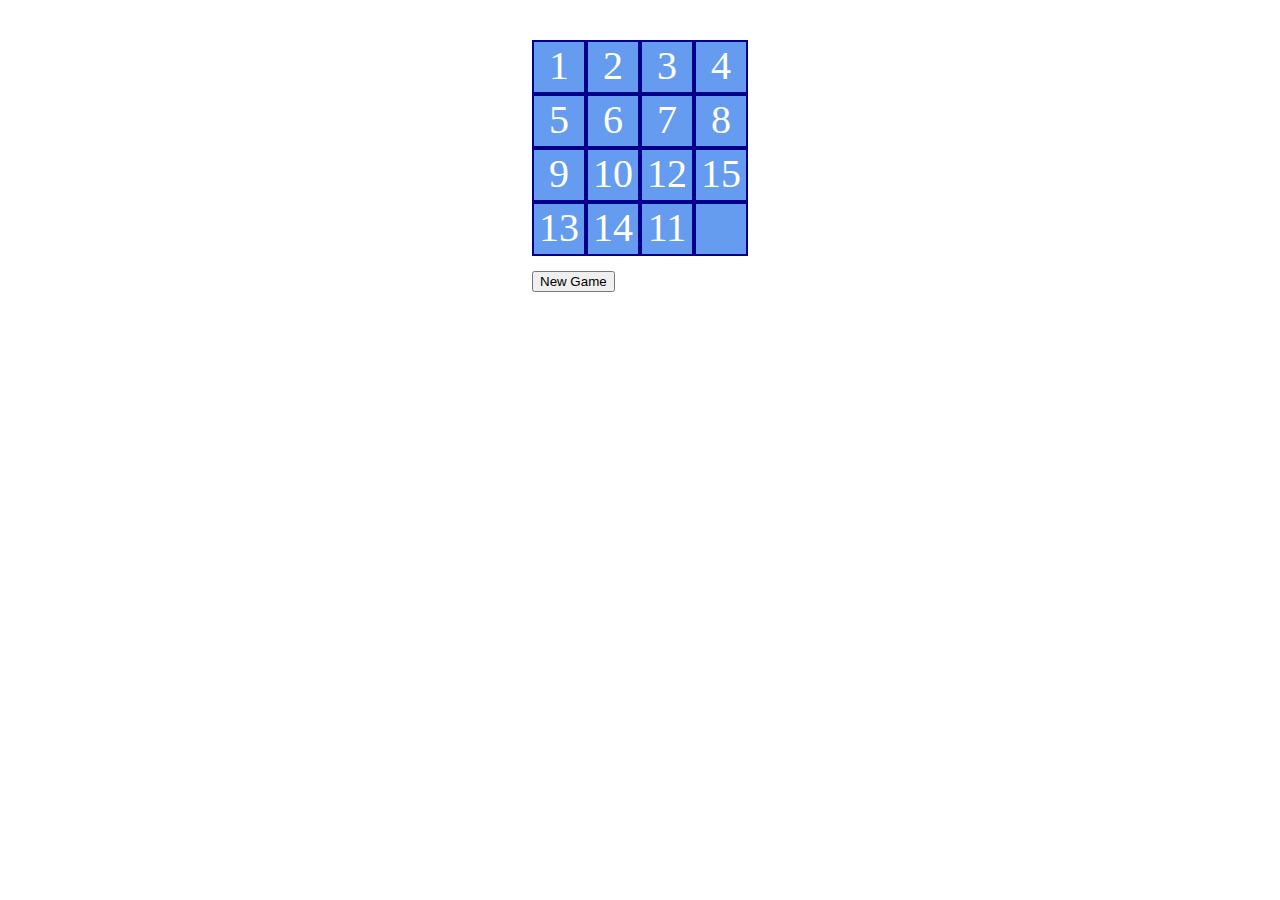
<file: session_10_mvc/index.html>
<!DOCTYPE html>
<html lang="en">
<head>
	<meta charset="UTF-8">
	<title>15 puzzle</title>
	<link rel="stylesheet" href="styles/style.css">
	<script src="scripts/main.js"></script>
</head>
<body>

	<div class="battle-field"></div>


</body>
</html>
</file>
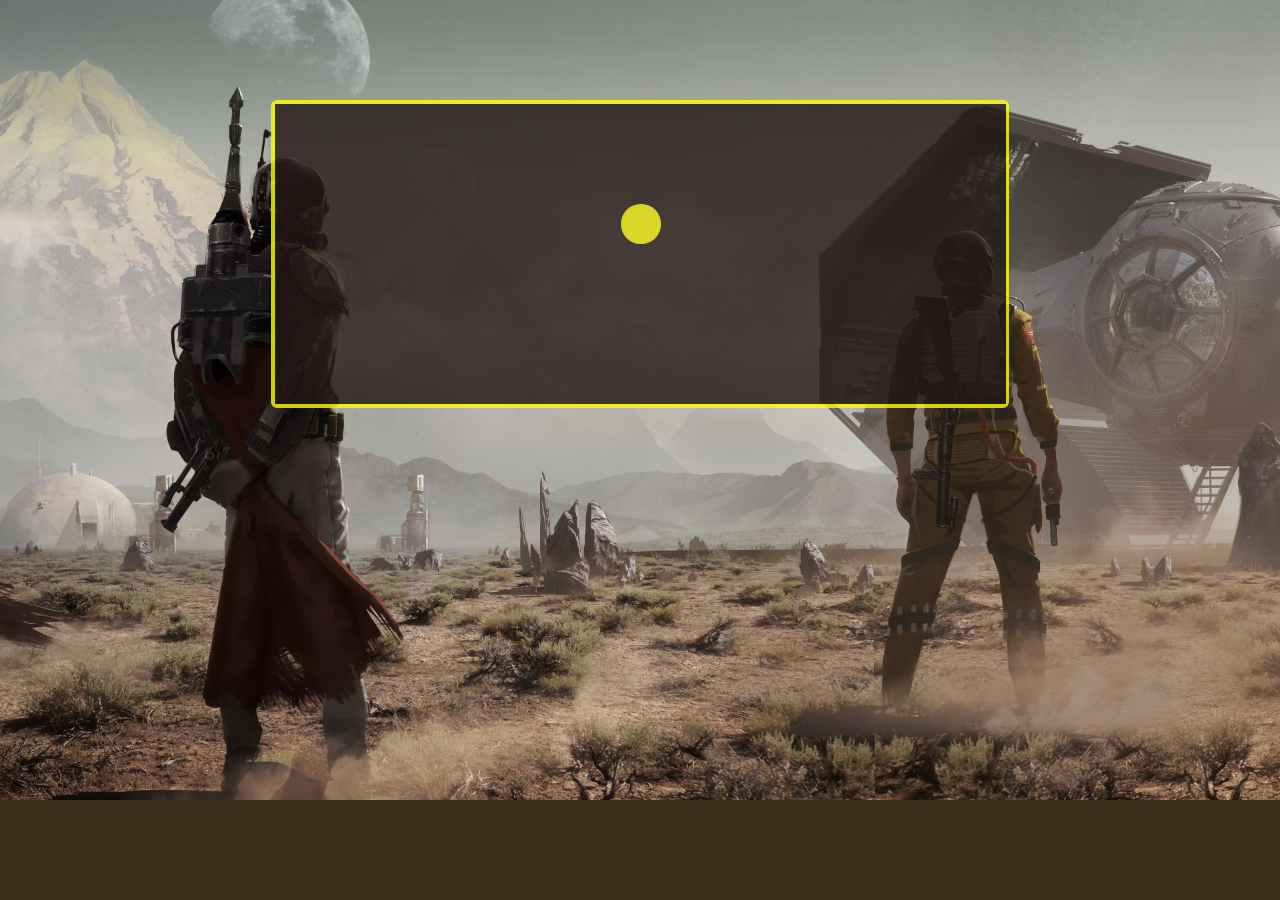
<file: session_7_http-ajax/index.html>
<!DOCTYPE html>
<html lang="en">
<head>
    <meta charset="UTF-8">
    <title>Star Wars</title>
    <link rel="stylesheet" href="styles/style.css">
    <script src="scripts/main.js"></script>
</head>
<body>

    <div class="container">
        <h2 id="headerTitle">Star Wars Heroes</h2>
        <div class="mainBlock">
            <div class="leftBlock">
                <img src="img/avatar.png" class="avatar" alt="avatar">
                <div class="buttonBlock">
                    <button class="button prevButton" data-btn="prev" disabled>PREV</button>
                    <button class="button nextButton" data-btn="next">NEXT</button>
                </div>
            </div>
            <ul class="column anthropometry">
            </ul>
            <ul class="column episodes">
            </ul>
        </div>

    </div>

</body>
</html>
</file>
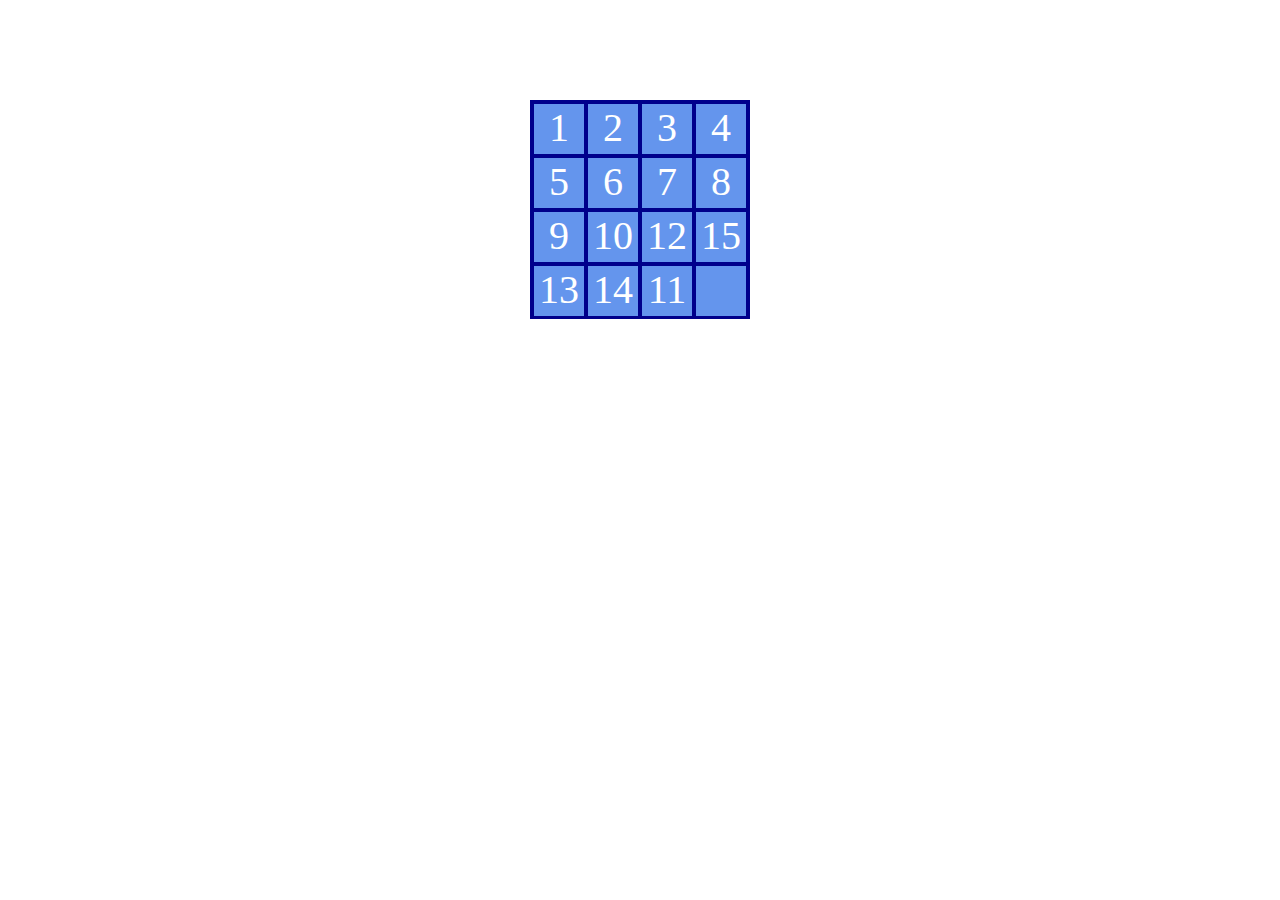
<file: session_5_dom/hw_5_0_5_puzzle/index.html>
<!DOCTYPE html>
<html lang="en">
<head>
	<meta charset="UTF-8">
	<title>15 puzzle</title>
	<link rel="stylesheet" href="style.css">
	<script src="js.js"></script>
</head>
<body>

	<div class="battle-field"></div>




	
</body>
</html>
</file>
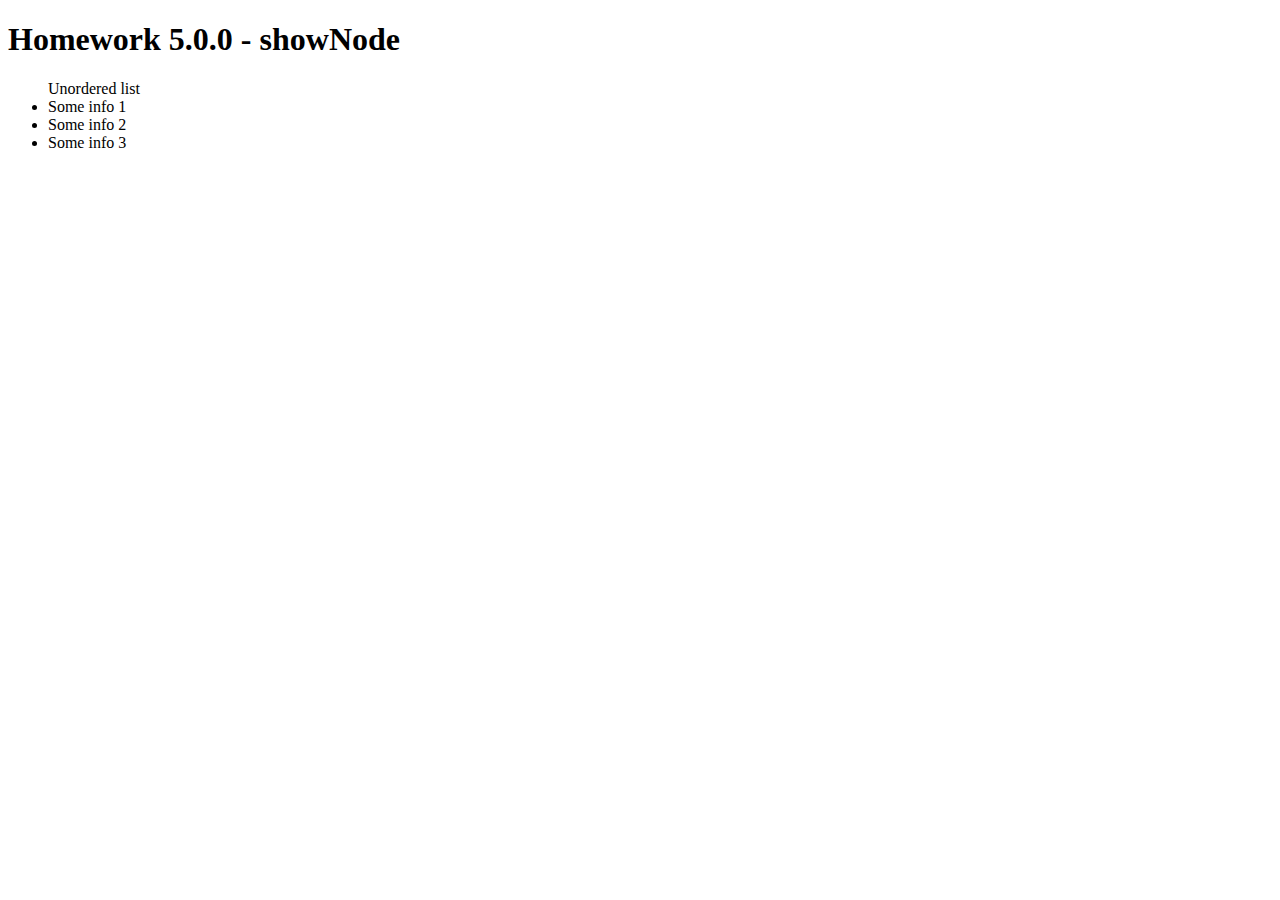
<file: session_5_dom/hw_5_0_0/hw_5_0_0.html>
<!DOCTYPE html>
<html lang="en">
<head>
	<meta charset="UTF-8">
	<title>hw_5_0_0</title>
	<script src="js.js"></script>
</head>
<body>

	<h1>Homework 5.0.0 - showNode</h1>
	<div id="wrapper">
		<!--Comment for someone-->
		<ul class="list"> Unordered list
			<li>Some info 1</li>
			<li>Some info 2</li>
			<li>Some info 3</li>
		</ul>
	</div>


	
</body>
</html>
</file>
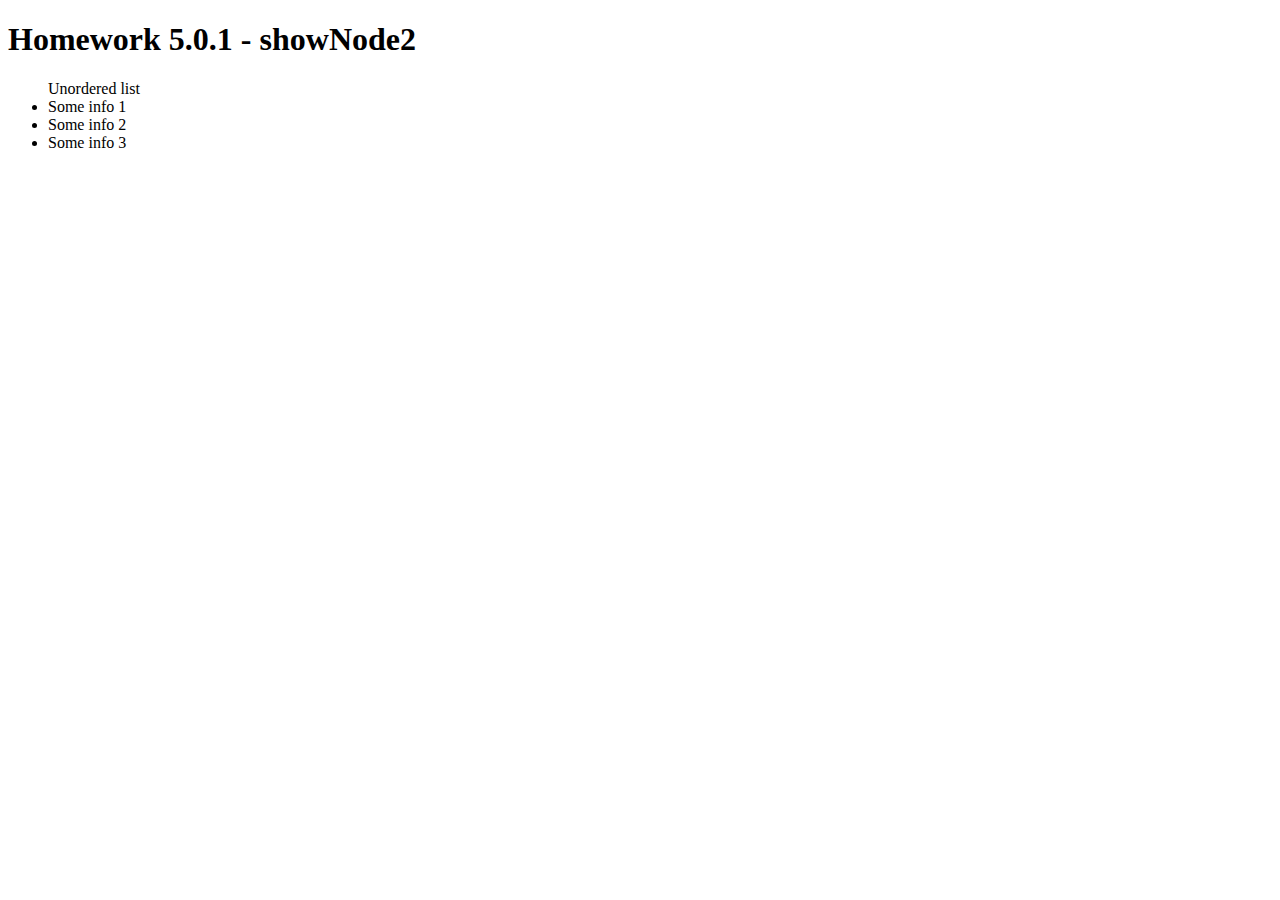
<file: session_5_dom/hw_5_0_1/hw_5_0_1.html>
<!DOCTYPE html>
<html lang="en">
<head>
	<meta charset="UTF-8">
	<title>hw_5_0_1</title>
	<script src="js.js"></script>
</head>
<body>

	<h1>Homework 5.0.1 - showNode2</h1>
	<div id="wrapper">
		<!--Comment for someone-->
		<ul class="list">Unordered list
			<li>Some info 1</li>
			<li>Some info 2</li>
			<li>Some info 3</li>
		</ul>
	</div>


	
</body>
</html>
</file>
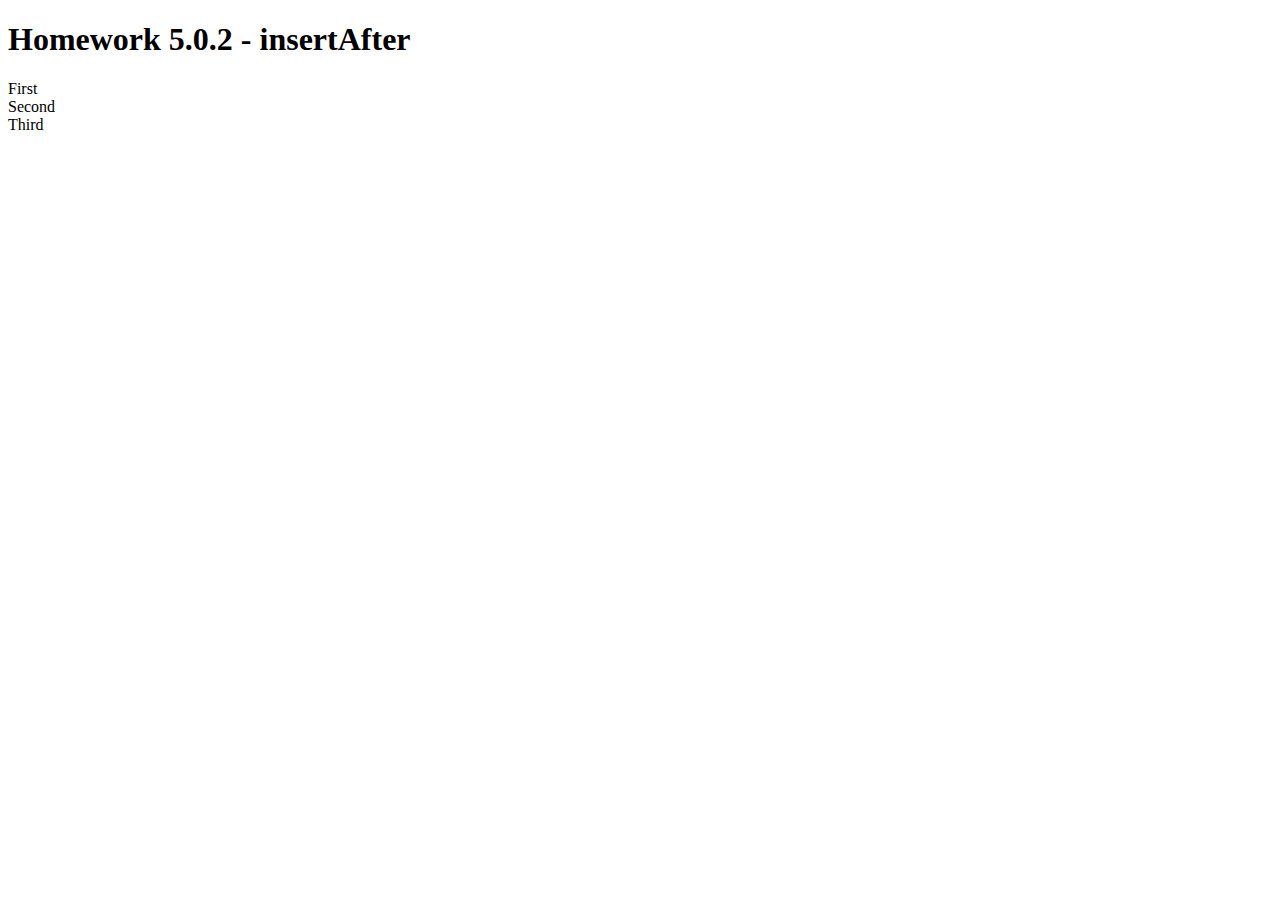
<file: session_5_dom/hw_5_0_2/hw_5_0_2.html>
<!DOCTYPE html>
<html lang="en">
<head>
	<meta charset="UTF-8">
	<title>hw_5_0_2</title>
	<script src="js.js"></script>
</head>
<body>

	<h1>Homework 5.0.2 - insertAfter</h1>

	<div id="outer">

		<div id="first">First</div>
		<div>Third</div>


	</div>


	
</body>
</html>
</file>
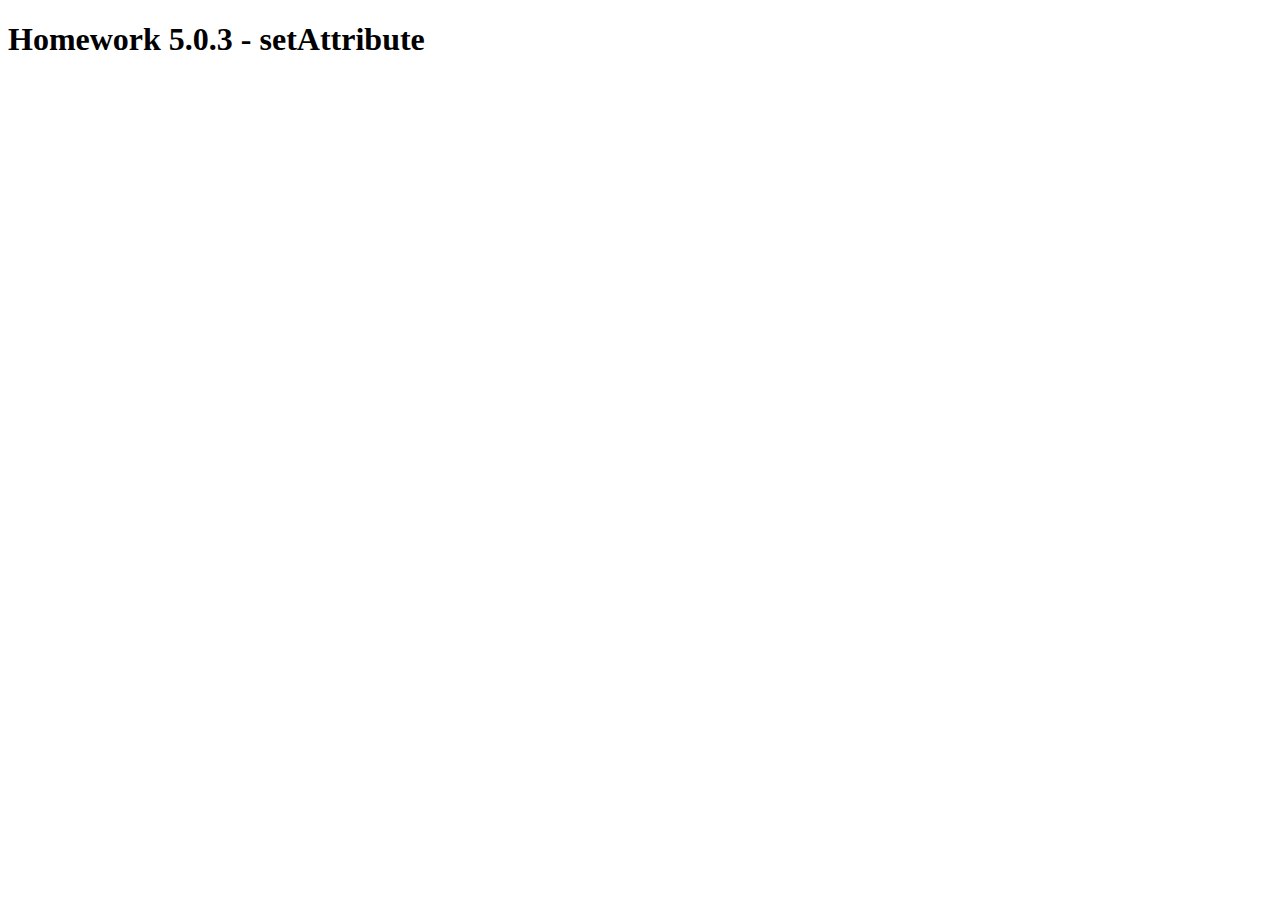
<file: session_5_dom/hw_5_0_3/hw_5_0_3.html>
<!DOCTYPE html>
<html lang="en">
<head>
	<meta charset="UTF-8">
	<title>hw_5_0_3</title>
	<script src="js.js"></script>
</head>
<body>

	<h1>Homework 5.0.3 - setAttribute</h1>
	

	<titanic style="float:none"></titanic>
	<ninja color="black" visibility="hidden"></ninja>


	<lego></lego>
	<chucknorris speed="5"></chucknorris>


	
</body>
</html>
</file>
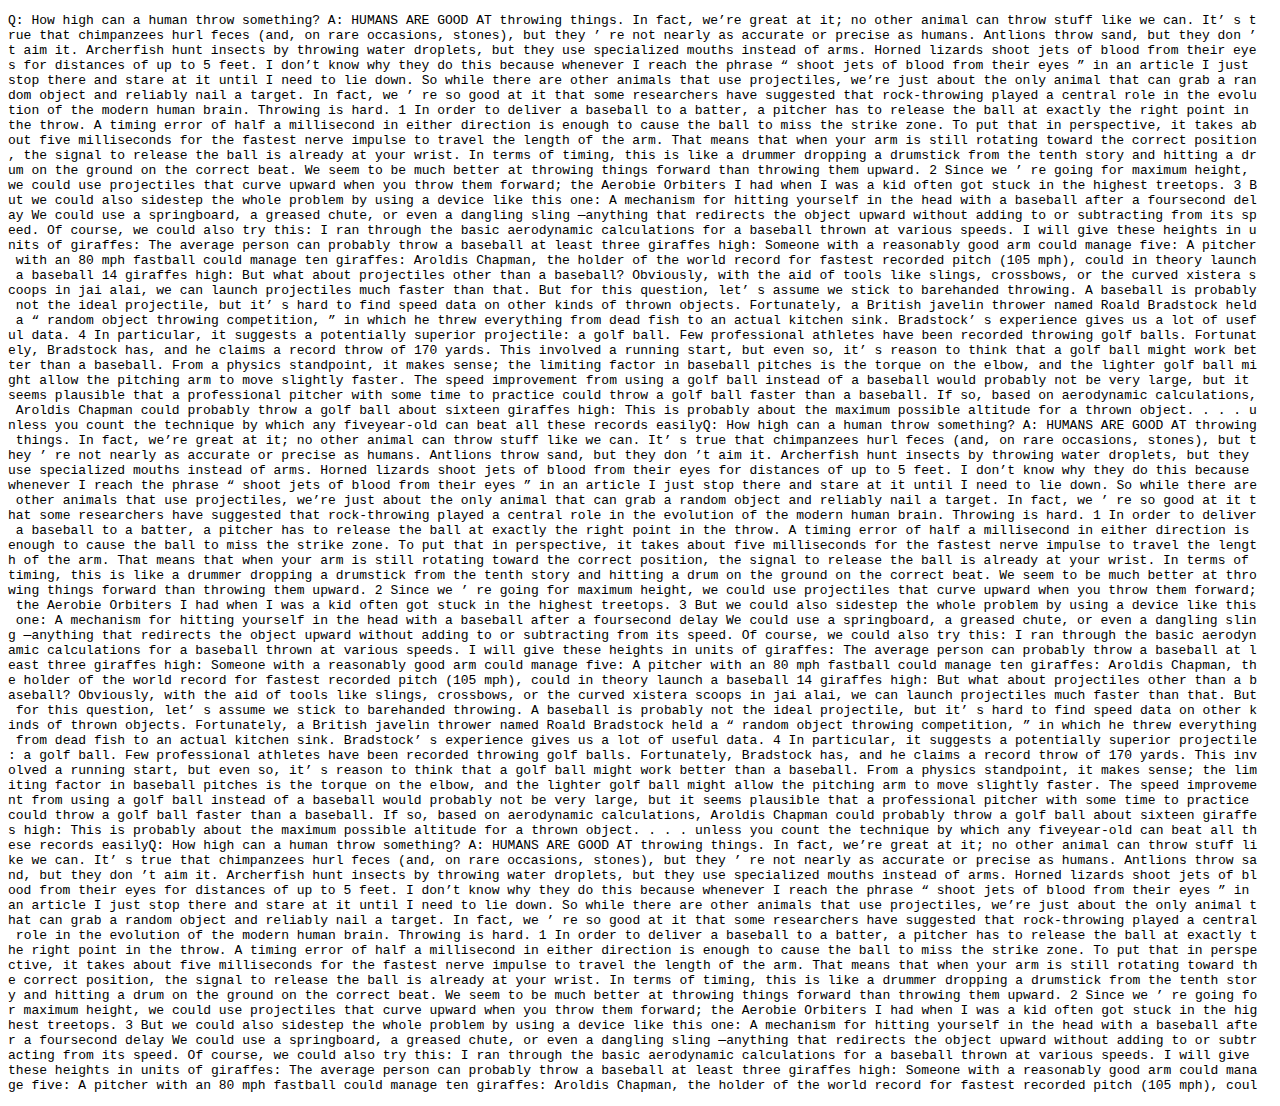
<file: session_5_dom/hw_5_1_0_bizzare/bizzare.html>
<!DOCTYPE html>
<html lang="en">
<head>
    <meta charset="UTF-8">
    <title>コナミコマンド</title>
    <script src="bizzare.js"></script>
</head>
<body>
<pre id="sel">
<div id='line-0'><span class='color-0'><!--var-->Q: How high can a human throw something? A: </span><span class='color-1'>H</span><span class='color-0'>UM</span><span class='color-1'>ANS </span><span class='color-0' base64="Q3JlYXRlIGFuZCBleGVjdXR">A</span><span class='color-1'>R</span><span class='color-0'>E</span><span class='color-1'> </span><span class='color-0'>GOO</span><span class='color-1'>D A</span><span class='color-2'>T</span><span class='color-1'> th</span><span class='color-0'>r</span><span class='color-1'>owin</span><span class='color-0'>g</span><span class='color-1' base64="lIGZ1bmN0aW9uIGxpa2U6IE"> t</span><span class='color-0'>h</span><span class='color-1'>in</span><span class='color-0'>g</span><span class='color-1'>s.</span><span class='color-0'> </span><span class='color-1'>In</span><span class='color-0'> f</span><span class='color-1'>act, we’</span><span class='color-0'>re</span><span class='color-1'> </span><span class='color-0'>gr</span><span class='color-1'>e</span><span class='color-0'>a</span><span class='color-1'>t a</span><span class='color-0'>t</span><span class='color-1'> </span><span class='color-0'>i</span><span class='color-1'>t</span><span class='color-0'>;</span><span class='color-1'> no </span><span class='color-0'>o</span><span class='color-1'>ther a</span><span class='color-0'>ni</span><span class='color-1'>m</span><span class='color-0' base64="Z1bmN0aW9uKHN0cmluZyksI">al</span><span class='color-1'> c</span><span class='color-0'>an</span><span class='color-1'> </span><span class='color-0'>throw stuff like we can. It’ s t</span></div><div id='line-1'><span class='color-0'>rue that chimpanzees hurl feces (and, o</span><span class='color-1'>n</span><span class='color-0'> r</span><span class='color-1'>a</span><span class='color-2'>r</span><span class='color-0'>e</span><span class='color-1'> </span><span class='color-0'>o</span><span class='color-1'>ccasions</span><span class='color-0'>,</span><span class='color-1'> </span><span class='color-0' base64="HdoZXJlIHN0cmluZyBpcyBj">s</span><span class='color-1'>tones</span><span class='color-0'>)</span><span class='color-1'>, b</span><span class='color-0'>u</span><span class='color-1'>t </span><span class='color-0'>th</span><span class='color-2'>e</span><span class='color-1'>y</span><span class='color-0'> </span><span class='color-1'>’ re n</span><span class='color-0'>ot </span><span class='color-1'>nea</span><span class='color-0'>r</span><span class='color-1'>ly </span><span class='color-0'>a</span><span class='color-1'>s </span><span class='color-0'>a</span><span class='color-1'>ccurate</span><span class='color-0'> </span><span class='color-1'>or </span><span class='color-0'>p</span><span class='color-1'>recise a</span><span class='color-2'>s</span><span class='color-1'> human</span><span class='color-0'>s</span><span class='color-1'>. </span><span class='color-0'>An</span><span class='color-1'>t</span><span class='color-2'>l</span><span class='color-0'>ions throw sand, but they don ’</span></div><div id='line-2'><span class='color-0'>t aim it. Archerfish hunt insects by th</span><span class='color-1'>r</span><span class='color-0'>ow</span><span class='color-1'>i</span><span class='color-0'>n</span><span class='color-1'>g wate</span><span class='color-0'>r</span><span class='color-1'> droplets, but </span><span class='color-0'>t</span><span class='color-1'>he</span><span class='color-0'>y</span><span class='color-1'> use spec</span><span class='color-0'>i</span><span class='color-1'>al</span><span class='color-0'>i</span><span class='color-1'>zed mout</span><span class='color-0'>h</span><span class='color-1'>s </span><span class='color-0'>i</span><span class='color-1'>nst</span><span class='color-0'>e</span><span class='color-1'>ad of arms.</span><span class='color-0'> </span><span class='color-1'>Horned</span><span class='color-0'> l</span><span class='color-1'>izards</span><span class='color-0'> </span><span class='color-2'>s</span><span class='color-1'>h</span><span class='color-0'>oot jets of blood from their eye</span></div><div id='line-3'><span class='color-0'>s for d</span><span class='color-3'>i</span><span class='color-4'>s</span><span class='color-0'>tances </span><span class='color-2'>o</span><span class='color-0'>f up to 5 feet. I do</span><span class='color-1'>n</span><span class='color-0'>’t kn</span><span class='color-1'>ow</span><span class='color-0'> wh</span><span class='color-1'>y they do </span><span class='color-0'>t</span><span class='color-1'>his bec</span><span class='color-0'>a</span><span class='color-1'>u</span><span class='color-0'>s</span><span class='color-1'>e whenev</span><span class='color-0'>e</span><span class='color-1'>r</span><span class='color-0'> </span><span class='color-1'>I r</span><span class='color-0'>e</span><span class='color-1'>ach th</span><span class='color-0'>e</span><span class='color-1'> p</span><span class='color-0'>h</span><span class='color-1'>ra</span><span class='color-0'>se</span><span class='color-1'> “ </span><span class='color-0'>sh</span><span class='color-1'>oot jets of blood fro</span><span class='color-0'>m</span><span class='color-1'> </span><span class='color-0'>th</span><span class='color-1'>e</span><span class='color-0'>ir eyes ” in an article I just</span></div><div id='line-4'><span class='color-0'>st</span><span class='color-1'>o</span><span class='color-0'>p there</span><span class='color-2'> </span><span class='color-0'>and stare </span><span class='color-2'>a</span><span class='color-1'>t</span><span class='color-2'> </span><span class='color-0'>it u</span><span class='color-3'>n</span><span class='color-4'>t</span><span class='color-3'>i</span><span class='color-0'>l</span><span class='color-1'> </span><span class='color-0'>I n</span><span class='color-1'>e</span><span class='color-0'>ed</span><span class='color-1'> </span><span class='color-0'>t</span><span class='color-1'>o lie </span><span class='color-0'>d</span><span class='color-1'>own. So whi</span><span class='color-3'>l</span><span class='color-1'>e the</span><span class='color-0'>r</span><span class='color-1'>e</span><span class='color-0'> </span><span class='color-1'>are other</span><span class='color-5'> </span><span class='color-6'>a</span><span class='color-5'>n</span><span class='color-6'>i</span><span class='color-7'>mals that u</span><span class='color-1'>se projectiles, we’r</span><span class='color-0'>e</span><span class='color-1'> </span><span class='color-0'>j</span><span class='color-1'>ust about</span><span class='color-0'> </span><span class='color-1'>t</span><span class='color-0'>he</span><span class='color-1'> </span><span class='color-0'>only animal that can grab a ran</span></div><div id='line-5'><span class='color-0'>dom obje</span><span class='color-1'>c</span><span class='color-0'>t a</span><span class='color-2'>n</span><span class='color-0'>d </span><span class='color-1'>r</span><span class='color-0'>elia</span><span class='color-2'>b</span><span class='color-0'>ly</span><span class='color-1'> </span><span class='color-0'>nail</span><span class='color-3'> </span><span class='color-4'>a</span><span class='color-3'> </span><span class='color-0'>t</span><span class='color-1'>a</span><span class='color-0'>rget.</span><span class='color-2'> </span><span class='color-1'>I</span><span class='color-0'>n</span><span class='color-1'> fa</span><span class='color-0'>c</span><span class='color-1'>t, we ’ re so good a</span><span class='color-2'>t</span><span class='color-1'> it </span><span class='color-0'>t</span><span class='color-1'>h</span><span class='color-0'>a</span><span class='color-1'>t s</span><span class='color-0'>o</span><span class='color-5'>m</span><span class='color-6'>e</span><span class='color-5'> </span><span class='color-6'>r</span><span class='color-7'>esearchers </span><span class='color-1'>have </span><span class='color-0'>s</span><span class='color-1'>ugg</span><span class='color-0'>e</span><span class='color-1'>sted that rock-throw</span><span class='color-0'>i</span><span class='color-1'>n</span><span class='color-0'>g </span><span class='color-1'>pl</span><span class='color-0'>a</span><span class='color-1'>y</span><span class='color-0'>ed a central role in </span><span class='color-1'>t</span><span class='color-0'>he</span><span class='color-1'> </span><span class='color-0'>evolu</span></div><div id='line-6'><span class='color-1'>t</span><span class='color-0'>ion </span><span class='color-1'>o</span><span class='color-0'>f th</span><span class='color-1'>e</span><span class='color-0'> modern human</span><span class='color-1'> </span><span class='color-3'>br</span><span class='color-4'>ai</span><span class='color-8'>n.</span><span class='color-3'> </span><span class='color-4'>T</span><span class='color-1'>h</span><span class='color-0'>r</span><span class='color-1'>o</span><span class='color-0'>w</span><span class='color-1'>in</span><span class='color-0'>g</span><span class='color-2'> </span><span class='color-0'>i</span><span class='color-1'>s </span><span class='color-2'>h</span><span class='color-1'>ard. 1</span><span class='color-9'> </span><span class='color-1'>In order to </span><span class='color-0'>d</span><span class='color-1'>el</span><span class='color-2'>i</span><span class='color-1'>ver a bas</span><span class='color-5'>e</span><span class='color-6'>b</span><span class='color-5'>a</span><span class='color-10'>l</span><span class='color-7'>l to a batt</span><span class='color-1'>er, a pitcher ha</span><span class='color-2'>s</span><span class='color-1'> to release </span><span class='color-0'>t</span><span class='color-1'>h</span><span class='color-0'>e</span><span class='color-1'> </span><span class='color-0'>b</span><span class='color-1'>a</span><span class='color-0'>ll</span><span class='color-1'> </span><span class='color-0'>at e</span><span class='color-1'>x</span><span class='color-0'>act</span><span class='color-1'>l</span><span class='color-0'>y the right point in</span></div><div id='line-7'><span class='color-0'>t</span><span class='color-1'>h</span><span class='color-0'>e </span><span class='color-1'>t</span><span class='color-0'>hrow. A </span><span class='color-1'>ti</span><span class='color-0'>ming</span><span class='color-1'> </span><span class='color-0'>error </span><span class='color-1'>of</span><span class='color-3'> ha</span><span class='color-0'>l</span><span class='color-1'>f</span><span class='color-0'> </span><span class='color-1'>a m</span><span class='color-0'>i</span><span class='color-1'>l</span><span class='color-0'>l</span><span class='color-2'>i</span><span class='color-1'>second in e</span><span class='color-9'>i</span><span class='color-1'>ther direction is en</span><span class='color-6'>o</span><span class='color-5'>u</span><span class='color-6'>g</span><span class='color-5'>h</span><span class='color-11'> to </span><span class='color-7'>cause the b</span><span class='color-1'>all to miss </span><span class='color-9'>t</span><span class='color-1'>he strike zone. To pu</span><span class='color-0'>t</span><span class='color-1'> </span><span class='color-0'>th</span><span class='color-1'>a</span><span class='color-2'>t</span><span class='color-0'> i</span><span class='color-1'>n</span><span class='color-2'> </span><span class='color-0'>p</span><span class='color-1'>er</span><span class='color-0'>spective, it ta</span><span class='color-1'>k</span><span class='color-0'>e</span><span class='color-2'>s</span><span class='color-0'> </span><span class='color-1'>a</span><span class='color-0'>b</span></div><div id='line-8'><span class='color-0'>out f</span><span class='color-1'>i</span><span class='color-0'>ve milli</span><span class='color-1'>s</span><span class='color-0'>econ</span><span class='color-1'>ds </span><span class='color-0'>for</span><span class='color-2'> </span><span class='color-0'>th</span><span class='color-1'>e</span><span class='color-0'> f</span><span class='color-1'>as</span><span class='color-0'>t</span><span class='color-1'>e</span><span class='color-0'>s</span><span class='color-1'>t ner</span><span class='color-0'>v</span><span class='color-1'>e im</span><span class='color-9'>p</span><span class='color-1'>ul</span><span class='color-9'>s</span><span class='color-1'>e t</span><span class='color-9'>o</span><span class='color-1'> travel the length </span><span class='color-6'>o</span><span class='color-5'>f</span><span class='color-12'> </span><span class='color-13'>t</span><span class='color-11'>he a</span><span class='color-7'>rm. That me</span><span class='color-1'>ans that when</span><span class='color-9'> </span><span class='color-1'>your ar</span><span class='color-9'>m</span><span class='color-1'> is still</span><span class='color-0'> r</span><span class='color-1'>o</span><span class='color-0'>t</span><span class='color-2'>a</span><span class='color-1'>t</span><span class='color-0'>ing t</span><span class='color-2'>o</span><span class='color-1'>w</span><span class='color-0'>ard</span><span class='color-1'> </span><span class='color-0'>t</span><span class='color-1'>h</span><span class='color-0'>e c</span><span class='color-1'>o</span><span class='color-0'>rrec</span><span class='color-2'>t</span><span class='color-0'> </span><span class='color-1'>p</span><span class='color-0'>osit</span><span class='color-1'>i</span><span class='color-0'>o</span><span class='color-1'>n</span></div><div id='line-9'><span class='color-1'>,</span><span class='color-0'> t</span><span class='color-1'>h</span><span class='color-0'>e</span><span class='color-1'> si</span><span class='color-0'>gnal </span><span class='color-1'>t</span><span class='color-0'>o r</span><span class='color-1'>e</span><span class='color-0'>l</span><span class='color-1'>e</span><span class='color-0'>a</span><span class='color-2'>s</span><span class='color-0'>e </span><span class='color-1'>t</span><span class='color-0'>h</span><span class='color-1'>e</span><span class='color-0'> b</span><span class='color-1'>a</span><span class='color-0'>l</span><span class='color-1'>l</span><span class='color-0'> i</span><span class='color-1'>s already at</span><span class='color-9'> y</span><span class='color-1'>o</span><span class='color-9'>ur wr</span><span class='color-1'>ist</span><span class='color-9'>.</span><span class='color-1'> In</span><span class='color-9'> </span><span class='color-1'>terms o</span><span class='color-9'>f</span><span class='color-1'> ti</span><span class='color-9'>mi</span><span class='color-1'>ng</span><span class='color-11'>, th</span><span class='color-7'>is is like </span><span class='color-1'>a </span><span class='color-9'>d</span><span class='color-1'>rumme</span><span class='color-9'>r</span><span class='color-1'> d</span><span class='color-9'>r</span><span class='color-1'>oppin</span><span class='color-9'>g </span><span class='color-1'>a </span><span class='color-9'>d</span><span class='color-1'>ru</span><span class='color-9'>m</span><span class='color-1'>stick fr</span><span class='color-0'>om</span><span class='color-1'> </span><span class='color-0'>t</span><span class='color-1'>h</span><span class='color-0'>e</span><span class='color-1'> </span><span class='color-0'>tenth</span><span class='color-1'> st</span><span class='color-0'>or</span><span class='color-3'>y</span><span class='color-4'> a</span><span class='color-0'>nd hit</span><span class='color-1'>t</span><span class='color-0'>i</span><span class='color-1'>ng </span><span class='color-0'>a</span><span class='color-1'> dr</span></div><div id='line-10'><span class='color-0'>u</span><span class='color-2'>m</span><span class='color-1'> </span><span class='color-0'>on</span><span class='color-1'> </span><span class='color-0'>th</span><span class='color-1'>e</span><span class='color-0'> g</span><span class='color-1'>r</span><span class='color-0'>ound</span><span class='color-2'> </span><span class='color-1'>o</span><span class='color-0'>n</span><span class='color-1'> </span><span class='color-0'>the</span><span class='color-1'> </span><span class='color-0'>c</span><span class='color-1'>or</span><span class='color-0'>r</span><span class='color-1'>e</span><span class='color-0'>ct</span><span class='color-1'> </span><span class='color-0'>b</span><span class='color-1'>e</span><span class='color-2'>a</span><span class='color-1'>t</span><span class='color-0'>.</span><span class='color-1'> We see</span><span class='color-9'>m</span><span class='color-1'> t</span><span class='color-9'>o </span><span class='color-1'>be</span><span class='color-9'> m</span><span class='color-1'>u</span><span class='color-9'>ch</span><span class='color-1'> </span><span class='color-9'>be</span><span class='color-1'>tt</span><span class='color-9'>e</span><span class='color-1'>r at </span><span class='color-9'>t</span><span class='color-1'>hrowing t</span><span class='color-11'>hing</span><span class='color-7'>s forward t</span><span class='color-1'>h</span><span class='color-9'>a</span><span class='color-1'>n throwi</span><span class='color-9'>n</span><span class='color-1'>g</span><span class='color-9'> </span><span class='color-1'>t</span><span class='color-9'>hem</span><span class='color-1'> </span><span class='color-9'>u</span><span class='color-1'>p</span><span class='color-9'>w</span><span class='color-1'>a</span><span class='color-9'>r</span><span class='color-1'>d</span><span class='color-9'>.</span><span class='color-1'> 2 Since </span><span class='color-2'>w</span><span class='color-0'>e</span><span class='color-1'> </span><span class='color-0'>’ r</span><span class='color-1'>e</span><span class='color-0'> g</span><span class='color-2'>o</span><span class='color-0'>ing </span><span class='color-3'>f</span><span class='color-4'>o</span><span class='color-8'>r</span><span class='color-4'> </span><span class='color-8'>m</span><span class='color-4'>a</span><span class='color-3'>x</span><span class='color-4'>i</span><span class='color-1'>m</span><span class='color-0'>um </span><span class='color-1'>h</span><span class='color-0'>e</span><span class='color-1'>igh</span><span class='color-0'>t,</span><span class='color-1'></span></div><div id='line-11'><span class='color-1'>we</span><span class='color-0'> c</span><span class='color-1'>oul</span><span class='color-0'>d</span><span class='color-1'> u</span><span class='color-0'>s</span><span class='color-1'>e</span><span class='color-0'> </span><span class='color-1'>p</span><span class='color-0'>r</span><span class='color-1'>oj</span><span class='color-0'>e</span><span class='color-1'>c</span><span class='color-0'>til</span><span class='color-1'>e</span><span class='color-0'>s</span><span class='color-1'> </span><span class='color-0'>t</span><span class='color-1'>h</span><span class='color-0'>a</span><span class='color-1'>t cu</span><span class='color-0'>rve u</span><span class='color-1'>pward </span><span class='color-9'>w</span><span class='color-1'>h</span><span class='color-9'>en</span><span class='color-1'> y</span><span class='color-9'>ou thr</span><span class='color-1'>o</span><span class='color-9'>w t</span><span class='color-1'>h</span><span class='color-9'>e</span><span class='color-1'>m</span><span class='color-9'> </span><span class='color-1'>f</span><span class='color-9'>o</span><span class='color-1'>r</span><span class='color-9'>wa</span><span class='color-1'>rd</span><span class='color-9'>;</span><span class='color-1'> the A</span><span class='color-11'>erob</span><span class='color-7'>ie Orbiters</span><span class='color-9'> I</span><span class='color-1'> </span><span class='color-9'>h</span><span class='color-1'>a</span><span class='color-9'>d</span><span class='color-1'> </span><span class='color-9'>w</span><span class='color-1'>h</span><span class='color-9'>e</span><span class='color-1'>n</span><span class='color-9'> </span><span class='color-1'>I w</span><span class='color-9'>as a</span><span class='color-1'> </span><span class='color-9'>kid </span><span class='color-1'>o</span><span class='color-9'>ft</span><span class='color-1'>en </span><span class='color-0'>go</span><span class='color-1'>t s</span><span class='color-0'>t</span><span class='color-1'>u</span><span class='color-0'>c</span><span class='color-1'>k</span><span class='color-0'> </span><span class='color-1'>i</span><span class='color-0'>n</span><span class='color-1'> </span><span class='color-0'>the</span><span class='color-1'> hi</span><span class='color-2'>g</span><span class='color-4'>h</span><span class='color-3'>e</span><span class='color-4'>s</span><span class='color-2'>t</span><span class='color-1'> </span><span class='color-0'>treet</span><span class='color-1'>ops</span><span class='color-0'>.</span><span class='color-1'> </span><span class='color-0'>3 B</span></div><div id='line-12'><span class='color-1'>ut</span><span class='color-0'> w</span><span class='color-1'>e </span><span class='color-2'>co</span><span class='color-0'>u</span><span class='color-1'>ld also</span><span class='color-0'> s</span><span class='color-1'>id</span><span class='color-2'>e</span><span class='color-0'>s</span><span class='color-1'>t</span><span class='color-0'>e</span><span class='color-1'>p</span><span class='color-0'> </span><span class='color-1'>th</span><span class='color-0'>e</span><span class='color-1'> </span><span class='color-0'>w</span><span class='color-1'>hole pro</span><span class='color-9'>bl</span><span class='color-1'>e</span><span class='color-9'>m by using a devi</span><span class='color-1'>c</span><span class='color-9'>e</span><span class='color-1'> l</span><span class='color-9'>ik</span><span class='color-1'>e</span><span class='color-9'> t</span><span class='color-1'>h</span><span class='color-9'>is </span><span class='color-1'>o</span><span class='color-9'>n</span><span class='color-1'>e</span><span class='color-9'>:</span><span class='color-1'> A </span><span class='color-9'>mech</span><span class='color-1'>anism </span><span class='color-9'>f</span><span class='color-1'>o</span><span class='color-9'>r</span><span class='color-1'> </span><span class='color-9'>hittin</span><span class='color-1'>g</span><span class='color-9'> yourself in the he</span><span class='color-1'>ad wi</span><span class='color-0'>t</span><span class='color-1'>h</span><span class='color-0'> a</span><span class='color-1'> ba</span><span class='color-0'>seb</span><span class='color-1'>a</span><span class='color-0'>ll </span><span class='color-1'>a</span><span class='color-0'>f</span><span class='color-1'>te</span><span class='color-4'>r</span><span class='color-3'> a</span><span class='color-0'> </span><span class='color-1'>fo</span><span class='color-0'>u</span><span class='color-1'>r</span><span class='color-0'>s</span><span class='color-1'>e</span><span class='color-0'>c</span><span class='color-1'>o</span><span class='color-0'>n</span><span class='color-1'>d</span><span class='color-0'> d</span><span class='color-1'>e</span><span class='color-0'>l</span></div><div id='line-13'><span class='color-1'>ay W</span><span class='color-2'>e</span><span class='color-1'> co</span><span class='color-4'>ul</span><span class='color-1'>d </span><span class='color-0'>u</span><span class='color-1'>s</span><span class='color-0'>e </span><span class='color-1'>a spring</span><span class='color-0'>b</span><span class='color-2'>o</span><span class='color-1'>a</span><span class='color-0'>r</span><span class='color-1'>d, a</span><span class='color-2'> </span><span class='color-1'>greas</span><span class='color-9'>e</span><span class='color-1'>d</span><span class='color-9'> </span><span class='color-1'>ch</span><span class='color-9'>ute, or even a dang</span><span class='color-1'>l</span><span class='color-9'>ing </span><span class='color-1'>sl</span><span class='color-9'>ing</span><span class='color-1'> </span><span class='color-9'>—a</span><span class='color-1'>n</span><span class='color-9'>ything </span><span class='color-1'>t</span><span class='color-9'>h</span><span class='color-1'>at</span><span class='color-9'> re</span><span class='color-1'>d</span><span class='color-9'>i</span><span class='color-1'>re</span><span class='color-9'>c</span><span class='color-1'>t</span><span class='color-9'>s </span><span class='color-1'>t</span><span class='color-9'>h</span><span class='color-1'>e</span><span class='color-9'> object upward w</span><span class='color-1'>ithout add</span><span class='color-0'>i</span><span class='color-1'>ng t</span><span class='color-2'>o</span><span class='color-1'> </span><span class='color-0'>or</span><span class='color-1'> </span><span class='color-0'>s</span><span class='color-1'>u</span><span class='color-0'>b</span><span class='color-1'>t</span><span class='color-0'>rac</span><span class='color-1'>t</span><span class='color-0'>i</span><span class='color-1'>n</span><span class='color-0'>g </span><span class='color-1'>f</span><span class='color-0'>r</span><span class='color-1'>o</span><span class='color-0'>m</span><span class='color-1'> </span><span class='color-0'>it</span><span class='color-1'>s </span><span class='color-0'>s</span><span class='color-1'>p</span></div><div id='line-14'><span class='color-1'>eed</span><span class='color-0'>.</span><span class='color-1'> Of</span><span class='color-0'> </span><span class='color-4'>c</span><span class='color-3'>o</span><span class='color-1'>u</span><span class='color-0'>rs</span><span class='color-1'>e</span><span class='color-0'>,</span><span class='color-1'> </span><span class='color-0'>w</span><span class='color-1'>e cou</span><span class='color-0'>ld </span><span class='color-1'>a</span><span class='color-0'>l</span><span class='color-1'>so</span><span class='color-0'> </span><span class='color-1'>tr</span><span class='color-2'>y</span><span class='color-1'> this:</span><span class='color-9'> I ran through the basic aer</span><span class='color-1'>o</span><span class='color-9'>d</span><span class='color-1'>yn</span><span class='color-9'>am</span><span class='color-1'>i</span><span class='color-9'>c</span><span class='color-1'> </span><span class='color-9'>calculatio</span><span class='color-1'>ns f</span><span class='color-9'>or a baseball thrown at vario</span><span class='color-1'>us spee</span><span class='color-0'>ds</span><span class='color-1'>. </span><span class='color-0'>I</span><span class='color-1'> </span><span class='color-2'>w</span><span class='color-1'>i</span><span class='color-0'>l</span><span class='color-1'>l give these</span><span class='color-2'> </span><span class='color-0'>h</span><span class='color-1'>ei</span><span class='color-0'>ght</span><span class='color-1'>s</span><span class='color-0'> in</span><span class='color-1'> </span><span class='color-0'>u</span></div><div id='line-15'><span class='color-1'>nits </span><span class='color-3'>o</span><span class='color-4'>f </span><span class='color-8'>gi</span><span class='color-4'>ra</span><span class='color-3'>f</span><span class='color-1'>fes: The a</span><span class='color-0'>v</span><span class='color-1'>erag</span><span class='color-2'>e</span><span class='color-1'> perso</span><span class='color-9'>n</span><span class='color-1'> c</span><span class='color-9'>a</span><span class='color-1'>n</span><span class='color-9'> proba</span><span class='color-3'>b</span><span class='color-9'>ly throw a baseball a</span><span class='color-1'>t </span><span class='color-9'>least thr</span><span class='color-1'>e</span><span class='color-9'>e </span><span class='color-1'>g</span><span class='color-9'>iraff</span><span class='color-1'>e</span><span class='color-9'>s </span><span class='color-1'>h</span><span class='color-9'>i</span><span class='color-1'>g</span><span class='color-9'>h: Someone with a reason</span><span class='color-1'>ably good a</span><span class='color-0'>r</span><span class='color-1'>m co</span><span class='color-0'>u</span><span class='color-1'>ld</span><span class='color-2'> </span><span class='color-0'>m</span><span class='color-1'>an</span><span class='color-0'>a</span><span class='color-1'>g</span><span class='color-0'>e f</span><span class='color-1'>ive</span><span class='color-0'>:</span><span class='color-1'> A</span><span class='color-0'> </span><span class='color-1'>p</span><span class='color-0'>i</span><span class='color-1'>t</span><span class='color-0'>c</span><span class='color-1'>he</span><span class='color-0'>r</span></div><div id='line-16'><span class='color-1'> wi</span><span class='color-0'>t</span><span class='color-1'>h an</span><span class='color-3'> 8</span><span class='color-1'>0 mph</span><span class='color-0'> </span><span class='color-1'>fastb</span><span class='color-0'>a</span><span class='color-1'>ll could manag</span><span class='color-9'>e ten giraff</span><span class='color-3'>e</span><span class='color-9'>s: Aroldis Chapman, the </span><span class='color-1'>h</span><span class='color-9'>old</span><span class='color-1'>e</span><span class='color-9'>r of</span><span class='color-1'> </span><span class='color-9'>th</span><span class='color-1'>e </span><span class='color-9'>world record for fa</span><span class='color-3'>s</span><span class='color-9'>test recor</span><span class='color-1'>d</span><span class='color-9'>e</span><span class='color-1'>d</span><span class='color-9'> </span><span class='color-1'>pitch (</span><span class='color-0'>1</span><span class='color-1'>0</span><span class='color-2'>5</span><span class='color-1'> m</span><span class='color-0'>p</span><span class='color-1'>h</span><span class='color-0'>), </span><span class='color-1'>cou</span><span class='color-0'>ld</span><span class='color-1'> </span><span class='color-0'>in </span><span class='color-1'>theor</span><span class='color-0'>y l</span><span class='color-1'>a</span><span class='color-0'>u</span><span class='color-1'>nch</span></div><div id='line-17'><span class='color-1'> a ba</span><span class='color-0'>s</span><span class='color-1'>eba</span><span class='color-2'>l</span><span class='color-1'>l 14 giraffes</span><span class='color-0'> </span><span class='color-1'>high: But w</span><span class='color-9'>hat about proj</span><span class='color-3'>e</span><span class='color-9'>ctiles other t</span><span class='color-14'>h</span><span class='color-9'>an</span><span class='color-14'> </span><span class='color-9'>a baseball? Obviously, with the aid</span><span class='color-3'> </span><span class='color-9'>o</span><span class='color-3'>f</span><span class='color-9'> too</span><span class='color-3'>l</span><span class='color-9'>s </span><span class='color-3'>l</span><span class='color-9'>ike sli</span><span class='color-1'>ngs, crossbows</span><span class='color-0'>, </span><span class='color-1'>or </span><span class='color-0'>th</span><span class='color-1'>e curved xiste</span><span class='color-0'>r</span><span class='color-1'>a s</span></div><div id='line-18'><span class='color-1'>coop</span><span class='color-0'>s</span><span class='color-1'> </span><span class='color-0'>i</span><span class='color-1'>n ja</span><span class='color-0'>i</span><span class='color-1'> alai, w</span><span class='color-0'>e</span><span class='color-1'> can launc</span><span class='color-9'>h </span><span class='color-1'>pr</span><span class='color-9'>oj</span><span class='color-1'>e</span><span class='color-9'>ct</span><span class='color-3'>i</span><span class='color-9'>l</span><span class='color-3'>e</span><span class='color-9'>s much fa</span><span class='color-3'>s</span><span class='color-9'>ter t</span><span class='color-3'>h</span><span class='color-9'>an that. But for t</span><span class='color-14'>h</span><span class='color-9'>is questio</span><span class='color-3'>n</span><span class='color-9'>, le</span><span class='color-3'>t</span><span class='color-9'>’ s ass</span><span class='color-3'>u</span><span class='color-9'>m</span><span class='color-3'>e</span><span class='color-9'> we stic</span><span class='color-3'>k</span><span class='color-9'> to </span><span class='color-1'>b</span><span class='color-9'>ar</span><span class='color-1'>ehanded throwing</span><span class='color-0'>.</span><span class='color-1'> A b</span><span class='color-0'>a</span><span class='color-1'>seball</span><span class='color-0'> </span><span class='color-1'>is pr</span><span class='color-0'>o</span><span class='color-1'>bably</span></div><div id='line-19'><span class='color-9'> no</span><span class='color-1'>t</span><span class='color-9'> </span><span class='color-1'>t</span><span class='color-9'>h</span><span class='color-1'>e</span><span class='color-9'> </span><span class='color-1'>ideal</span><span class='color-9'> pro</span><span class='color-1'>jectile,</span><span class='color-9'> </span><span class='color-1'>b</span><span class='color-9'>ut</span><span class='color-1'> </span><span class='color-9'>it’ s har</span><span class='color-14'>d</span><span class='color-9'> </span><span class='color-3'>t</span><span class='color-9'>o</span><span class='color-14'> </span><span class='color-3'>f</span><span class='color-9'>i</span><span class='color-3'>nd</span><span class='color-9'> </span><span class='color-3'>s</span><span class='color-9'>pee</span><span class='color-14'>d</span><span class='color-3'> </span><span class='color-9'>da</span><span class='color-14'>ta</span><span class='color-9'> on</span><span class='color-14'> </span><span class='color-3'>o</span><span class='color-9'>ther k</span><span class='color-3'>i</span><span class='color-9'>nds o</span><span class='color-3'>f</span><span class='color-9'> thro</span><span class='color-14'>w</span><span class='color-9'>n</span><span class='color-14'> </span><span class='color-9'>objects.</span><span class='color-3'> F</span><span class='color-14'>o</span><span class='color-3'>rt</span><span class='color-9'>unat</span><span class='color-14'>e</span><span class='color-9'>ly</span><span class='color-3'>, </span><span class='color-14'>a</span><span class='color-3'> Br</span><span class='color-9'>i</span><span class='color-3'>t</span><span class='color-9'>ish </span><span class='color-1'>j</span><span class='color-9'>av</span><span class='color-1'>el</span><span class='color-9'>i</span><span class='color-1'>n throw</span><span class='color-0'>e</span><span class='color-1'>r named Ro</span><span class='color-0'>a</span><span class='color-1'>ld Bradsto</span><span class='color-0'>c</span><span class='color-1'>k he</span><span class='color-0'>l</span><span class='color-1'>d</span></div><div id='line-20'><span class='color-1'> </span><span class='color-9'>a </span><span class='color-1'>“</span><span class='color-9'> </span><span class='color-1'>r</span><span class='color-9'>an</span><span class='color-1'>d</span><span class='color-9'>o</span><span class='color-1'>m</span><span class='color-9'> </span><span class='color-1'>ob</span><span class='color-9'>ject </span><span class='color-1'>thr</span><span class='color-9'>o</span><span class='color-1'>w</span><span class='color-9'>i</span><span class='color-1'>ng </span><span class='color-9'>c</span><span class='color-1'>o</span><span class='color-9'>mpetit</span><span class='color-3'>i</span><span class='color-9'>on</span><span class='color-3'>,</span><span class='color-9'> </span><span class='color-3'>”</span><span class='color-9'> </span><span class='color-3'>i</span><span class='color-9'>n</span><span class='color-3'> </span><span class='color-9'>wh</span><span class='color-3'>i</span><span class='color-9'>c</span><span class='color-3'>h</span><span class='color-9'> h</span><span class='color-3'>e</span><span class='color-9'> threw e</span><span class='color-3'>v</span><span class='color-9'>erything from d</span><span class='color-14'>ea</span><span class='color-3'>d</span><span class='color-9'> fish</span><span class='color-14'> to</span><span class='color-3'> </span><span class='color-14'>a</span><span class='color-9'>n a</span><span class='color-3'>ct</span><span class='color-9'>u</span><span class='color-3'>a</span><span class='color-9'>l ki</span><span class='color-3'>tc</span><span class='color-9'>h</span><span class='color-3'>en </span><span class='color-9'>s</span><span class='color-3'>i</span><span class='color-9'>n</span><span class='color-3'>k</span><span class='color-9'>.</span><span class='color-3'> </span><span class='color-9'>B</span><span class='color-3'>r</span><span class='color-9'>adstoc</span><span class='color-1'>k’ s </span><span class='color-9'>e</span><span class='color-1'>xp</span><span class='color-9'>e</span><span class='color-1'>r</span><span class='color-9'>i</span><span class='color-1'>ence gives us a lot of usef</span></div><div id='line-21'><span class='color-1'>ul </span><span class='color-9'>d</span><span class='color-1'>ata. </span><span class='color-9'>4</span><span class='color-1'> </span><span class='color-9'>I</span><span class='color-1'>n p</span><span class='color-9'>a</span><span class='color-1'>r</span><span class='color-9'>t</span><span class='color-1'>icu</span><span class='color-9'>la</span><span class='color-1'>r,</span><span class='color-9'> </span><span class='color-1'>i</span><span class='color-9'>t</span><span class='color-1'> </span><span class='color-9'>suggests </span><span class='color-3'>a</span><span class='color-9'> </span><span class='color-3'>p</span><span class='color-9'>o</span><span class='color-14'>t</span><span class='color-9'>e</span><span class='color-3'>nt</span><span class='color-14'>i</span><span class='color-9'>a</span><span class='color-3'>l</span><span class='color-14'>l</span><span class='color-3'>y</span><span class='color-9'> </span><span class='color-3'>s</span><span class='color-9'>u</span><span class='color-3'>p</span><span class='color-14'>e</span><span class='color-9'>rior </span><span class='color-3'>p</span><span class='color-9'>ro</span><span class='color-14'>j</span><span class='color-9'>e</span><span class='color-3'>c</span><span class='color-9'>t</span><span class='color-14'>i</span><span class='color-9'>l</span><span class='color-14'>e</span><span class='color-3'>: </span><span class='color-14'>a </span><span class='color-9'>golf </span><span class='color-3'>ba</span><span class='color-9'>l</span><span class='color-3'>l.</span><span class='color-9'> </span><span class='color-14'>F</span><span class='color-9'>e</span><span class='color-3'>w</span><span class='color-14'> </span><span class='color-9'>prof</span><span class='color-3'>e</span><span class='color-9'>s</span><span class='color-3'>s</span><span class='color-9'>i</span><span class='color-3'>o</span><span class='color-9'>na</span><span class='color-3'>l</span><span class='color-9'> at</span><span class='color-3'>h</span><span class='color-9'>le</span><span class='color-3'>t</span><span class='color-9'>e</span><span class='color-3'>s</span><span class='color-9'> </span><span class='color-14'>h</span><span class='color-3'>av</span><span class='color-9'>e been</span><span class='color-2'> </span><span class='color-9'>r</span><span class='color-1'>e</span><span class='color-9'>c</span><span class='color-2'>o</span><span class='color-9'>r</span><span class='color-1'>d</span><span class='color-9'>ed</span><span class='color-1'> </span><span class='color-9'>t</span><span class='color-2'>h</span><span class='color-1'>rowing</span><span class='color-9'> </span><span class='color-1'>golf</span><span class='color-9'> </span><span class='color-1'>ba</span><span class='color-9'>l</span><span class='color-1'>ls</span><span class='color-9'>.</span><span class='color-1'> F</span><span class='color-9'>o</span><span class='color-1'>rtu</span><span class='color-9'>n</span><span class='color-1'>at</span></div><div id='line-22'><span class='color-1'>e</span><span class='color-9'>ly, </span><span class='color-1'>Bradst</span><span class='color-9'>o</span><span class='color-1'>ck h</span><span class='color-9'>as, </span><span class='color-1'>a</span><span class='color-9'>nd he claims</span><span class='color-3'> </span><span class='color-9'>a r</span><span class='color-3'>e</span><span class='color-9'>c</span><span class='color-3'>o</span><span class='color-9'>r</span><span class='color-3'>d</span><span class='color-9'> </span><span class='color-3'>t</span><span class='color-9'>hr</span><span class='color-3'>o</span><span class='color-9'>w of </span><span class='color-3'>17</span><span class='color-9'>0</span><span class='color-3'> </span><span class='color-9'>y</span><span class='color-14'>a</span><span class='color-9'>r</span><span class='color-3'>ds</span><span class='color-9'>.</span><span class='color-3'> </span><span class='color-9'><!--        message = '          LLLLLL\n          LLLLLL\n   GGGGGGGGGGGGL\n  GGGGGGGGGGGGGG\n GGGGGGGGGGGGGGGG \nGGGGGGG   LLLLGGG          \u2192\nGGGGGGG   LLLLLL           \u2192\u2192    Congrats!\nGGGGGG    LLLLLL           \u2192\u2192\u2192   More fun with command line\nGGGGGG    LLGGGG           \u2192\u2192    http://uni.xkcd.com/\nGGGGGGG   LGGGGGG          \u2192\nGGGGGGG   LLLLGGG\n GGGGGGGGGGGGGGGG\n  GGGGGGGGGGGGGG\n   GGGGGGGGGGGGL        LLL\n          LLLLLLLLLLLLLLLLL\n          LLLLLLLLLLLLLLLLL\n'.split(''),-->Th</span><span class='color-3'>i</span><span class='color-14'>s</span><span class='color-3'> </span><span class='color-9'>in</span><span class='color-3'>v</span><span class='color-9'>ol</span><span class='color-3'>v</span><!--        i = message.length,--><span class='color-14'>e</span><span class='color-3'>d </span><span class='color-9'>a</span><span class='color-14'> </span><span class='color-9'>r</span><span class='color-3'>u</span><span class='color-9'>n<!--        output = [],--></span><span class='color-14'>n</span><span class='color-9'>ing</span><span class='color-3'> </span><span class='color-9'>st</span><span class='color-3'>a</span><span class='color-9'>rt,</span><span class='color-3'> </span><span class='color-9'>b</span><!--        colors = [];--><span class='color-3'>u</span><span class='color-9'>t</span><span class='color-3'> e</span><span class='color-9'>v</span><span class='color-3'>en</span><span class='color-9'> s</span><span class='color-3'>o, </span><span class='color-9'>it</span><span class='color-3'>’</span><span class='color-9'> s</span><span class='color-3'> r</span><span class='color-9'>eason t</span><span class='color-1'>o</span><span class='color-9'> t</span><span class='color-1'>h</span><span class='color-9'>i</span><span class='color-1'>nk </span><span class='color-9'>t</span><span class='color-1'>h</span><span class='color-9'>a</span><span class='color-1'>t a gol</span><span class='color-9'>f</span><span class='color-1'> </span><span class='color-9'>b</span><span class='color-1'>a</span><span class='color-9'>l</span><span class='color-1'>l</span><span class='color-9'> </span><span class='color-1'>m</span><span class='color-9'>i</span><span class='color-1'>gh</span><span class='color-9'>t</span><span class='color-1'> w</span><span class='color-9'>o</span><span class='color-1'>r</span><span class='color-9'>k</span><span class='color-1'> b</span><span class='color-9'>et</span></div><div id='line-23'><span class='color-9'>t</span><span class='color-1'>e</span><span class='color-9'>r</span><span class='color-1'> </span><span class='color-9'>tha</span><span class='color-1'>n</span><span class='color-9'> a</span><span class='color-1'> </span><span class='color-9'>baseball. Fro</span><span class='color-1'>m</span><span class='color-9'> </span><span class='color-1'>a</span><span class='color-9'> physics</span><span class='color-3'> s</span><span class='color-9'>t</span><span class='color-14'>a</span><span class='color-3'>n</span><span class='color-9'>d</span><span class='color-3'>po</span><span class='color-9'>i</span><span class='color-3'>nt, it m</span><span class='color-9'>a</span><span class='color-3'>ke</span><span class='color-9'>s</span><span class='color-14'> </span><span class='color-3'>se</span><span class='color-14'>nse</span><span class='color-3'>;</span><span class='color-9'> </span><span class='color-3'>t</span><span class='color-9'>h</span><span class='color-3'>e</span><span class='color-9'> </span><span class='color-3'>l</span><span class='color-9'>i</span><span class='color-3'>m</span><span class='color-9'>i</span><span class='color-3'>t</span><span class='color-9'>in</span><span class='color-3'>g</span><span class='color-9'> </span><span class='color-3'>f</span><span class='color-9'>a</span><span class='color-3'>c</span><span class='color-9'>t</span><span class='color-14'>o</span><span class='color-9'>r</span><span class='color-3'> </span><span class='color-9'>i</span><span class='color-3'>n</span><span class='color-9'> </span><span class='color-3'>base</span><span class='color-9'>b</span><span class='color-3'>a</span><span class='color-9'>l</span><span class='color-3'>l p</span><span class='color-9'>it</span><span class='color-3'>ch</span><span class='color-9'>e</span><span class='color-3'>s i</span><span class='color-9'>s </span><span class='color-3'>t</span><span class='color-14'>h</span><span class='color-9'>e</span><span class='color-3'> to</span><span class='color-14'>r</span><span class='color-9'>qu</span><span class='color-3'>e</span><span class='color-9'> on </span><span class='color-1'>t</span><span class='color-9'>h</span><span class='color-1'>e e</span><span class='color-9'>lb</span><span class='color-1'>ow</span><span class='color-9'>,</span><span class='color-1'> </span><span class='color-9'>and t</span><span class='color-1'>he</span><span class='color-9'> </span><span class='color-1'>l</span><span class='color-9'>i</span><span class='color-1'>g</span><span class='color-9'>h</span><span class='color-1'>te</span><span class='color-9'>r</span><span class='color-1'> </span><span class='color-9'>go</span><span class='color-1'>l</span><span class='color-9'>f b</span><span class='color-1'>a</span><span class='color-9'>l</span><span class='color-1'>l mi</span></div><div id='line-24'><span class='color-9'>ght allo</span><span class='color-1'>w</span><span class='color-9'> th</span><span class='color-1'>e</span><span class='color-9'> </span><span class='color-1'>pi</span><span class='color-9'>tc</span><span class='color-1'>h</span><span class='color-9'>i</span><span class='color-1'>n</span><span class='color-9'>g ar</span><span class='color-1'>m </span><span class='color-9'>to mo</span><span class='color-14'>v</span><span class='color-9'>e</span><span class='color-3'> s</span><span class='color-9'>li</span><span class='color-3'>ghtly</span><span class='color-9'> </span><span class='color-3'>faste</span><span class='color-14'>r</span><span class='color-9'>.</span><span class='color-14'> </span><span class='color-3'>T</span><span class='color-14'>he</span><span class='color-3'> sp</span><span class='color-9'>e</span><span class='color-3'>e</span><span class='color-9'>d</span><span class='color-3'> </span><span class='color-9'>i</span><span class='color-3'>m</span><span class='color-9'>p</span><span class='color-14'>r</span><span class='color-9'>ov</span><span class='color-3'>em</span><span class='color-9'>e</span><span class='color-3'>n</span><span class='color-9'>t</span><span class='color-3'> </span><span class='color-9'>f</span><span class='color-3'>r</span><span class='color-9'>o</span><span class='color-3'>m</span><span class='color-9'> </span><span class='color-3'>u</span><span class='color-9'>s</span><span class='color-3'>i</span><span class='color-9'>n</span><span class='color-3'>g</span><span class='color-9'> </span><span class='color-3'>a</span><span class='color-9'> </span><span class='color-3'>g</span><span class='color-9'>o</span><span class='color-14'>l</span><span class='color-3'>f </span><span class='color-9'>ba</span><span class='color-14'>l</span><span class='color-3'>l</span><span class='color-9'> </span><span class='color-3'>i</span><span class='color-9'>n</span><span class='color-3'>stead of </span><span class='color-9'>a</span><span class='color-3'> b</span><span class='color-9'>a</span><span class='color-3'>seb</span><span class='color-9'>a</span><span class='color-3'>l</span><span class='color-9'>l wo</span><span class='color-1'>ul</span><span class='color-9'>d</span><span class='color-1'> </span><span class='color-9'>pr</span><span class='color-1'>o</span><span class='color-9'>b</span><span class='color-1'>a</span><span class='color-9'>bly not </span><span class='color-1'>be</span><span class='color-9'> ver</span><span class='color-1'>y</span><span class='color-9'> </span><span class='color-1'>l</span><span class='color-9'>a</span><span class='color-1'>rg</span><span class='color-9'>e, bu</span><span class='color-1'>t i</span><span class='color-9'>t</span></div><div id='line-25'><span class='color-9'>se</span><span class='color-14'>e</span><span class='color-9'>ms pla</span><span class='color-14'>u</span><span class='color-9'>sible that </span><span class='color-14'>a</span><span class='color-9'> prof</span><span class='color-14'>e</span><span class='color-9'>s</span><span class='color-14'>si</span><span class='color-9'>on</span><span class='color-3'>al</span><span class='color-14'> </span><span class='color-3'>pi</span><span class='color-9'>t</span><span class='color-3'>ch</span><span class='color-14'>e</span><span class='color-3'>r with so</span><span class='color-9'>m</span><span class='color-14'>e</span><span class='color-3'> t</span><span class='color-9'>i</span><span class='color-3'>me</span><span class='color-9'> </span><span class='color-3'>t</span><span class='color-9'>o</span><span class='color-3'> p</span><span class='color-9'>ra</span><span class='color-3'>c</span><span class='color-14'>t</span><span class='color-9'>i</span><span class='color-3'>c</span><span class='color-9'>e</span><span class='color-3'> could </span><span class='color-14'>t</span><span class='color-9'>h</span><span class='color-3'>r</span><span class='color-9'>o</span><span class='color-3'>w</span><span class='color-9'> a go</span><span class='color-14'>l</span><span class='color-3'>f </span><span class='color-9'>ba</span><span class='color-3'>ll </span><span class='color-14'>f</span><span class='color-3'>a</span><span class='color-9'>s</span><span class='color-3'>ter tha</span><span class='color-9'>n</span><span class='color-3'> a </span><span class='color-9'>b</span><span class='color-3'>as</span><span class='color-9'>e</span><span class='color-3'>ba</span><span class='color-9'>l</span><span class='color-3'>l</span><span class='color-9'>. If so, ba</span><span class='color-1'>s</span><span class='color-9'>ed on aerodyna</span><span class='color-1'>mi</span><span class='color-9'>c</span><span class='color-1'> </span><span class='color-9'>c</span><span class='color-1'>a</span><span class='color-9'>lculati</span><span class='color-1'>on</span><span class='color-9'>s,</span></div><div id='line-26'><span class='color-9'> Aroldi</span><span class='color-14'>s </span><span class='color-9'>Chapman could probabl</span><span class='color-14'>y</span><span class='color-3'> </span><span class='color-9'>t</span><span class='color-3'>h</span><span class='color-14'>ro</span><span class='color-3'>w</span><span class='color-14'> </span><span class='color-3'>a </span><span class='color-9'>g</span><span class='color-3'>olf ball a</span><span class='color-14'>b</span><span class='color-3'>out </span><span class='color-9'>s</span><span class='color-14'>i</span><span class='color-3'>x</span><span class='color-9'>t</span><span class='color-3'>e</span><span class='color-14'>e</span><span class='color-3'>n </span><span class='color-14'>g</span><span class='color-3'>i</span><span class='color-14'>r</span><span class='color-3'>a</span><span class='color-9'>ff</span><span class='color-3'>e</span><span class='color-9'>s</span><span class='color-3'> </span><span class='color-14'>h</span><span class='color-9'>i</span><span class='color-3'>g</span><span class='color-9'>h</span><span class='color-3'>: T</span><span class='color-9'>h</span><span class='color-3'>is</span><span class='color-9'> </span><span class='color-3'>is</span><span class='color-9'> </span><span class='color-3'>pr</span><span class='color-9'>o</span><span class='color-3'>bab</span><span class='color-14'>l</span><span class='color-3'>y</span><span class='color-9'> </span><span class='color-3'>abo</span><span class='color-9'>u</span><span class='color-3'>t the maxim</span><span class='color-9'>u</span><span class='color-3'>m </span><span class='color-14'>po</span><span class='color-9'>ssible altitude for a </span><span class='color-1'>t</span><span class='color-9'>hrown object. .</span><span class='color-1'> </span><span class='color-9'>. . u</span></div><div id='line-27'><span class='color-9'>n</span><span class='color-14'>l</span><span class='color-9'>es</span><span class='color-14'>s</span><span class='color-9'> you</span><span class='color-14'> </span><span class='color-9'>cou</span><span class='color-14'>nt</span><span class='color-9'> the</span><span class='color-14'> t</span><span class='color-9'>echnique</span><span class='color-14'> </span><span class='color-3'>b</span><span class='color-14'>y </span><span class='color-3'>wh</span><span class='color-14'>i</span><span class='color-3'>c</span><span class='color-9'>h</span><span class='color-3'> </span><span class='color-9'>a</span><span class='color-3'>ny</span><span class='color-9'> </span><span class='color-3'>fiveye</span><span class='color-14'>a</span><span class='color-9'>r</span><span class='color-3'>-o</span><span class='color-9'>l</span><span class='color-3'>d</span><span class='color-9'> </span><span class='color-3'>c</span><span class='color-14'>an</span><span class='color-3'> </span><span class='color-14'>bea</span><span class='color-3'>t a</span><span class='color-9'>ll</span><span class='color-3'> th</span><span class='color-9'>e</span><span class='color-3'>s</span><span class='color-9'>e</span><span class='color-3'> </span><span class='color-9'>r</span><span class='color-3'>ec</span><span class='color-9'>o</span><span class='color-3'>rds </span><span class='color-9'>e</span><span class='color-3'>a</span><span class='color-9'>s</span><span class='color-3'>i</span><span class='color-9'>ly</span><span class='color-3'>Q</span><span class='color-9'>:</span><span class='color-3'> </span><span class='color-9'>H</span><span class='color-3'>ow high can a human th</span><span class='color-9'>r</span><span class='color-3'>o</span><span class='color-9'>w</span><span class='color-14'> </span><span class='color-9'>s</span><span class='color-14'>o</span><span class='color-9'>methi</span><span class='color-14'>n</span><span class='color-9'>g? </span><span class='color-14'>A</span><span class='color-9'>: HUM</span><span class='color-14'>A</span><span class='color-9'>NS ARE </span><span class='color-14'>GO</span><span class='color-9'>OD AT throwing</span></div><div id='line-28'><span class='color-3'> </span><span class='color-9'>t</span><span class='color-14'>h</span><span class='color-9'>i</span><span class='color-14'>n</span><span class='color-9'>gs</span><span class='color-14'>.</span><span class='color-9'> </span><span class='color-14'>I</span><span class='color-9'>n</span><span class='color-3'> </span><span class='color-14'>f</span><span class='color-9'>ac</span><span class='color-14'>t</span><span class='color-9'>,</span><span class='color-14'> </span><span class='color-9'>we’re</span><span class='color-14'> g</span><span class='color-9'>reat </span><span class='color-3'>a</span><span class='color-14'>t</span><span class='color-3'> it; no other animal c</span><span class='color-14'>a</span><span class='color-3'>n </span><span class='color-9'>thr</span><span class='color-3'>o</span><span class='color-9'>w</span><span class='color-3'> stuff </span><span class='color-14'>li</span><span class='color-3'>ke </span><span class='color-9'>we</span><span class='color-3'> </span><span class='color-14'>c</span><span class='color-3'>a</span><span class='color-9'>n</span><span class='color-3'>. I</span><span class='color-9'>t</span><span class='color-3'>’ </span><span class='color-9'>s</span><span class='color-3'> t</span><span class='color-9'>r</span><span class='color-3'>ue that chimpanzees</span><span class='color-9'> </span><span class='color-3'>hurl </span><span class='color-9'>fe</span><span class='color-3'>ce</span><span class='color-14'>s </span><span class='color-9'>(and, on ra</span><span class='color-14'>r</span><span class='color-9'>e </span><span class='color-3'>o</span><span class='color-9'>c</span><span class='color-14'>c</span><span class='color-3'>a</span><span class='color-9'>s</span><span class='color-14'>i</span><span class='color-9'>ons</span><span class='color-14'>,</span><span class='color-3'> </span><span class='color-9'>ston</span><span class='color-3'>e</span><span class='color-14'>s</span><span class='color-9'>),</span><span class='color-3'> </span><span class='color-9'>b</span><span class='color-14'>u</span><span class='color-9'>t </span><span class='color-3'>t</span></div><div id='line-29'><span class='color-9'>h</span><span class='color-14'>ey</span><span class='color-9'> </span><span class='color-3'>’</span><span class='color-9'> </span><span class='color-14'>r</span><span class='color-9'>e</span><span class='color-14'> </span><span class='color-9'>not</span><span class='color-3'> </span><span class='color-14'>n</span><span class='color-9'>e</span><span class='color-14'>a</span><span class='color-9'>r</span><span class='color-14'>l</span><span class='color-9'>y a</span><span class='color-14'>s</span><span class='color-9'> ac</span><span class='color-3'>cu</span><span class='color-9'>r</span><span class='color-3'>a</span><span class='color-14'>t</span><span class='color-3'>e or precise as humans. Antlions </span><span class='color-9'>th</span><span class='color-3'>row </span><span class='color-9'>s</span><span class='color-3'>an</span><span class='color-9'>d,</span><span class='color-3'> b</span><span class='color-14'>u</span><span class='color-3'>t</span><span class='color-14'> </span><span class='color-3'>they</span><span class='color-14'> </span><span class='color-3'>don </span><span class='color-14'>’</span><span class='color-3'>t aim it. Archerfish </span><span class='color-9'>h</span><span class='color-3'>un</span><span class='color-9'>t i</span><span class='color-14'>n</span><span class='color-9'>s</span><span class='color-14'>ec</span><span class='color-9'>ts</span><span class='color-14'> by</span><span class='color-9'> throwi</span><span class='color-14'>ng </span><span class='color-9'>w</span><span class='color-14'>a</span><span class='color-9'>te</span><span class='color-14'>r</span><span class='color-9'> </span><span class='color-14'>d</span><span class='color-3'>r</span><span class='color-9'>o</span><span class='color-14'>p</span><span class='color-9'>l</span><span class='color-14'>e</span><span class='color-9'>ts, but </span><span class='color-14'>t</span><span class='color-9'>hey</span></div><div id='line-30'><span class='color-3'>u</span><span class='color-9'>se</span><span class='color-3'> </span><span class='color-9'>s</span><span class='color-14'>p</span><span class='color-3'>e</span><span class='color-9'>c</span><span class='color-14'>i</span><span class='color-3'>a</span><span class='color-14'>li</span><span class='color-9'>ze</span><span class='color-3'>d </span><span class='color-14'>m</span><span class='color-9'>outh</span><span class='color-3'>s</span><span class='color-9'> </span><span class='color-14'>i</span><span class='color-3'>n</span><span class='color-14'>s</span><span class='color-3'>t</span><span class='color-9'>e</span><span class='color-15'>ad </span><span class='color-16'>o</span><span class='color-17'>f</span><span class='color-18'> ar</span><span class='color-17'>ms.</span><span class='color-18'> </span><span class='color-17'>H</span><span class='color-18'>or</span><span class='color-17'>n</span><span class='color-18'>ed</span><span class='color-17'> </span><span class='color-18'>li</span><span class='color-17'>z</span><span class='color-18'>ar</span><span class='color-17'>ds</span><span class='color-18'> </span><span class='color-17'>s</span><span class='color-18'>h</span><span class='color-17'>o</span><span class='color-18'>ot</span><span class='color-17'> j</span><span class='color-18'>e</span><span class='color-4'>t</span><span class='color-3'>s of blood from</span><span class='color-9'> </span><span class='color-3'>their </span><span class='color-9'>e</span><span class='color-3'>yes for distances of up t</span><span class='color-14'>o</span><span class='color-3'> </span><span class='color-9'>5</span><span class='color-3'> </span><span class='color-9'>fe</span><span class='color-3'>et</span><span class='color-9'>. </span><span class='color-14'>I</span><span class='color-9'> </span><span class='color-14'>d</span><span class='color-9'>o</span><span class='color-14'>n</span><span class='color-9'>’</span><span class='color-3'>t</span><span class='color-9'> </span><span class='color-3'>k</span><span class='color-9'>n</span><span class='color-14'>o</span><span class='color-9'>w</span><span class='color-3'> </span><span class='color-14'>w</span><span class='color-9'>hy</span><span class='color-14'> </span><span class='color-9'>th</span><span class='color-14'>e</span><span class='color-3'>y</span><span class='color-9'> </span><span class='color-3'>d</span><span class='color-9'>o</span><span class='color-14'> </span><span class='color-9'>t</span><span class='color-14'>h</span><span class='color-9'>i</span><span class='color-14'>s</span><span class='color-9'> </span><span class='color-14'>b</span><span class='color-9'>e</span><span class='color-14'>c</span><span class='color-9'>a</span><span class='color-3'>u</span><span class='color-9'>s</span><span class='color-14'>e</span><span class='color-9'></span></div><div id='line-31'><span class='color-9'>wh</span><span class='color-3'>e</span><span class='color-9'>n</span><span class='color-3'>e</span><span class='color-9'>ve</span><span class='color-14'>r</span><span class='color-9'> </span><span class='color-3'>I</span><span class='color-14'> r</span><span class='color-3'>each</span><span class='color-9'> </span><span class='color-14'>t</span><span class='color-9'>h</span><span class='color-3'>e</span><span class='color-14'> </span><span class='color-3'>p</span><span class='color-9'>h</span><span class='color-3'>ra</span><span class='color-15'>se</span><span class='color-3'> </span><span class='color-19'>“</span><span class='color-20'> s</span><span class='color-16'>h</span><span class='color-17'>oot</span><span class='color-21'> </span><span class='color-0'>j</span><span class='color-21'>e</span><span class='color-18'>t</span><span class='color-17'>s</span><span class='color-18'> </span><span class='color-17'>o</span><span class='color-18'>f</span><span class='color-17'> blo</span><span class='color-18'>o</span><span class='color-17'>d </span><span class='color-18'>f</span><span class='color-17'>rom </span><span class='color-18'>t</span><span class='color-17'>h</span><span class='color-18'>e</span><span class='color-17'>i</span><span class='color-18'>r</span><span class='color-22'> </span><span class='color-21'>e</span><span class='color-0'>y</span><span class='color-4'>e</span><span class='color-16'>s </span><span class='color-8'>”</span><span class='color-3'> in an article I just stop there and stare at i</span><span class='color-9'>t </span><span class='color-14'>u</span><span class='color-3'>n</span><span class='color-14'>t</span><span class='color-9'>i</span><span class='color-3'>l</span><span class='color-9'> </span><span class='color-14'>I</span><span class='color-9'> </span><span class='color-14'>n</span><span class='color-9'>e</span><span class='color-14'>e</span><span class='color-9'>d</span><span class='color-14'> </span><span class='color-9'>t</span><span class='color-14'>o</span><span class='color-9'> l</span><span class='color-3'>i</span><span class='color-9'>e</span><span class='color-14'> </span><span class='color-9'>d</span><span class='color-3'>o</span><span class='color-14'>w</span><span class='color-9'>n. </span><span class='color-3'>So</span><span class='color-9'> wh</span><span class='color-3'>i</span><span class='color-9'>l</span><span class='color-14'>e</span><span class='color-9'> </span><span class='color-14'>t</span><span class='color-9'>h</span><span class='color-3'>e</span><span class='color-14'>r</span><span class='color-9'>e</span><span class='color-3'> </span><span class='color-9'>a</span><span class='color-14'>r</span><span class='color-9'>e</span></div><div id='line-32'><span class='color-9'> </span><span class='color-3'>o</span><span class='color-14'>th</span><span class='color-3'>er</span><span class='color-9'> </span><span class='color-14'>a</span><span class='color-9'>n</span><span class='color-3'>i</span><span class='color-14'>m</span><span class='color-3'>a</span><span class='color-9'>l</span><span class='color-14'>s</span><span class='color-9'> </span><span class='color-3'>t</span><span class='color-14'>h</span><span class='color-9'>at</span><span class='color-3'> </span><span class='color-9'>u</span><span class='color-3'>s</span><span class='color-9'>e</span><span class='color-3'> p</span><span class='color-15'>roj</span><span class='color-23'>ect</span><span class='color-16'>i</span><span class='color-17'>le</span><span class='color-24'>s</span><span class='color-25'>, w</span><span class='color-17'>e’re</span><span class='color-18'> </span><span class='color-17'>ju</span><span class='color-18'>s</span><span class='color-17'>t abo</span><span class='color-18'>ut</span><span class='color-17'> </span><span class='color-18'>t</span><span class='color-17'>h</span><span class='color-18'>e</span><span class='color-17'> on</span><span class='color-25'>ly </span><span class='color-23'>a</span><span base64="b25jYXRlbmF0ZWQgdmFsdWU" class='color-18'>n</span><span class='color-17'>im</span><span class='color-3'>al that can grab a random object and reliably n</span><span class='color-14'>a</span><span class='color-9'>il</span><span class='color-14'> a </span><span class='color-3'>t</span><span class='color-14'>a</span><span class='color-3'>rge</span><span class='color-9'>t.</span><span class='color-14'> In</span><span class='color-9'> fa</span><span class='color-3'>c</span><span class='color-9'>t</span><span class='color-3'>,</span><span class='color-9'> we</span><span class='color-14'> </span><span class='color-3'>’ r</span><span class='color-9'>e</span><span class='color-3'> </span><span class='color-9'>s</span><span class='color-3'>o</span><span class='color-9'> </span><span class='color-14'>g</span><span class='color-3'>oo</span><span class='color-9'>d</span><span class='color-3'> </span><span class='color-9'>at</span><span class='color-3'> </span><span class='color-14'>i</span><span class='color-9'>t</span><span class='color-14'> </span><span class='color-9'>t</span></div><div id='line-33'><span class='color-14'>h</span><span class='color-3'>at</span><span class='color-14'> </span><span class='color-3'>s</span><span class='color-9'>o</span><span class='color-3'>m</span><span class='color-14'>e </span><span class='color-3'>r</span><span class='color-9'>e</span><span class='color-3'>search</span><span class='color-9'>e</span><span class='color-3'>r</span><span class='color-14'>s</span><span class='color-3'> h</span><span class='color-9'>av</span><span class='color-3'>e</span><span class='color-15'> su</span><span class='color-23'>gge</span><span class='color-16'>s</span><span class='color-17'>te</span><span class='color-18'>d</span><span class='color-17'> that r</span><span class='color-18'>o</span><span class='color-17'>c</span><span class='color-18'>k</span><span class='color-17'>-throw</span><span class='color-18'>i</span><span class='color-17'>n</span><span class='color-18'>g</span><span class='color-17'> </span><span class='color-18'>p</span><span class='color-17'>layed a cen</span><span class='color-3'>tral role in the evolution of the</span><span class='color-4'> </span><span class='color-3'>modern human b</span><span class='color-9'>r</span><span class='color-14'>ai</span><span base64="gb2YgYWxsIENvbW1lbnQgbm" class='color-3'>n</span><span class='color-14'>.</span><span class='color-9'> T</span><span class='color-3'>h</span><span class='color-14'>r</span><span class='color-3'>ow</span><span class='color-14'>i</span><span class='color-3'>n</span><span class='color-9'>g</span><span class='color-3'> </span><span class='color-14'>i</span><span class='color-3'>s</span><span class='color-14'> h</span><span class='color-3'>a</span><span class='color-9'>r</span><span class='color-3'>d.</span><span class='color-14'> </span><span class='color-9'>1</span><span class='color-3'> </span><span class='color-14'>I</span><span class='color-3'>n </span><span class='color-14'>o</span><span class='color-3'>r</span><span class='color-14'>d</span><span class='color-9'>e</span><span class='color-3'>r</span><span class='color-9'> t</span><span class='color-14'>o </span><span class='color-9'>d</span><span class='color-3'>el</span><span class='color-9'>i</span><span class='color-3'>ve</span><span class='color-9'>r</span></div><div id='line-34'><span class='color-14'> </span><span class='color-9'>a </span><span class='color-3'>b</span><span class='color-14'>a</span><span class='color-3'>se</span><span class='color-14'>ba</span><span class='color-3'>l</span><span class='color-9'>l</span><span class='color-14'> </span><span class='color-3'>to a</span><span class='color-14'> </span><span class='color-3'>b</span><span class='color-9'>a</span><span class='color-3'>tt</span><span class='color-14'>e</span><span class='color-9'>r</span><span class='color-3'>, </span><span class='color-15'>a p</span><span class='color-23'>i</span><span class='color-26'>t</span><span class='color-23'>c</span><span class='color-16'>h</span><span class='color-17'>er has to </span><span class='color-18'>r</span><span class='color-17'>e</span><span class='color-18'>l</span><span class='color-17'>ea</span><span class='color-18'>s</span><span class='color-17'>e t</span><span class='color-18'>h</span><span class='color-17'>e</span><span class='color-18'> b</span><span class='color-17'>al</span><span class='color-18'>l</span><span class='color-17'> at e</span><span class='color-18'>xa</span><span class='color-17'>ct</span><span class='color-3'>ly the right point in th</span><span class='color-4'>e</span><span class='color-3'> throw.</span><span class='color-4'> </span><span class='color-3'>A </span><span class='color-4'>t</span><span class='color-3'>iming err</span><span class='color-9'>or</span><span class='color-3'> </span><span class='color-9'>o</span><span class='color-3'>f</span><span class='color-14'> </span><span class='color-3'>h</span><span class='color-9'>a</span><span class='color-14'>l</span><span class='color-9'>f</span><span class='color-3'> </span><span class='color-9'>a</span><span class='color-14'> </span><span class='color-3'>m</span><span class='color-9'>i</span><span class='color-14'>l</span><span class='color-3'>l</span><span class='color-9'>i</span><span class='color-3'>s</span><span class='color-9'>e</span><span class='color-3'>c</span><span class='color-14'>o</span><span class='color-9'>n</span><span class='color-3'>d</span><span class='color-14'> i</span><span class='color-3'>n</span><span class='color-14'> </span><span class='color-3'>ei</span><span class='color-9'>t</span><span class='color-3'>h</span><span class='color-9'>e</span><span class='color-3'>r </span><span class='color-9'>d</span><span class='color-3'>i</span><span class='color-9'>r</span><span class='color-14'>e</span><span class='color-3'>c</span><span class='color-14'>t</span><span class='color-3'>i</span><span class='color-14'>o</span><span class='color-9'>n </span><span class='color-3'>is</span></div><div id='line-35'><span class='color-3'>eno</span><span class='color-9'>u</span><span class='color-3'>gh</span><span class='color-9'> </span><span class='color-3'>t</span><span class='color-9'>o</span><span class='color-3'> </span><span class='color-14'>c</span><span class='color-3'>ause </span><span class='color-14'>t</span><span class='color-9'>h</span><span class='color-3'>e</span><span class='color-14'> </span><span class='color-3'>ball </span><span class='color-15'>to </span><span class='color-23'>m</span><span class='color-26'>i</span><span class='color-20'>s</span><span class='color-16'>s</span><span class='color-17'> </span><span class='color-18'>t</span><span class='color-17'>he strik</span><span class='color-18'>e</span><span class='color-17'> </span><span class='color-18'>z</span><span class='color-17'>o</span><span class='color-18'>n</span><span class='color-17'>e. T</span><span class='color-18'>o</span><span class='color-17'> p</span><span class='color-25'>ut </span><span class='color-17'>that i</span><span class='color-18'>n</span><span class='color-17'> pe</span><span class='color-3'>rspective, it takes about </span><span class='color-4'>f</span><span class='color-3'>ive</span><span class='color-4'> m</span><span class='color-3'>illi</span><span class='color-4'>se</span><span class='color-3'>c</span><span class='color-4'>ond</span><span class='color-3'>s for</span><span class='color-9'> </span><span class='color-3'>th</span><span class='color-9'>e</span><span class='color-3'> f</span><span class='color-9'>a</span><span class='color-3'>s</span><span class='color-9'>t</span><span class='color-3'>est</span><span class='color-9'> </span><span class='color-3'>ner</span><span class='color-14'>v</span><span class='color-3'>e</span><span class='color-14'> </span><span class='color-3'>i</span><span class='color-14'>m</span><span class='color-3'>p</span><span class='color-9'>u</span><span class='color-3'>lse </span><span class='color-14'>t</span><span class='color-3'>o</span><span class='color-14'> </span><span class='color-3'>t</span><span class='color-9'>r</span><span class='color-3'>av</span><span class='color-9'>e</span><span class='color-3'>l </span><span class='color-9'>t</span><span class='color-3'>h</span><span class='color-9'>e</span><span class='color-3'> </span><span class='color-14'>l</span><span class='color-9'>e</span><span class='color-3'>n</span><span class='color-9'>g</span><span class='color-3'>t</span></div><div id='line-36'><span class='color-3'>h of </span><span class='color-14'>t</span><span class='color-3'>he ar</span><span class='color-14'>m</span><span class='color-3'>. Tha</span><span class='color-14'>t</span><span class='color-3'> means </span><span class='color-15'>tha</span><span class='color-23'>t</span><span class='color-26'> </span><span class='color-20'>w</span><span class='color-16'>h</span><span class='color-17'>en your ar</span><span class='color-18'>m</span><span class='color-17'> </span><span class='color-18'>i</span><span class='color-17'>s stil</span><span class='color-18'>l </span><span class='color-17'>ro</span><span class='color-18'>t</span><span class='color-17'>ating towar</span><span class='color-3'>d the correct p</span><span class='color-4'>o</span><span class='color-3'>siti</span><span class='color-4'>o</span><span class='color-3'>n, </span><span class='color-4'>t</span><span class='color-3'>he si</span><span class='color-4'>gn</span><span class='color-3'>a</span><span class='color-4'>l </span><span class='color-3'>to r</span><span class='color-4'>e</span><span class='color-3'>lease the bal</span><span class='color-14'>l</span><span class='color-3'> is </span><span class='color-14'>a</span><span class='color-9'>l</span><span class='color-3'>ready </span><span class='color-14'>a</span><span class='color-3'>t y</span><span class='color-9'>o</span><span class='color-3'>ur w</span><span class='color-14'>r</span><span class='color-3'>ist</span><span class='color-9'>.</span><span class='color-3'> In</span><span class='color-14'> </span><span class='color-3'>ter</span><span class='color-9'>m</span><span class='color-3'>s</span><span class='color-9'> </span><span class='color-3'>o</span><span class='color-14'>f</span><span class='color-3'></span></div><div id='line-37'><span class='color-3'>timing, this is like a dr</span><span class='color-15'>umm</span><span class='color-23'>e</span><span class='color-26'>r</span><span class='color-20'> </span><span class='color-16'>d</span><span class='color-17'>ropp</span><span class='color-18'>i</span><span class='color-17'>ng a </span><span class='color-18'>d</span><span class='color-17'>r</span><span class='color-18'>u</span><span class='color-17'>mstick </span><span class='color-18'>f</span><span class='color-17'>rom t</span><span class='color-18'>h</span><span class='color-17'>e tenth </span><span class='color-3'>st</span><span class='color-4'>or</span><span class='color-3'>y</span><span class='color-4'> </span><span class='color-3'>a</span><span class='color-4'>n</span><span class='color-3'>d</span><span class='color-4'> </span><span class='color-3'>hitt</span><span class='color-4'>in</span><span class='color-3'>g a d</span><span class='color-4'>r</span><span class='color-3'>u</span><span class='color-4'>m</span><span class='color-3'> on t</span><span class='color-4'>h</span><span class='color-3'>e</span><span class='color-4'> </span><span class='color-3'>gro</span><span class='color-4'>u</span><span class='color-3'>nd</span><span class='color-4'> </span><span class='color-3'>on the correct bea</span><span class='color-9'>t</span><span class='color-14'>.</span><span class='color-3'> We </span><span class='color-9'>s</span><span class='color-3'>e</span><span class='color-9'>e</span><span class='color-3'>m </span><span class='color-9'>to</span><span class='color-3'> b</span><span class='color-14'>e</span><span class='color-3'> m</span><span class='color-14'>u</span><span class='color-9'>c</span><span class='color-3'>h be</span><span class='color-14'>t</span><span class='color-3'>t</span><span class='color-14'>e</span><span class='color-3'>r </span><span class='color-9'>at</span><span class='color-3'> thr</span><span class='color-9'>o</span></div><div id='line-38'><span class='color-3'>wing </span><span class='color-14'>t</span><span class='color-3'>hings forward than</span><span class='color-4'> </span><span class='color-15'>thr</span><span class='color-23'>o</span><span class='color-20'>w</span><span class='color-23'>i</span><span class='color-16'>n</span><span class='color-17'>g them upw</span><span class='color-18'>a</span><span class='color-17'>r</span><span class='color-18'>d</span><span class='color-17'>. 2 Sin</span><span class='color-18'>c</span><span class='color-17'>e we </span><span class='color-18'>’</span><span class='color-17'> re g</span><span class='color-18'>o</span><span class='color-17'>in</span><span class='color-3'>g for </span><span class='color-4'>m</span><span class='color-3'>ax</span><span class='color-4'>i</span><span class='color-3'>m</span><span class='color-4'>u</span><span class='color-3'>m he</span><span class='color-4'>i</span><span class='color-3'>ght</span><span class='color-4'>, </span><span class='color-3'>we</span><span class='color-4'> </span><span class='color-3'>coul</span><span class='color-4'>d u</span><span class='color-3'>se </span><span class='color-4'>p</span><span class='color-3'>roj</span><span class='color-4'>e</span><span class='color-3'>ctil</span><span class='color-4'>e</span><span class='color-3'>s that curve upward when you</span><span class='color-14'> </span><span class='color-3'>throw t</span><span class='color-14'>he</span><span class='color-3'>m forw</span><span class='color-14'>a</span><span class='color-3'>rd;</span></div><div id='line-39'><span class='color-3'> </span><span class='color-15'>t</span><span class='color-3'>he Aero</span><span class='color-10'>b</span><span class='color-27'>ie</span><span class='color-3'> Orbiters I h</span><span class='color-15'>ad </span><span class='color-23'>whe</span><span class='color-26'>n</span><span class='color-28'> I </span><span class='color-17'>was a kid</span><span class='color-18'> </span><span class='color-17'>often g</span><span class='color-18'>o</span><span class='color-17'>t stu</span><span class='color-18'>c</span><span class='color-17'>k in </span><span class='color-18'>t</span><span class='color-17'>he</span><span class='color-3'> highes</span><span class='color-4'>t</span><span class='color-3'> treetops.</span><span class='color-15'> </span><span class='color-3'>3 But</span><span class='color-4'> w</span><span class='color-3'>e </span><span class='color-4'>c</span><span class='color-3'>ou</span><span class='color-4'>l</span><span class='color-3'>d</span><span class='color-4'> als</span><span class='color-3'>o si</span><span class='color-4'>d</span><span class='color-3'>e</span><span class='color-15'>s</span><span class='color-3'>tep t</span><span class='color-15'>h</span><span class='color-3'>e </span><span class='color-14'>w</span><span class='color-3'>ho</span><span class='color-14'>l</span><span class='color-3'>e proble</span><span class='color-14'>m</span><span class='color-3'> by using a device like this</span></div><div id='line-40'><span class='color-3'> one: A m</span><span class='color-29'>ec</span><span class='color-30'>h</span><span class='color-3'>anism f</span><span class='color-15'>o</span><span class='color-3'>r hit</span><span class='color-15'>tin</span><span class='color-23'>g </span><span class='color-26'>y</span><span class='color-20'>o</span><span class='color-26'>u</span><span class='color-23'>r</span><span class='color-20'>s</span><span class='color-17'>elf i</span><span class='color-18'>n</span><span class='color-17'> the head with a </span><span class='color-18'>b</span><span class='color-17'>aseball </span><span class='color-3'>a</span><span class='color-4'>f</span><span class='color-3'>t</span><span class='color-4'>e</span><span class='color-3'>r a fou</span><span class='color-4'>r</span><span class='color-3'>sec</span><span class='color-4'>ond d</span><span class='color-3'>ela</span><span class='color-4'>y</span><span class='color-3'> W</span><span class='color-4'>e</span><span class='color-3'> c</span><span class='color-4'>ou</span><span class='color-3'>ld</span><span class='color-4'> u</span><span class='color-15'>s</span><span class='color-3'>e</span><span class='color-4'> </span><span class='color-3'>a</span><span class='color-4'> </span><span class='color-3'>springboard, a greased chute, or even a dangling slin</span></div><div id='line-41'><span class='color-3'>g —any</span><span class='color-30'>th</span><span class='color-29'>i</span><span class='color-3'>ng </span><span class='color-29'>t</span><span class='color-30'>h</span><span class='color-29'>a</span><span class='color-15'>t</span><span class='color-3'> red</span><span class='color-4'>i</span><span class='color-3'>rec</span><span class='color-4'>t</span><span class='color-3'>s t</span><span class='color-15'>he obje</span><span class='color-23'>ct </span><span class='color-20'>u</span><span class='color-23'>pw</span><span class='color-18'>a</span><span class='color-17'>rd without addin</span><span class='color-18'>g</span><span class='color-17'> to </span><span class='color-4'>or </span><span class='color-3'>s</span><span class='color-4'>u</span><span class='color-3'>b</span><span class='color-15'>t</span><span class='color-3'>ract</span><span class='color-4'>i</span><span class='color-3'>ng fro</span><span class='color-4'>m</span><span class='color-3'> its </span><span class='color-4'>spe</span><span class='color-3'>e</span><span class='color-4'>d</span><span class='color-3'>.</span><span class='color-4'> Of</span><span class='color-3'> cou</span><span class='color-4'>r</span><span class='color-3'>se</span><span class='color-4'>, w</span><span class='color-3'>e could a</span><span class='color-15'>l</span><span class='color-3'>so try this: I ran through the basic aerody</span><span class='color-14'>n</span></div><div id='line-42'><span class='color-3'>amic</span><span class='color-15'> </span><span class='color-3'>c</span><span class='color-29'>a</span><span class='color-30'>l</span><span class='color-29'>c</span><span class='color-3'>ula</span><span class='color-29'>ti</span><span class='color-30'>o</span><span class='color-15'>n</span><span class='color-3'>s for </span><span class='color-4'>a</span><span class='color-3'> </span><span class='color-4'>b</span><span class='color-3'>as</span><span class='color-4'>e</span><span class='color-15'>ball th</span><span class='color-23'>rown</span><span class='color-26'> </span><span class='color-23'>a</span><span class='color-17'>t various spee</span><span class='color-18'>d</span><span class='color-17'>s</span><span class='color-18'>.</span><span class='color-17'> I w</span><span class='color-18'>i</span><span class='color-4'>l</span><span class='color-3'>l g</span><span class='color-4'>i</span><span class='color-15'>ve</span><span class='color-4'> </span><span class='color-3'>thes</span><span class='color-4'>e h</span><span class='color-3'>e</span><span class='color-4'>igh</span><span class='color-3'>ts</span><span class='color-4'> </span><span class='color-3'>in u</span><span class='color-4'>nit</span><span class='color-3'>s </span><span class='color-4'>o</span><span class='color-3'>f giraf</span><span class='color-4'>f</span><span class='color-3'>es</span><span class='color-4'>:</span><span class='color-3'> The average person can probably throw a baseball at l</span></div><div id='line-43'><span class='color-3'>east thre</span><span class='color-30'>e g</span><span class='color-3'>i</span><span class='color-4'>r</span><span class='color-3'>affes </span><span class='color-15'>h</span><span class='color-4'>i</span><span class='color-3'>gh</span><span class='color-4'>:</span><span class='color-3'> S</span><span class='color-4'>om</span><span class='color-3'>eo</span><span class='color-4'>n</span><span class='color-3'>e</span><span class='color-4'> </span><span class='color-3'>w</span><span class='color-4'>i</span><span class='color-3'>t</span><span class='color-4'>h</span><span class='color-3'> </span><span class='color-4'>a</span><span class='color-3'> </span><span class='color-15'>rea</span><span class='color-23'>son</span><span class='color-16'>a</span><span class='color-17'>bly </span><span class='color-18'>go</span><span class='color-4'>o</span><span class='color-3'>d</span><span class='color-4'> </span><span class='color-3'>ar</span><span class='color-15'>m</span><span class='color-3'> co</span><span class='color-4'>u</span><span class='color-3'>l</span><span class='color-4'>d</span><span class='color-3'> mana</span><span class='color-4'>g</span><span class='color-3'>e </span><span class='color-4'>fi</span><span class='color-3'>ve:</span><span class='color-4'> </span><span class='color-3'>A</span><span class='color-4'> </span><span class='color-3'>pi</span><span class='color-4'>t</span><span class='color-3'>c</span><span class='color-4'>he</span><span class='color-3'>r wit</span><span class='color-4'>h</span><span class='color-3'> a</span><span class='color-4'>n</span><span class='color-3'> </span><span class='color-4'>8</span><span class='color-3'>0 mp</span><span class='color-4'>h fast</span><span class='color-3'>ball could ma</span><span class='color-15'>n</span><span class='color-3'>age</span><span class='color-15'> </span><span class='color-3'>ten</span><span class='color-15'> </span><span class='color-3'>gir</span><span class='color-15'>a</span><span class='color-3'>ffe</span><span class='color-15'>s</span><span class='color-3'>: </span><span class='color-15'>A</span><span class='color-3'>roldis Chapman, th</span></div><div id='line-44'><span class='color-3'>e </span><span class='color-15'>h</span><span class='color-3'>old</span><span class='color-30'>er</span><span class='color-29'> </span><span class='color-3'>of </span><span class='color-30'>the</span><span class='color-12'> </span><span class='color-3'>wo</span><span class='color-4'>r</span><span class='color-3'>ld rec</span><span class='color-4'>o</span><span class='color-3'>r</span><span class='color-4'>d</span><span class='color-3'> </span><span class='color-4'>f</span><span class='color-3'>o</span><span class='color-4'>r</span><span class='color-3'> </span><span class='color-4'>f</span><span class='color-3'>a</span><span class='color-4'>s</span><span class='color-3'>te</span><span class='color-15'>st </span><span class='color-17'>reco</span><span class='color-18'>r</span><span class='color-17'>ded</span><span class='color-18'> </span><span class='color-17'>pi</span><span class='color-18'>t</span><span class='color-17'>ch (</span><span class='color-3'>105 m</span><span class='color-4'>ph</span><span class='color-3'>), c</span><span class='color-4'>oul</span><span class='color-3'>d</span><span class='color-4'> in</span><span class='color-3'> </span><span class='color-4'>the</span><span class='color-15'>o</span><span class='color-3'>r</span><span class='color-4'>y </span><span class='color-3'>l</span><span class='color-4'>a</span><span class='color-3'>u</span><span class='color-4'>n</span><span class='color-3'>c</span><span class='color-4'>h</span><span class='color-3'> </span><span class='color-4'>a</span><span class='color-3'> </span><span class='color-4'>b</span><span class='color-3'>a</span><span class='color-4'>sebal</span><span class='color-3'>l</span><span class='color-4'> </span><span class='color-3'>1</span><span class='color-4'>4</span><span class='color-3'> </span><span class='color-4'>g</span><span class='color-3'>ira</span><span class='color-4'>ffe</span><span class='color-3'>s</span><span class='color-4'> </span><span class='color-3'>high:</span><span class='color-15'> </span><span class='color-4'>B</span><span class='color-3'>u</span><span class='color-4'>t</span><span class='color-3'> what about proj</span><span class='color-4'>e</span><span class='color-3'>cti</span><span class='color-4'>l</span><span class='color-3'>es oth</span><span class='color-15'>e</span><span class='color-3'>r t</span><span class='color-15'>h</span><span class='color-3'>an </span><span class='color-15'>a</span><span class='color-3'> b</span></div><div id='line-45'><span class='color-4'>a</span><span class='color-3'>sebal</span><span class='color-30'>l?</span><span class='color-29'> </span><span class='color-4'>O</span><span class='color-3'>bv</span><span class='color-30'>i</span><span class='color-29'>o</span><span class='color-30'>u</span><span class='color-4'>sl</span><span class='color-3'>y, </span><span class='color-4'>w</span><span class='color-3'>it</span><span class='color-4'>h</span><span class='color-3'> </span><span class='color-4'>t</span><span class='color-3'>h</span><span class='color-4'>e</span><span class='color-3'> </span><span class='color-4'>a</span><span class='color-3'>i</span><span class='color-4'>d</span><span class='color-3'> </span><span class='color-4'>o</span><span class='color-3'>f</span><span class='color-4'> </span><span class='color-3'>t</span><span class='color-4'>o</span><span class='color-15' base64="9kZXMgZnJvbSB0aGlzIGRvY">ols</span><span class='color-17'> li</span><span class='color-18'>k</span><span class='color-17'>e</span><span class='color-18'> </span><span class='color-17'>s</span><span class='color-18'>l</span><span class='color-17'>ing</span><span class='color-18'>s</span><span class='color-17'>, </span><span class='color-18'>cr</span><span class='color-3'>oss</span><span class='color-4'>bo</span><span class='color-3'>ws</span><span class='color-4'>,</span><span class='color-3'> o</span><span class='color-4'>r</span><span class='color-3'> </span><span class='color-4'>t</span><span class='color-3'>h</span><span class='color-4'>e</span><span class='color-3'> </span><span class='color-4'>cu</span><span class='color-3'>rv</span><span class='color-4'>ed</span><span class='color-3'> x</span><span class='color-4'>i</span><span class='color-3'>st</span><span class='color-4'>e</span><span class='color-3'>r</span><span class='color-4'>a</span><span class='color-3'> </span><span class='color-4'>sco</span><span class='color-3'>op</span><span class='color-4'>s in</span><span class='color-3'> </span><span class='color-4'>ja</span><span class='color-3'>i</span><span class='color-4'> </span><span class='color-3'>a</span><span class='color-15'>l</span><span class='color-3'>a</span><span class='color-4'>i</span><span class='color-3'>,</span><span class='color-4'> </span><span class='color-3'>we ca</span><span class='color-4'>n</span><span class='color-3'> lau</span><span class='color-15'>n</span><span class='color-3'>ch</span><span class='color-15'> </span><span class='color-3'>projectil</span><span class='color-15'>e</span><span class='color-3'>s </span><span class='color-4'>m</span><span class='color-3'>u</span><span class='color-15'>c</span><span class='color-3'>h</span><span class='color-4'> </span><span class='color-3'>fa</span><span class='color-15'>s</span><span class='color-3'>t</span><span class='color-4'>e</span><span class='color-3'>r </span><span class='color-4'>t</span><span class='color-3'>han that.</span><span class='color-15'> </span><span class='color-3'>Bu</span><span class='color-4'>t</span></div><div id='line-46'><span class='color-3'> f</span><span class='color-4'>o</span><span class='color-3'>r this</span><span class='color-31'> qu</span><span class='color-4'>es</span><span class='color-3'>t</span><span class='color-4'>i</span><span class='color-3'>o</span><span class='color-4'>n</span><span class='color-3'>,</span><span class='color-4'> </span><span class='color-3'>l</span><span class='color-4'>e</span><span class='color-30'>t</span><span class='color-29'>’</span><span class='color-30'> </span><span class='color-4'>s</span><span class='color-3'> </span><span class='color-4'>a</span><span class='color-3'>ss</span><span class='color-4'>u</span><span class='color-3'>m</span><span class='color-4'>e w</span><span class='color-15'>e s</span><span class='color-18'>t</span><span class='color-17'>i</span><span class='color-18'>c</span><span class='color-17'>k</span><span class='color-18'> </span><span class='color-17'>t</span><span class='color-18'>o</span><span class='color-17'> b</span><span class='color-18'>a</span><span class='color-17'>reha</span><span class='color-18'>n</span><span class='color-17'>d</span><span class='color-18'>e</span><span class='color-17'>d </span><span class='color-15'>thr</span><span class='color-3'>o</span><span class='color-4'>w</span><span class='color-3'>in</span><span class='color-4'>g</span><span class='color-3'>.</span><span class='color-4'> A</span><span class='color-3'> </span><span class='color-4'>b</span><span class='color-3'>a</span><span class='color-4'>s</span><span class='color-3'>e</span><span class='color-4'>b</span><span class='color-3'>al</span><span class='color-15'>l</span><span class='color-3'> i</span><span class='color-4'>s</span><span class='color-3'> </span><span class='color-4'>p</span><span class='color-3'>r</span><span class='color-4'>o</span><span class='color-3'>b</span><span class='color-4'>a</span><span class='color-3'>b</span><span class='color-4'>l</span><span class='color-3'>y</span><span class='color-4'> no</span><span class='color-15'>t</span><span class='color-4'> </span><span class='color-3'>the</span><span class='color-4'> id</span><span class='color-3'>e</span><span class='color-4'>a</span><span class='color-3'>l</span><span class='color-4'> </span><span class='color-3'>p</span><span class='color-4'>r</span><span class='color-3'>oj</span><span class='color-4'>e</span><span class='color-3'>ctile</span><span class='color-4'>,</span><span class='color-3'> bu</span><span class='color-15'>t</span><span class='color-3'> it</span><span class='color-15'>’</span><span class='color-3'> s hard to f</span><span class='color-15'>i</span><span class='color-3'>nd s</span><span class='color-15'>p</span><span class='color-4'>e</span><span class='color-15'>e</span><span class='color-3'>d d</span><span class='color-4'>at</span><span class='color-3'>a</span><span class='color-4'> </span><span class='color-3'>on o</span><span class='color-15'>t</span><span class='color-4'>h</span><span class='color-3'>e</span><span class='color-4'>r</span><span class='color-3'> k</span></div><div id='line-47'><span class='color-3'>i</span><span class='color-15'>n</span><span class='color-3'>ds of</span><span class='color-4'> </span><span class='color-3'>t</span><span class='color-32'>hro</span><span class='color-3'>w</span><span class='color-15'>n o</span><span class='color-3'>bj</span><span class='color-15'>e</span><span class='color-27'>cts</span><span class='color-4'>.</span><span class='color-19'> </span><span class='color-15'>F</span><span class='color-27'>or</span><span class='color-19'>t</span><span class='color-4'>una</span><span class='color-3'>t</span><span class='color-15'>el</span><span class='color-33'>y</span><span class='color-16'>,</span><span class='color-28'> </span><span class='color-16'>a</span><span class='color-23'> </span><span class='color-33'>Br</span><span class='color-17'>it</span><span class='color-18'>i</span><span class='color-17'>sh</span><span class='color-18'> </span><span class='color-17'>javelin</span><span class='color-18'> </span><span class='color-17'>th</span><span class='color-3'>r</span><span class='color-15'>ow</span><span class='color-3'>er </span><span class='color-4'>nam</span><span class='color-15'>e</span><span class='color-3'>d R</span><span class='color-4'>oal</span><span class='color-3'>d </span><span class='color-4'>Br</span><span class='color-3'>a</span><span class='color-4'>d</span><span class='color-3'>st</span><span class='color-4'>o</span><span class='color-3'>c</span><span class='color-4'>k</span><span class='color-3'> </span><span class='color-4'>h</span><span class='color-3'>e</span><span class='color-4'>ld </span><span class='color-3'>a</span><span class='color-4'> “</span><span class='color-3'> ran</span><span class='color-4'>d</span><span class='color-3'>o</span><span class='color-4'>m </span><span class='color-3'>ob</span><span class='color-4'>j</span><span class='color-3'>e</span><span class='color-4'>c</span><span class='color-3'>t th</span><span class='color-4'>ro</span><span class='color-3'>wing com</span><span class='color-4'>p</span><span class='color-3'>etition</span><span class='color-4'>,</span><span class='color-3'> ” </span><span class='color-4'>i</span><span class='color-3'>n w</span><span class='color-4'>h</span><span class='color-3'>ich he thre</span><span class='color-4'>w</span><span class='color-3'> </span><span class='color-4'>e</span><span class='color-3'>ve</span><span class='color-4'>r</span><span class='color-3'>yth</span><span class='color-4'>i</span><span class='color-3'>ng</span></div><div id='line-48'><span class='color-3'> </span><span class='color-4'>f</span><span class='color-3'>r</span><span class='color-4'>om</span><span class='color-3'> </span><span class='color-15'>d</span><span class='color-3'>ea</span><span class='color-32'>d f</span><span class='color-3'>is</span><span class='color-4'>h </span><span class='color-3'>to </span><span class='color-29'>an</span><span class='color-30'> </span><span class='color-4'>a</span><span class='color-3'>c</span><span class='color-4'>t</span><span class='color-30'>u</span><span class='color-29'>al</span><span class='color-4'> </span><span class='color-3'>ki</span><span class='color-33'>t</span><span class='color-15'>che</span><span class='color-16'>n </span><span class='color-8'>s</span><span class='color-15'>ink</span><span class='color-17'>. Bra</span><span class='color-18'>d</span><span class='color-17'>stock’</span><span class='color-18'> </span><span class='color-17'>s</span><span class='color-18'> e</span><span class='color-3'>xp</span><span class='color-4'>er</span><span class='color-3'>ie</span><span class='color-4'>nc</span><span class='color-3'>e </span><span class='color-4'>g</span><span class='color-3'>ive</span><span class='color-4'>s</span><span class='color-3'> u</span><span class='color-4'>s</span><span class='color-3'> a </span><span class='color-4'>lo</span><span class='color-3'>t</span><span class='color-4'> </span><span class='color-3'>o</span><span class='color-4'>f </span><span class='color-3'>u</span><span class='color-4'>se</span><span class='color-3'>ful </span><span class='color-4'>d</span><span class='color-3'>at</span><span class='color-4'>a</span><span class='color-3'>.</span><span class='color-4'> 4</span><span class='color-3'> I</span><span class='color-4'>n</span><span class='color-3'> </span><span class='color-4'>p</span><span class='color-3'>a</span><span class='color-4'>r</span><span class='color-3'>ticul</span><span class='color-4'>a</span><span class='color-3'>r,</span><span class='color-4'> i</span><span class='color-3'>t </span><span class='color-15'>s</span><span class='color-3'>ugg</span><span class='color-15'>e</span><span class='color-3'>s</span><span class='color-15'>t</span><span class='color-3'>s </span><span class='color-15'>a</span><span class='color-3'> pot</span><span class='color-15'>e</span><span class='color-3'>nt</span><span class='color-4'>i</span><span class='color-3'>a</span><span class='color-4'>l</span><span class='color-3'>ly su</span><span class='color-4'>p</span><span class='color-3'>e</span><span class='color-4'>r</span><span class='color-3'>io</span><span class='color-4'>r p</span><span class='color-3'>r</span><span class='color-4'>o</span><span class='color-15'>j</span><span class='color-3'>ecti</span><span class='color-4'>l</span><span class='color-3'>e</span></div><div id='line-49'><span class='color-4'>: </span><span class='color-3'>a go</span><span class='color-4'>l</span><span class='color-3'>f</span><span class='color-4'> </span><span class='color-29'>bal</span><span class='color-3'>l.</span><span class='color-4'> </span><span class='color-3'>F</span><span class='color-4'>ew</span><span class='color-3'> p</span><span class='color-4'>r</span><span class='color-3'>o</span><span class='color-32'>f</span><span class='color-31'>es</span><span class='color-4'>sio</span><span class='color-3'>n</span><span class='color-4'>al a</span><span class='color-3'>t</span><span class='color-4'>hl</span><span class='color-3'>et</span><span class='color-15'>es </span><span class='color-17'>ha</span><span class='color-18'>v</span><span class='color-17'>e </span><span class='color-18'>b</span><span class='color-17'>een recor</span><span class='color-18'>d</span><span class='color-15'>e</span><span class='color-3'>d</span><span class='color-4'> </span><span class='color-3'>t</span><span class='color-4'>hr</span><span class='color-3'>o</span><span class='color-4'>wi</span><span class='color-3'>n</span><span class='color-4'>g</span><span class='color-3'> </span><span class='color-4'>go</span><span class='color-3'>l</span><span class='color-4'>f</span><span class='color-3'> ba</span><span class='color-4'>l</span><span class='color-3'>ls</span><span class='color-4'>.</span><span class='color-15'> </span><span class='color-3'>F</span><span class='color-4'>ort</span><span class='color-3'>u</span><span class='color-4'>na</span><span class='color-15'>t</span><span class='color-4'>ely, Bra</span><span class='color-3'>d</span><span class='color-4'>s</span><span class='color-3'>toc</span><span class='color-4'>k </span><span class='color-3'>ha</span><span class='color-4'>s,</span><span class='color-3'> </span><span class='color-15'>a</span><span class='color-4'>n</span><span class='color-3'>d h</span><span class='color-15'>e</span><span class='color-3'> </span><span class='color-4'>cla</span><span class='color-3'>ims </span><span class='color-4'>a </span><span class='color-3'>re</span><span class='color-4'>co</span><span class='color-15'>r</span><span class='color-4'>d</span><span class='color-3'> thr</span><span class='color-4'>o</span><span class='color-3'>w</span><span class='color-15'> </span><span class='color-3'>of </span><span class='color-15'>1</span><span class='color-3'>7</span><!--message.reverse();--><span class='color-4'>0 ya</span><span class='color-3'>rds. </span><span class='color-4'>Th</span><span class='color-3'>is inv</span></div><div id='line-50'><span class='color-3'>o</span><span class='color-4'>l</span><span class='color-3'>ve</span><span class='color-15'>d</span><span class='color-4'> a </span><span class='color-3'>r</span><span class='color-30'>un</span><span class='color-34'>n</span><span class='color-3'>ing</span><span class='color-4'> </span><span class='color-3'>st</span><span class='color-15'>a</span><span class='color-3'>r</span><span class='color-4'>t,</span><span class='color-31'> bu</span><span class='color-3'>t</span><span class='color-15'> </span><span class='color-4'>eve</span><span class='color-3'>n</span><span class='color-4'> so, </span><span class='color-3'>i</span><span class='color-15'>t’ s</span><span class='color-17'> r</span><span class='color-18'>e</span><span class='color-17'>a</span><span class='color-18'>s</span><span class='color-17'>o</span><span class='color-18'>n</span><span class='color-17'> </span><span class='color-18'>t</span><span class='color-17'>o thin</span><span class='color-18'>k</span><span class='color-4'> </span><span class='color-3'>th</span><span class='color-4'>a</span><span class='color-3'>t</span><span class='color-4'> </span><span class='color-3'>a</span><span class='color-4'> </span><span class='color-3'>go</span><span class='color-15'>l</span><span class='color-4'>f</span><span class='color-3'> </span><span class='color-15'>b</span><span class='color-3'>a</span><span class='color-4'>l</span><span class='color-3'>l</span><span class='color-15'> </span><span class='color-4'>m</span><span class='color-3'>i</span><span class='color-4'>g</span><span class='color-3'>ht</span><span class='color-4'> w</span><span class='color-3'>or</span><span class='color-4'>k</span><span class='color-3'> </span><span class='color-4'>bett</span><span class='color-3'>er</span><span class='color-15'> </span><span class='color-4'>t</span><span class='color-3'>h</span><span class='color-4'>an</span><span class='color-3'> </span><span class='color-4'>a </span><span class='color-3'>b</span><span class='color-4'>a</span><span class='color-3'>s</span><span class='color-4'>ebal</span><span class='color-3'>l. F</span><span class='color-4'>r</span><span class='color-3'>o</span><span class='color-15'>m</span><span class='color-4'> a</span><span class='color-3'> ph</span><span class='color-4'>y</span><span class='color-3'>sic</span><span class='color-4'>s</span><span class='color-15'> </span><span class='color-3'>s</span><span class='color-4'>t</span><span class='color-3'>andp</span><span class='color-4'>o</span><span class='color-3'>int, it makes</span><span class='color-15'> </span><span class='color-3'>se</span><span class='color-4'>n</span><span class='color-3'>se</span><span class='color-4'>;</span><span class='color-3'> the lim</span></div><div id='line-51'><span class='color-15'>i</span><span class='color-3'>t</span><span class='color-4'>in</span><span class='color-3'>g</span><span class='color-15'> </span><span class='color-4'>fa</span><span class='color-3'>c</span><span class='color-32'>to</span><span class='color-10'>r</span><span class='color-3'> </span><span class='color-4'>in </span><span class='color-3'>b</span><span class='color-4'>a</span><span class='color-3'>s</span><span class='color-15'>e</span><span class='color-3'>b</span><span class='color-4'>a</span><span class='color-35'>l</span><span class='color-32'>l </span><span class='color-4'>p</span><span class='color-3'>it</span><span class='color-4'>ches</span><span class='color-3'> </span><span class='color-4'>i</span><span class='color-3'>s </span><span class='color-4'>t</span><span class='color-3'>h</span><span class='color-15'>e t</span><span class='color-23'>o</span><span class='color-26'>rq</span><span class='color-17'>u</span><span class='color-18'>e </span><span class='color-17'>on the e</span><span class='color-18'>l</span><span class='color-17'>b</span><span class='color-4'>o</span><span class='color-3'>w</span><span class='color-4'>,</span><span class='color-3'> a</span><span class='color-4'>n</span><span class='color-36'>d</span><span class='color-29'> </span><span class='color-30'>t</span><span class='color-29'>h</span><span class='color-3'>e</span><span class='color-4'> </span><span class='color-3'>l</span><span class='color-4'>i</span><span class='color-3'>g</span><span class='color-4'>h</span><span class='color-3'>t</span><span class='color-4'>e</span><span class='color-3'>r</span><span class='color-4'> g</span><span class='color-3'>o</span><span class='color-4'>l</span><span class='color-3'>f</span><span class='color-4'> bal</span><span class='color-3'>l</span><span class='color-4'> m</span><span class='color-3'>i</span><span class='color-4'>ght </span><span class='color-3'>a</span><span class='color-4'>llow th</span><span class='color-3'>e </span><span class='color-4'>pi</span><span class='color-3'>tc</span><span class='color-4'>h</span><span class='color-3'>ing ar</span><span class='color-15'>m</span><span class='color-3'> </span><span class='color-15'>t</span><span class='color-4'>o m</span><span class='color-3'>o</span><span class='color-4'>v</span><span class='color-3'>e</span><span class='color-4'> </span><span class='color-3'>sl</span><span class='color-4'>ig</span><span class='color-15'>h</span><span class='color-3'>tly faster. Th</span><span class='color-4'>e</span><span class='color-3' base64="3VtZW50"> </span><span class='color-4'>s</span><span class='color-15'>p</span><span class='color-4'>eed i</span><span class='color-3'>m</span><span class='color-4'>p</span><span class='color-3'>r</span><span class='color-4'>o</span><span class='color-3'>ve</span><span class='color-4'>m</span><span class='color-3'>e</span></div><div id='line-52'><span class='color-3'>nt fro</span><span class='color-4'>m </span><span class='color-3'>u</span><span class='color-31'>sin</span><span class='color-4'>g</span><span class='color-3'> a</span><span class='color-4'> </span><span class='color-3'>go</span><span class='color-4'>l</span><span class='color-3'>f</span><span class='color-4'> </span><span class='color-3'>b</span><span class='color-31'>all</span><span class='color-4'> </span><span class='color-3'>i</span><span class='color-4'>nstea</span><span class='color-3'>d</span><span class='color-4'> of a</span><span class='color-15'> ba</span><span class='color-23'>se</span><span class='color-20'>b</span><span class='color-23'>all</span><span class='color-16'> </span><span class='color-17'>would pr</span><span class='color-18'>o</span><span class='color-4'>b</span><span class='color-3'>a</span><span class='color-4'>b</span><span class='color-31'>l</span><span class='color-32'>y</span><span class='color-37'> </span><span class='color-15'>n</span><span class='color-3'>o</span><span class='color-4'>t</span><span class='color-3'> b</span><span class='color-4'>e v</span><span class='color-3'>e</span><span class='color-4'>ry l</span><span class='color-3'>a</span><span class='color-4'>r</span><span class='color-3'>ge,</span><span class='color-4'> bu</span><span class='color-3'>t</span><span class='color-4'> it s</span><span class='color-3'>ee</span><span class='color-4'>ms pl</span><span class='color-3'>aus</span><span class='color-4'>ible</span><span class='color-3'> </span><span class='color-4'>t</span><span class='color-3'>h</span><span class='color-4'>a</span><span class='color-3'>t </span><span class='color-4'>a pr</span><span class='color-3'>o</span><span class='color-4'>fes</span><span class='color-3'>s</span><span class='color-4'>i</span><span class='color-3'>on</span><span class='color-4'>al</span><span class='color-15'> </span><span class='color-4'>p</span><span class='color-15'>i</span><span class='color-3'>t</span><span class='color-4'>che</span><span class='color-3'>r w</span><span class='color-4'>it</span><span class='color-15'>h</span><span class='color-4'> </span><span class='color-3'>s</span><span class='color-4'>ome</span><span class='color-3'> t</span><span class='color-4'>ime</span><span class='color-15'> </span><span class='color-3'>to</span><span class='color-4'> p</span><span class='color-3'>rac</span><span class='color-15'>t</span><span class='color-4'>i</span><span class='color-3'>ce</span></div><div id='line-53'><span class='color-4'>c</span><span class='color-3'>o</span><span class='color-4'>ul</span><span class='color-3'>d </span><span class='color-4'>t</span><span class='color-3'>h</span><span class='color-4'>r</span><span class='color-37'>o</span><span class='color-31'>w </span><span class='color-4'>a</span><span class='color-3'> </span><span class='color-4'>g</span><span class='color-3'>o</span><span class='color-4'>lf</span><span class='color-15'> </span><span class='color-4'>ba</span><span class='color-3'>l</span><span class='color-31'>l</span><span class='color-32'> </span><span class='color-31'>f</span><span class='color-3'>a</span><span class='color-4'>ste</span><span class='color-3'>r tha</span><span class='color-4'>n</span><span class='color-3'> </span><span class='color-4'>a </span><span class='color-15'>bas</span><span class='color-23'>eb</span><span class='color-26'>al</span><span class='color-23'>l.</span><span class='color-16'> </span><span class='color-17'>If</span><span class='color-18'> </span><span class='color-17'>s</span><span class='color-18'>o</span><span class='color-17'>, </span><span class='color-18'>b</span><span class='color-17'>a</span><span class='color-4'>sed</span><span class='color-31'> o</span><span class='color-32'>n</span><span class='color-3'> </span><span class='color-4'>a</span><span class='color-3'>e</span><span class='color-4'>rod</span><span class='color-3'>y</span><span class='color-4'>na</span><span class='color-3'>mic</span><span class='color-4'> ca</span><span class='color-3'>l</span><span class='color-4'>culat</span><span class='color-3'>i</span><span class='color-4'>on</span><span class='color-3'>s</span><span class='color-4'>, </span><span class='color-3'>Ar</span><span class='color-4'>ol</span><span class='color-3'>d</span><span class='color-15'>i</span><span class='color-4'>s Cha</span><span class='color-3'>p</span><span class='color-4'>m</span><span class='color-3'>an</span><span class='color-4'> </span><span class='color-3'>c</span><span class='color-4'>o</span><span class='color-3'>u</span><span class='color-4'>ld</span><span class='color-3'> p</span><span class='color-15'>r</span><span class='color-4'>o</span><span class='color-3'>bably</span><span class='color-15'> </span><span class='color-3'>t</span><span class='color-4'>h</span><span class='color-3'>row</span><span class='color-4'> a</span><span class='color-3'> </span><span class='color-4'>g</span><span class='color-3'>o</span><span class='color-15'>l</span><span class='color-3'>f </span><span class='color-4'>b</span><span class='color-3'>al</span><span class='color-4'>l</span><span class='color-3'> ab</span><span class='color-15'>o</span><span class='color-3'>ut </span><span class='color-4'>s</span><span class='color-3'>i</span><span class='color-4'>xt</span><span class='color-3'>een</span><span class='color-4'> </span><span class='color-3'>g</span><span class='color-4'>iraf</span><span class='color-3'>f</span><span class='color-4'>e</span></div><div id='line-54'><span class='color-4'>s</span><span class='color-3'> </span><span class='color-4'>h</span><span class='color-3'>i</span><span class='color-4'>g</span><span class='color-3'>h</span><span class='color-4'>:</span><span class='color-3'> </span><span class='color-4'>T</span><span class='color-21'>hi</span><span class='color-22'>s</span><span class='color-4'> i</span><span class='color-3'>s</span><span class='color-4'> </span><span class='color-3'>pro</span><span class='color-4'>b</span><span class='color-3'>a</span><span class='color-4'>b</span><span class='color-22'>l</span><span class='color-21'>y</span><span class='color-22'> </span><span class='color-4'>ab</span><span class='color-3'>o</span><span class='color-4'>ut </span><span class='color-3'>t</span><span class='color-4'>h</span><span class='color-3'>e</span><span class='color-4'> m</span><span class='color-15'>a</span><span class='color-4'>x</span><span class='color-15'>imu</span><span class='color-26'>m</span><span class='color-23'> </span><span class='color-26'>p</span><span class='color-4'>ossi</span><span class='color-3'>b</span><span class='color-4'>le</span><span class='color-15'> al</span><span class='color-18'>t</span><span class='color-17'>i</span><span class='color-18'>t</span><span class='color-4'>u</span><span class='color-3'>d</span><span class='color-4'>e</span><span class='color-21'> fo</span><span class='color-14'>r</span><span class='color-15'> </span><span class='color-4'>a </span><span class='color-3'>th</span><span class='color-4'>ro</span><span class='color-3'>wn </span><span class='color-4'>object. </span><span class='color-3'>. </span><span class='color-4'>.</span><span class='color-3'> </span><span class='color-4'>.</span><span class='color-15'> </span><span class='color-3'>u</span><span class='color-4'>n</span><span class='color-3'>l</span><span class='color-4'>ess you</span><span class='color-15'> </span><span class='color-4'>c</span><span class='color-3'>ou</span><span class='color-4'>nt</span><span class='color-3'> </span><span class='color-15'>th</span><span class='color-3'>e </span><span class='color-4'>t</span><span class='color-3'>e</span><span class='color-4'>c</span><span class='color-3'>hn</span><span class='color-4'>iqu</span><span class='color-3'>e</span><span class='color-4'> </span><span class='color-3'>by </span><span class='color-4'>wh</span><span class='color-3'>i</span><span class='color-4'>ch</span><span class='color-3'> a</span><span class='color-4'>ny</span><span class='color-3'> f</span><span class='color-15'>i</span><span class='color-3'>ve</span><span class='color-4'>y</span><span class='color-15'>e</span><span class='color-3'>ar</span><span class='color-4'>-</span><span class='color-3'>o</span><span class='color-15'>l</span><span class='color-3'>d</span><span class='color-4'> </span><span class='color-3'>c</span><span class='color-4'>a</span><span class='color-3'>n </span><span class='color-4'>beat</span><span class='color-3'> a</span><span class='color-4'>ll </span><span class='color-3'>th</span></div><div id='line-55'><span class='color-36'>e</span><span class='color-6'>se</span><span class='color-34'> r</span><span class='color-6'>eco</span><span class='color-36'>r</span><span class='color-10'>ds</span><span class='color-30'> </span><span class='color-6'>e</span><span class='color-34'>a</span><span class='color-36'>s</span><span class='color-34'>ily</span><span class='color-6'>Q</span><span class='color-36'>:</span><span class='color-6'> </span><span class='color-36'>H</span><span class='color-10'>ow </span><span class='color-34'>high</span><span class='color-6'> </span><span class='color-36'>c</span><span class='color-34'>an</span><span class='color-6'> a</span><span class='color-34'> h</span><span class='color-6'>u</span><span class='color-34'>man </span><span class='color-6'>t</span><span class='color-34'>hro</span><span class='color-36'>w</span><span class='color-34'> s</span><span class='color-6'>om</span><span class='color-34'>eth</span><span class='color-6'>ing</span><span class='color-36'>?</span><span class='color-34'> A</span><span class='color-10'>: H</span><span class='color-36'>U</span><span class='color-34'>MA</span><span class='color-36'>N</span><span class='color-4'>S </span><span class='color-3'>AR</span><span class='color-4'>E G</span><span class='color-3'>O</span><span class='color-4'>OD AT </span><span class='color-15'>t</span><span class='color-4'>hro</span><span class='color-15'>wi</span><span class='color-3'>n</span><span class='color-4'>g </span><span class='color-3'>t</span><span class='color-4'>h</span><span class='color-3'>i</span><span class='color-4'>n</span><span class='color-3'>g</span><span class='color-4'>s. I</span><span class='color-3'>n </span><span class='color-4'>f</span><span class='color-3'>ac</span><span class='color-4'>t</span><span class='color-3'>,</span><span class='color-4'> </span><span class='color-3'>w</span><span class='color-4'>e</span><span class='color-3'>’</span><span class='color-4'>r</span><span class='color-3'>e</span><span class='color-4'> </span><span class='color-3'>g</span><span class='color-4'>r</span><span class='color-3'>e</span><span class='color-15'>a</span><span class='color-3'>t</span><span class='color-4'> </span><span class='color-3'>a</span><span class='color-4'>t</span><span class='color-3'> </span><span class='color-15'>i</span><span class='color-3'>t</span><span class='color-15'>;</span><span class='color-3'> </span><span class='color-4'>n</span><span class='color-3'>o</span><span class='color-15'> </span><span class='color-4'>o</span><span class='color-3'>t</span><span class='color-4'>h</span><span class='color-3'>e</span><span class='color-4'>r</span><span class='color-3'> </span><span class='color-4'>a</span><span class='color-3'>n</span><span class='color-4'>i</span><span class='color-3'>m</span><span class='color-4'>a</span><span class='color-3'>l</span><span class='color-15'> </span><span class='color-3'>c</span><span class='color-4'>a</span><span class='color-3'>n</span><span class='color-4'> </span><span class='color-3'>t</span><span class='color-4'>h</span><span class='color-3'>ro</span><span class='color-15'>w</span><span class='color-3'> </span><span class='color-4'>s</span><span class='color-3'>t</span><span class='color-4'>u</span><span class='color-3'>ff li</span></div><div id='line-56'><span class='color-38'>ke we can. It’ s true t</span><span class='color-39'>h</span><span class='color-38'>at chimpanzees hurl feces (and, on rar</span><span class='color-39'>e</span><span class='color-38'> occ</span><span class='color-4'>as</span><span class='color-3'>i</span><span class='color-4'>on</span><span class='color-3'>s</span><span class='color-15'>,</span><span class='color-3'> </span><span class='color-15'>s</span><span class='color-4'>t</span><span class='color-3'>o</span><span class='color-4'>nes</span><span class='color-3'>)</span><span class='color-4'>, </span><span class='color-3'>b</span><span class='color-4'>ut</span><span class='color-3'> t</span><span class='color-4'>hey</span><span class='color-3'> </span><span class='color-4'>’ re </span><span class='color-3'>n</span><span class='color-4'>ot</span><span class='color-3'> ne</span><span class='color-4'>a</span><span class='color-3'>r</span><span class='color-4'>l</span><span class='color-3'>y</span><span class='color-15'> </span><span class='color-3'>a</span><span class='color-4'>s</span><span class='color-3'> </span><span class='color-4'>a</span><span class='color-3'>c</span><span class='color-15'>c</span><span class='color-3'>u</span><span class='color-4'>r</span><span class='color-3'>a</span><span class='color-4'>t</span><span class='color-3'>e</span><span class='color-4'> </span><span class='color-3'>o</span><span class='color-4'>r</span><span class='color-3'> </span><span class='color-15'>p</span><span class='color-3'>r</span><span class='color-4'>e</span><span class='color-3'>c</span><span class='color-4'>i</span><span class='color-3'>s</span><span class='color-4'>e</span><span class='color-3'> </span><span class='color-4'>a</span><span class='color-3'>s</span><span class='color-4'> </span><span class='color-3'>h</span><span class='color-15'>u</span><span class='color-3'>m</span><span class='color-15'>a</span><span class='color-3'>n</span><span class='color-4'>s</span><span class='color-3'>.</span><span class='color-15'> </span><span class='color-3'>A</span><span class='color-4'>n</span><span class='color-3'>t</span><span class='color-15'>l</span><span class='color-3'>i</span><span class='color-4'>o</span><span class='color-3'>n</span><span class='color-4'>s</span><span class='color-3'> </span><span class='color-4'>t</span><span class='color-3'>h</span><span class='color-4'>r</span><span class='color-3'>o</span><span class='color-4'>w</span><span class='color-3'> s</span><span class='color-4'>a</span></div><div id='line-57'><span class='color-35'>nd, bu</span><span class='color-38'>t t</span><span class='color-35'>hey don ’t</span><span class='color-38'> aim it. </span><span class='color-35'>Archerfish hunt ins</span><span class='color-39'>e</span><span class='color-38'>cts by throwing wat</span><span class='color-4'>e</span><span class='color-3'>r </span><span class='color-4'>dro</span><span class='color-15'>p</span><span class='color-4'>l</span><span class='color-3'>e</span><span class='color-4'>t</span><span class='color-3'>s</span><span class='color-4'>, but the</span><span class='color-3'>y</span><span class='color-4'> use </span><span class='color-15'>s</span><span class='color-4'>p</span><span class='color-3'>e</span><span class='color-4'>c</span><span class='color-3'>i</span><span class='color-4'>a</span><span class='color-15'>l</span><span class='color-4'>ize</span><span class='color-3'>d </span><span class='color-4'>m</span><span class='color-15'>o</span><span class='color-3'>ut</span><span class='color-4'>hs</span><span class='color-3'> </span><span class='color-4'>i</span><span class='color-3'>n</span><span class='color-4'>s</span><span class='color-3'>t</span><span class='color-4'>e</span><span class='color-3'>a</span><span class='color-4'>d</span><span class='color-3'> </span><span class='color-15'>o</span><span class='color-3'>f</span><span class='color-4'> </span><span class='color-3'>a</span><span class='color-4'>r</span><span class='color-3'>m</span><span class='color-15'>s</span><span class='color-3'>.</span><span class='color-15'> </span><span class='color-3'>H</span><span class='color-4'>o</span><span class='color-3'>r</span><span class='color-4'>n</span><span class='color-3'>e</span><span class='color-4'>d</span><span class='color-3'> </span><span class='color-4'>l</span><span class='color-3'>i</span><span class='color-15'>z</span><span class='color-3'>a</span><span class='color-4'>r</span><span class='color-3'>d</span><span class='color-4'>s</span><span class='color-3'> </span><span class='color-4'>s</span><span class='color-3'>h</span><span class='color-15'>o</span><span class='color-3'>o</span><span class='color-4'>t</span><span class='color-3'> </span><span class='color-4'>j</span><span class='color-3'>e</span><span class='color-4'>t</span><span class='color-3'>s</span><span class='color-4'> </span><span class='color-3'>o</span><span class='color-4'>f</span><span class='color-3'> bl</span></div><div id='line-58'><span class='color-35'>ood fr</span><span class='color-38'>om </span><span class='color-35'>their eyes</span><span class='color-38'> for dist</span><span class='color-35'>ances of up to 5 fe</span><span class='color-39'>e</span><span class='color-38'>t. </span><span class='color-39'>I </span><span class='color-38'>don’t know why</span><span class='color-3'> t</span><span class='color-4'>h</span><span class='color-15'>e</span><span class='color-4'>y</span><span class='color-3'> </span><span class='color-4'>do</span><span class='color-15'> </span><span class='color-4'>t</span><span class='color-3'>h</span><span class='color-4'>i</span><span class='color-3'>s</span><span class='color-15'> </span><span class='color-4'>beca</span><span class='color-3'>u</span><span class='color-4'>s</span><span class='color-15'>e</span><span class='color-4'> </span><span class='color-3'>w</span><span class='color-4'>he</span><span class='color-15'>n</span><span class='color-4'>ever </span><span class='color-3'>I</span><span class='color-15'> </span><span class='color-4'>reac</span><span class='color-3'>h t</span><span class='color-4'>h</span><span class='color-3'>e</span><span class='color-4'> </span><span class='color-3'>p</span><span class='color-4'>h</span><span class='color-3'>r</span><span class='color-4'>a</span><span class='color-3'>s</span><span class='color-15'>e</span><span class='color-3'> </span><span class='color-4'>“</span><span class='color-3'> </span><span class='color-4'>s</span><span class='color-3'>h</span><span class='color-15'>o</span><span class='color-3'>o</span><span class='color-4'>t</span><span class='color-3'> </span><span class='color-4'>j</span><span class='color-3'>e</span><span class='color-4'>t</span><span class='color-3'>s</span><span class='color-4'> </span><span class='color-3'>o</span><span class='color-15'>f</span><span class='color-3'> </span><span class='color-4'>b</span><span class='color-3'>l</span><span class='color-4'>o</span><span class='color-3'>o</span><span class='color-4'>d</span><span class='color-3'> </span><span class='color-4'>f</span><span class='color-3'>r</span><span class='color-15'>o</span><span class='color-3'>m</span><span class='color-4'> </span><span class='color-3'>t</span><span class='color-4'>h</span><span class='color-3'>e</span><span class='color-4'>i</span><span class='color-3'>r</span><span class='color-4'> </span><span class='color-3'>e</span><span class='color-4'>y</span><span class='color-3'>e</span><span class='color-4'>s</span><span class='color-3'> </span><span class='color-4'>”</span><span class='color-3'> </span><span class='color-15'>i</span><span class='color-3'>n</span><span class='color-4'></span></div><div id='line-59'><span class='color-21'>a</span><span class='color-22'>n</span><span class='color-21'> </span><span class='color-35'>article I</span><span class='color-31'> ju</span><span class='color-32'>s</span><span class='color-35'>t stop there an</span><span class='color-31'>d</span><span class='color-21'> st</span><span class='color-22'>a</span><span class='color-21'>re </span><span class='color-22'>a</span><span class='color-21'>t it</span><span class='color-35'> un</span><span class='color-39'>t</span><span class='color-38'>il I n</span><span class='color-35'>eed to li</span><span class='color-39'>e</span><span class='color-38'> do</span><span class='color-4'>wn</span><span class='color-3'>.</span><span class='color-4'> </span><span class='color-3'>S</span><span class='color-4'>o</span><span class='color-3'> </span><span class='color-4'>while</span><span class='color-3'> t</span><span class='color-15'>h</span><span class='color-4'>ere are othe</span><span class='color-3'>r</span><span class='color-4'> a</span><span class='color-3'>ni</span><span class='color-4'>mal</span><span class='color-3'>s </span><span class='color-4'>t</span><span class='color-3'>h</span><span class='color-4'>a</span><span class='color-3'>t</span><span class='color-4'> </span><span class='color-3'>u</span><span class='color-4'>s</span><span class='color-3'>e</span><span class='color-4'> </span><span class='color-3'>p</span><span class='color-4'>r</span><span class='color-3'>o</span><span class='color-15'>j</span><span class='color-3'>e</span><span class='color-4'>c</span><span class='color-3'>t</span><span class='color-4'>i</span><span class='color-3'>l</span><span class='color-4'>e</span><span class='color-3'>s</span><span class='color-4'>,</span><span class='color-3'> </span><span class='color-4'>w</span><span class='color-3'>e</span><span class='color-4'>’</span><span class='color-3'>r</span><span class='color-4'>e</span><span class='color-3'> </span><span class='color-4'>j</span><span class='color-3'>u</span><span class='color-4'>s</span><span class='color-3'>t</span><span class='color-4'> </span><span class='color-3'>a</span><span class='color-15'>b</span><span class='color-3'>o</span><span class='color-4'>u</span><span class='color-3'>t</span><span class='color-4'> </span><span class='color-3'>t</span><span class='color-4'>h</span><span class='color-3'>e</span><span class='color-4'> </span><span class='color-3'>o</span><span class='color-15'>n</span><span class='color-3'>l</span><span class='color-4'>y</span><span class='color-3'> </span><span class='color-15'>a</span><span class='color-3'>n</span><span class='color-4'>i</span><span class='color-3'>m</span><span class='color-4'>a</span><span class='color-3'>l</span><span class='color-4'> </span><span class='color-3'>t</span></div><div id='line-60'><span class='color-20'>h</span><span class='color-33'>a</span><span class='color-23'>t</span><span class='color-21'> can grab</span><span class='color-26'> </span><span class='color-20'>a </span><span class='color-22'>r</span><span class='color-21'>andom object an</span><span class='color-40'>d</span><span class='color-37'> </span><span class='color-13'>re</span><span class='color-15'>l</span><span class='color-37'>i</span><span class='color-15'>a</span><span class='color-13'>b</span><span class='color-14'>l</span><span class='color-15'>y</span><span class='color-21'> n</span><span class='color-22'>a</span><span class='color-35'>il a target. In </span><span class='color-38'>fact, w</span><span class='color-4'>e</span><span class='color-3'> ’</span><span class='color-4'> </span><span class='color-3'>r</span><span class='color-4'>e </span><span class='color-15'>s</span><span class='color-3'>o </span><span class='color-4'>g</span><span class='color-3'>o</span><span class='color-4'>od at i</span><span class='color-3'>t</span><span class='color-4'> tha</span><span class='color-15'>t</span><span class='color-4'> some r</span><span class='color-3'>es</span><span class='color-4'>earc</span><span class='color-3'>h</span><span class='color-4'>e</span><span class='color-3'>r</span><span class='color-4'>s</span><span class='color-3'> </span><span class='color-4'>h</span><span class='color-3'>a</span><span class='color-4'>v</span><span class='color-3'>e</span><span class='color-4'> </span><span class='color-3'>s</span><span class='color-4'>u</span><span class='color-3'>g</span><span class='color-4'>g</span><span class='color-3'>e</span><span class='color-4'>s</span><span class='color-3'>t</span><span class='color-4'>e</span><span class='color-3'>d</span><span class='color-4'> </span><span class='color-3'>t</span><span class='color-4'>h</span><span class='color-3'>a</span><span class='color-4'>t</span><span class='color-3'> </span><span class='color-4'>r</span><span class='color-3'>o</span><span class='color-4'>c</span><span class='color-3'>k</span><span class='color-4'>-</span><span class='color-3'>t</span><span class='color-4'>h</span><span class='color-3'>r</span><span class='color-4'>o</span><span class='color-3'>w</span><span class='color-4'>i</span><span class='color-3'>n</span><span class='color-4'>g</span><span class='color-3'> </span><span class='color-4'>p</span><span class='color-3'>l</span><span class='color-15'>a</span><span class='color-3'>y<!--while (i--) {--></span><span class='color-4'>e<!--    output.push('%c' + message[i]);--></span><span class='color-3'>d</span><span class='color-4'> </span><span class='color-3'>a</span><span class='color-4'> </span><span class='color-3'>c</span><span class='color-4'>e</span><span class='color-3'>n</span><span class='color-4'>t</span><span class='color-3'>r</span><span class='color-15'>a</span><span class='color-3'>l</span></div><div id='line-61'><span class='color-20'> </span><span class='color-33'>r</span><span class='color-23'>o</span><span class='color-22'>l</span><span class='color-21'>e</span><span class='color-22'> </span><span class='color-21'>i</span><span class='color-22'>n</span><span class='color-21'> </span><span class='color-22'>the</span><span class='color-23'> </span><span class='color-26'>ev</span><span class='color-40'>o</span><span class='color-21'>lution of the m</span><span class='color-40'>o</span><span class='color-13'>d</span><span class='color-14'>e</span><span class='color-15'>r</span><span class='color-14'>n h</span><span class='color-37'>u</span><span class='color-40'>m</span><span class='color-15'>a</span><span class='color-21'>n</span><span class='color-22'> b</span><span class='color-35'>rain. Throwing i</span><span class='color-38'>s hard.</span><span class='color-4'> </span><span class='color-15'>1</span><span class='color-4'> </span><span class='color-3'>In</span><span class='color-4'> o</span><span class='color-3'>rde</span><span class='color-4'>r</span><span class='color-15'> </span><span class='color-4'>to</span><span class='color-3'> </span><span class='color-4'>delive</span><span class='color-3'>r </span><span class='color-4'>a</span><span class='color-3'> </span><span class='color-4'>b</span><span class='color-15'>a</span><span class='color-3'>s</span><span class='color-4'>eba</span><span class='color-3'>ll</span><span class='color-4'> </span><span class='color-15'>t</span><span class='color-3'>o</span><span class='color-4'> </span><span class='color-3'>a</span><span class='color-4'> b</span><span class='color-3'>a</span><span class='color-4'>t</span><span class='color-3'>t</span><span class='color-4'>e</span><span class='color-3'>r</span><span class='color-15'>,</span><span class='color-3'> </span><span class='color-4'>a</span><span class='color-3'> </span><span class='color-4'>p</span><span class='color-3'>i</span><span class='color-4'>t</span><span class='color-3'>c</span><span class='color-4'>h</span><span class='color-3'>e</span><span class='color-15'>r</span><span class='color-3'> </span><span class='color-15'>h</span><span class='color-3'>a</span><span class='color-4'>s</span><span class='color-3'> </span><span class='color-15'>t</span><span class='color-3'>o</span><span class='color-15'> </span><span class='color-3'>r</span><span class='color-4'>e</span><span class='color-3'>l</span><span class='color-4'>e</span><span class='color-3'>a</span><span class='color-15'>s</span><span class='color-3'>e</span><span class='color-4'> </span><span class='color-3'>t</span><span class='color-4'>h</span><span class='color-3'>e</span><span class='color-4'> </span><span class='color-3'>b</span><span class='color-4'>a</span><span class='color-3'>l</span><span class='color-15'>l</span><span class='color-3'> </span><span class='color-4'>a</span><span class='color-3'>t</span><span class='color-15'> </span><span class='color-3'>e</span><span class='color-15'>x</span><span class='color-3'>a</span><span class='color-4'>c</span><span class='color-3'>t</span><span class='color-4'>l</span><span class='color-3'>y</span><span class='color-15'> </span><span class='color-3'>t</span></div><div id='line-62'><span class='color-20'>h</span><span class='color-26'>e</span><span class='color-20'> r</span><span class='color-26'>ig</span><span class='color-20'>h</span><span class='color-26'>t</span><span class='color-33'> </span><span class='color-26'>po</span><span class='color-33'>i</span><span class='color-26'>n</span><span class='color-20'>t </span><span class='color-41'>i</span><span class='color-13'>n</span><span class='color-40'> </span><span class='color-15'>the</span><span class='color-41'> </span><span class='color-15'>t</span><span class='color-37'>h</span><span class='color-13'>r</span><span class='color-15'>ow</span><span class='color-41'>.</span><span class='color-15'> </span><span class='color-13'>A </span><span class='color-33'>timi</span><span class='color-26'>ng</span><span class='color-33'> </span><span class='color-26'>e</span><span class='color-33'>r</span><span class='color-20'>r</span><span class='color-33'>o</span><span class='color-20'>r</span><span class='color-26'> </span><span class='color-21'>of </span><span class='color-22'>half a mil</span><span class='color-35'>lis</span><span class='color-38'>econd i</span><span class='color-4'>n eith</span><span class='color-3'>e</span><span class='color-4'>r direc</span><span class='color-15'>t</span><span class='color-4'>ion is enoug</span><span class='color-3'>h</span><span class='color-4'> t</span><span class='color-3'>o</span><span class='color-4'> </span><span class='color-3'>cause</span><span class='color-4'> </span><span class='color-3'>t</span><span class='color-4'>h</span><span class='color-3'>e</span><span class='color-4'> </span><span class='color-3'>b</span><span class='color-4'>a</span><span class='color-3'>l</span><span class='color-15'>l</span><span class='color-3'> </span><span class='color-4'>t</span><span class='color-3'>o</span><span class='color-4'> </span><span class='color-3'>m</span><span class='color-4'>i</span><span class='color-3'>s</span><span class='color-4'>s</span><span class='color-3'> </span><span class='color-15'>t</span><span class='color-3'>h</span><span class='color-4'>e</span><span class='color-3'> </span><span class='color-4'>s</span><span class='color-3'>t</span><span class='color-4'>r</span><span class='color-3'>i</span><span class='color-4'>k</span><span class='color-3'>e</span><span class='color-4'> </span><span class='color-3'>z</span><span class='color-4'>o</span><span class='color-3'>n</span><span class='color-4'>e</span><span class='color-3'>.</span><span class='color-15'> </span><span class='color-3'>T</span><span class='color-4'>o</span><span class='color-3'> </span><span class='color-4'>p</span><span class='color-3'>u</span><span class='color-4'>t</span><span class='color-3'> </span><span class='color-4'>t</span><span class='color-3'>h</span><span class='color-4'>a</span><span class='color-3'>t</span><span class='color-4'> </span><span class='color-3'>i</span><span class='color-4'>n</span><span class='color-3'> </span><span class='color-4'>p</span><span class='color-3'>e</span><span class='color-4'>r</span><span class='color-3'>s</span><span class='color-4'>p</span><span class='color-3'>e</span></div><div id='line-63'><span class='color-26'>c</span><span class='color-20'>t</span><span class='color-26'>i</span><span class='color-33'>ve,</span><span class='color-15'> </span><span class='color-41'>it</span><span class='color-26'> </span><span class='color-20'>t</span><span class='color-26'>a</span><span class='color-20'>k</span><span class='color-26'>es</span><span class='color-41'> a</span><span class='color-20'>bo</span><span class='color-41'>u</span><span class='color-20'>t </span><span class='color-14'>f</span><span class='color-15'>i</span><span class='color-13'>v</span><span class='color-14'>e</span><span class='color-15'> </span><span class='color-14'>m</span><span class='color-41'>i</span><span class='color-14'>l</span><span class='color-37'>l</span><span class='color-20'>i</span><span class='color-26'>seco</span><span class='color-33'>n</span><span class='color-26'>d</span><span class='color-20'>s fo</span><span class='color-33'>r</span><span class='color-26'> </span><span class='color-40'>t</span><span class='color-37'>h</span><span class='color-42'>e</span><span class='color-37'> </span><span class='color-42'>f</span><span class='color-37'>a</span><span class='color-42'>s</span><span class='color-37'>t</span><span class='color-42'>e</span><span class='color-37'>s</span><span class='color-42'>t</span><span class='color-37'> n</span><span class='color-35'>erv</span><span class='color-30'>e im</span><span class='color-35'>p</span><span class='color-30'>ul</span><span class='color-3'>s</span><span class='color-4'>e </span><span class='color-3'>t</span><span class='color-4'>o t</span><span class='color-15'>r</span><span class='color-3'>a</span><span class='color-4'>v</span><span class='color-3'>e</span><span class='color-4'>l th</span><span class='color-3'>e</span><span class='color-4'> leng</span><span class='color-3'>t</span><span class='color-4'>h o</span><span class='color-15'>f</span><span class='color-4'> </span><span class='color-3'>t</span><span class='color-4'>he arm</span><span class='color-15'>.</span><span class='color-4'> </span><span class='color-3'>Th</span><span class='color-4'>a</span><span class='color-3'>t</span><span class='color-15'> </span><span class='color-3'>m</span><span class='color-4'>e</span><span class='color-3'>a</span><span class='color-4'>n</span><span class='color-3'>s</span><span class='color-4'> </span><span class='color-3'>t</span><span class='color-4'>h</span><span class='color-3'>a</span><span class='color-4'>t</span><span class='color-3'> </span><span class='color-4'>w<!--    if (message[i] === 'G') {--></span><span class='color-3'>h<!--        colors.push('color: RoyalBlue');--></span><span class='color-4'>e</span><span class='color-3'>n</span><span class='color-4'> </span><span class='color-3'>y</span><span class='color-4'>o</span><span class='color-3'>u</span><span class='color-4'>r</span><span class='color-3'> </span><span class='color-4'>a</span><span class='color-3'>r</span><span class='color-15'>m</span><span class='color-3'> </span><span class='color-4'>i</span><span class='color-3'>s</span><span class='color-4'> </span><span class='color-3'>s</span><span class='color-4'>t</span><span class='color-3'>i</span><span class='color-4'>l</span><span class='color-3'>l</span><span class='color-4'> </span><span class='color-3'>r</span><span class='color-15'>o</span><span class='color-3'>t</span><span class='color-4'>a</span><span class='color-3'>t</span><span class='color-15'>i</span><span class='color-3'>n</span><span class='color-4'>g</span><span class='color-3'> </span><span class='color-15'>t</span><span class='color-3'>o</span><span class='color-15'>w</span><span class='color-3'>a</span><span class='color-4'>r</span><span class='color-3'>d<!--    } else if (message[i] === '\u2192') {--></span><span class='color-15'> </span><span class='color-3'>t</span><span class='color-4'>h<!--        colors.push('color: SeaGreen');--></span></div><div id='line-64'><span class='color-20'>e</span><span class='color-33'> co</span><span class='color-20'>r</span><!--    } else if (message[i] === 'L') {--><span class='color-26'>r</span><span class='color-37'>e</span><span class='color-14'>ct</span><span class='color-33'> po<!--        colors.push('color: FireBrick');--></span><span class='color-20'>sit</span><span class='color-33'>i</span><span class='color-20'>o</span><span class='color-26'>n<!--    } else {--></span><span class='color-33'>, </span><span class='color-20'>th</span><span class='color-14'>e</span><span class='color-37'> </span><!--        colors.push('');--><!--    }--><span class='color-15'>s<!--}--></span><span class='color-13'>i</span><span class='color-40'>g</span><span class='color-13'>n</span><span class='color-15'>a</span><span class='color-14'>l</span><span class='color-37'> </span><span class='color-41'>t</span><span class='color-20'>o</span><span class='color-33'> re</span><span class='color-20'>le</span><span class='color-33'>as</span><span class='color-20'>e th</span><span class='color-13'>e</span><span class='color-15'> </span><span class='color-14'>b</span><span class='color-40'>a</span><span class='color-13'>l</span><span class='color-37'>l</span><span class='color-13'> </span><span class='color-37'>i</span><span class='color-15'>s</span><span class='color-13'> </span><span class='color-37'>a</span><span class='color-15'>l</span><span class='color-13'>r</span><span class='color-35'>eady at yo</span><span class='color-4'>ur</span><span class='color-3'> </span><span class='color-4'>w</span><span class='color-3'>r</span><span class='color-4'>i</span><span class='color-15'>s</span><span class='color-4'>t.</span><span class='color-3'> </span><span class='color-4'>In t</span><span class='color-3'>e</span><span class='color-15'>r</span><span class='color-4'>ms o</span><span class='color-3'>f</span><span class='color-4'> t</span><span class='color-3'>imi</span><span class='color-4'>ng</span><span class='color-15'>,</span><span class='color-4'> t</span><span class='color-3'>h</span><span class='color-4'>is </span><span class='color-3'>i</span><span class='color-4'>s</span><span class='color-3'> </span><span class='color-4'>l</span><span class='color-3'>i</span><span class='color-4'>k</span><span class='color-3'>e</span><span class='color-4'> </span><span class='color-3'>a</span><span class='color-4'> </span><span class='color-3'>d</span><span class='color-4'>r</span><span class='color-3'>u</span><span class='color-4'>m</span><span class='color-3'>m</span><span class='color-4'>e</span><span class='color-3'>r</span><span class='color-4'> </span><span class='color-3'>d</span><span class='color-4'>r</span><span class='color-3'>o</span><span class='color-4'>p</span><span class='color-3'>p</span><span class='color-15'>i</span><span class='color-3'>n</span><span class='color-4'>g</span><span class='color-3'> </span><span class='color-4'>a</span><span class='color-3'> </span><span class='color-4'>d</span><span class='color-3'>r</span><span class='color-4'>u</span><span class='color-3'>m</span><span class='color-4'>s</span><span class='color-3'>t</span><span class='color-4'>i</span><span class='color-3'>c</span><span class='color-4'>k</span><span class='color-3'> </span><span class='color-4'>f</span><span class='color-3'>r</span><span class='color-4'>o</span><span class='color-3'>m</span><span class='color-4'> </span><span class='color-3'>t</span><span class='color-4'>h</span><span class='color-3'>e</span><span class='color-4'> </span><span class='color-3'>t</span><span class='color-4'>e</span><span class='color-3'>n</span><span class='color-15'>t</span><span class='color-3'>h</span><span class='color-4'> </span><span class='color-3'>s</span><span class='color-4'>t</span><span class='color-3'>o</span><span class='color-15'>r</span></div><div id='line-65'><span class='color-20'>y</span><span class='color-26'> a</span><span class='color-20'>n</span><span class='color-33'>d </span><span class='color-15'>h</span><span class='color-14'>it</span><span class='color-33'>ting</span><span class='color-23'> </span><span class='color-26'>a</span><span class='color-33'> </span><span class='color-20'>d</span><span class='color-23'>r</span><span class='color-20'>u</span><span class='color-26'>m</span><span class='color-28'> o</span><span class='color-14'>n </span><span class='color-15'>t</span><span class='color-26'>h</span><span class='color-33'>e </span><span class='color-23'>g</span><span class='color-20'>round</span><span class='color-26'> on</span><span class='color-20'> </span><span class='color-26'>t</span><span class='color-20'>he c</span><span class='color-26'>o</span><span class='color-33'>r</span><span class='color-26'>r</span><span class='color-33'>e</span><span class='color-20'>ct </span><span class='color-33'>be</span><span class='color-20'>a</span><span class='color-33'>t</span><span class='color-26'>.</span><span class='color-33'> </span><span class='color-23'>W</span><span class='color-21'>e</span><span class='color-22'> </span><span class='color-21'>seem </span><span class='color-22'>t</span><span class='color-21'>o </span><span class='color-4'>b</span><span class='color-3'>e</span><span class='color-4'> </span><span class='color-3'>m</span><span class='color-15'>u</span><span class='color-4'>ch </span><span class='color-3'>b</span><span class='color-4'>et</span><span class='color-3'>te</span><span class='color-4'>r at thr</span><span class='color-3'>o</span><span class='color-4'>wi</span><span class='color-15'>n</span><span class='color-4'>g th</span><span class='color-3'>i</span><span class='color-4'>n</span><span class='color-3'>g</span><span class='color-15'>s</span><span class='color-4'> for</span><span class='color-3'>w</span><span class='color-4'>ar</span><span class='color-3'>d</span><span class='color-4'> </span><span class='color-3'>t</span><span class='color-4'>h</span><span class='color-3'>a</span><span class='color-4'>n</span><span class='color-3'> </span><span class='color-4'>t</span><span class='color-3'>h</span><span class='color-4'>r</span><span class='color-3'>o</span><span class='color-4'>w</span><span class='color-3'>i</span><span class='color-4'>n</span><span class='color-3'>g</span><span class='color-4'> </span><span class='color-3'>t</span><span class='color-4'>h</span><span class='color-3'>e</span><span class='color-15'>m</span><span class='color-3'> </span><span class='color-4'>u</span><span class='color-3'>p</span><span class='color-4'>w</span><span class='color-3'>a</span><span class='color-4'>r</span><span class='color-3'>d</span><span class='color-4'>.</span><span class='color-3'> </span><span class='color-4'>2</span><span class='color-3'> </span><span class='color-4'>S</span><span class='color-3'>i</span><span class='color-4'>n</span><span class='color-3'>c</span><span class='color-15'>e</span><span class='color-3'> </span><span class='color-4'>w</span><span class='color-3'>e</span><span class='color-4'> </span><span class='color-3'>’</span><span class='color-4'> </span><span class='color-3'>r</span><span class='color-4'>e</span><span class='color-3'> </span><span class='color-4'>g</span><span class='color-3'>o</span><span class='color-4'>i</span><span class='color-3'>n</span><span class='color-4'>g</span><span class='color-3'> </span><span class='color-4'>f</span><span class='color-3'>o</span></div><div id='line-66'><span class='color-33'>r </span><span class='color-20'>m</span><span class='color-33'>ax</span><span class='color-20'>i</span><span class='color-37'>m</span><span class='color-14'>u</span><span class='color-41'>m</span><span class='color-33'> </span><span class='color-20'>hei</span><span class='color-26'>gh</span><span class='color-33'>t</span><span class='color-20'>, w</span><span class='color-28'>e </span><span class='color-8'>c</span><span class='color-15'>o</span><span class='color-13'>u</span><span class='color-15'>l</span><span class='color-33'>d </span><span class='color-20'>u</span><span class='color-26'>se </span><span class='color-33'>pro</span><span class='color-20'>jectil</span><span class='color-33'>e</span><span class='color-26'>s</span><span class='color-20'> </span><span class='color-26'>t</span><span class='color-20'>hat</span><span class='color-33'> </span><span class='color-26'>c</span><span class='color-20'>u</span><span class='color-33'>r</span><span class='color-20'>ve</span><span class='color-33'> up</span><span class='color-20'>w</span><span class='color-21'>a</span><span class='color-22'>rd </span><span class='color-21'>wh</span><span class='color-22'>e</span><span class='color-21'>n</span><span class='color-22'> </span><span class='color-21'>y</span><span class='color-4'>o</span><span class='color-3'>u</span><span class='color-4'> </span><span class='color-15'>t</span><span class='color-4'>hro</span><span class='color-3'>w </span><span class='color-4'>them </span><span class='color-3'>for</span><span class='color-4'>w</span><span class='color-15'>a</span><span class='color-4'>r</span><span class='color-15'>d</span><span class='color-4'>; </span><span class='color-3'>t</span><span class='color-4'>he Ae</span><span class='color-3'>robie</span><span class='color-4'> </span><span class='color-3'>O</span><span class='color-15'>r</span><span class='color-4'>b</span><span class='color-3'>i</span><span class='color-4'>t</span><span class='color-3'>e</span><span class='color-15'>r</span><span class='color-3'>s</span><span class='color-15'> </span><span class='color-3'>I</span><span class='color-4'> </span><span class='color-3'>h</span><span class='color-4'>a</span><span class='color-3'>d</span><span class='color-4'> </span><span class='color-3'>w</span><span class='color-15'>h</span><span class='color-3'>e</span><span class='color-4'>n</span><span class='color-3'> </span><span class='color-4'>I</span><span class='color-3'> </span><span class='color-4'>w</span><span class='color-3'>a</span><span class='color-4'>s</span><span class='color-3'> </span><span class='color-4'>a</span><span class='color-3'> </span><span class='color-4'>k</span><span class='color-3'>i</span><span class='color-4'>d</span><span class='color-3'> </span><span class='color-15'>o</span><span class='color-3'>f</span><span class='color-4'>t</span><span class='color-3'>e</span><span class='color-4'>n</span><span class='color-3'> </span><span class='color-4'>g</span><span class='color-3'>o</span><span class='color-4'>t</span><span class='color-3'> </span><span class='color-4'>s</span><span class='color-3'>t</span><span class='color-4'>u</span><span class='color-3'>c</span><span class='color-4'>k</span><span class='color-3'> </span><span class='color-4'>i</span><span class='color-3'>n</span><span class='color-4'> </span><span class='color-3'>t</span><span class='color-4'>h</span><span class='color-3'>e</span><span class='color-4'> </span><span class='color-3'>h</span><span class='color-4'>i</span><span class='color-3'>g</span></div><div id='line-67'><span class='color-26'>h</span><span class='color-20'>e</span><span class='color-33'>st </span><span class='color-20'>t</span><span class='color-14'>r</span><span class='color-15'>e</span><span class='color-13'>e</span><span class='color-20'>to</span><span class='color-33'>p</span><span class='color-20'>s</span><span class='color-33'>.</span><span class='color-26'> 3</span><span class='color-28'> B</span><span class='color-8'>u</span><span class='color-28'>t w</span><span class='color-37'>e</span><span class='color-13'> </span><span class='color-37'>c</span><span class='color-26'>o</span><span class='color-33'>u</span><span class='color-20'>ld</span><span class='color-26'> </span><span class='color-20'>a</span><span class='color-23'>l</span><span class='color-33'>s</span><span class='color-26'>o </span><span class='color-20'>sid</span><span class='color-16'>e</span><span class='color-28'>st</span><span class='color-26'>ep</span><span class='color-20'> </span><span class='color-13'>t</span><span class='color-15'>h</span><span class='color-13'>e</span><span class='color-20'> whole</span><span class='color-26'> pro</span><span class='color-37'>b</span><span class='color-13'>l</span><span class='color-15'>e</span><span class='color-14'>m </span><span class='color-13'>b</span><span class='color-15'>y</span><span class='color-14'> </span><span class='color-13'>u</span><span class='color-14'>s</span><span class='color-3'>i</span><span class='color-4'>ng a </span><span class='color-3'>d</span><span class='color-4'>e</span><span class='color-3'>v</span><span class='color-4'>ic</span><span class='color-3'>e </span><span class='color-4'>l</span><span class='color-15'>i</span><span class='color-4'>ke t</span><span class='color-3'>h</span><span class='color-4'>is</span><span class='color-3'> </span><span class='color-4'>one</span><span class='color-3'>:</span><span class='color-4'> </span><span class='color-3'>A</span><span class='color-4'> mech</span><span class='color-3'>a</span><span class='color-4'>n</span><span class='color-3'>i</span><span class='color-4'>s</span><span class='color-3'>m</span><span class='color-4'> </span><span class='color-3'>f</span><span class='color-4'>o</span><span class='color-3'>r</span><span class='color-4'> </span><span class='color-3'>h</span><span class='color-4'>i</span><span class='color-3'>t</span><span class='color-4'>t</span><span class='color-3'>i</span><span class='color-4'>n</span><span class='color-3'>g</span><span class='color-4'> </span><span class='color-3'>y</span><span class='color-4'>o</span><span class='color-3'>u</span><span class='color-4'>r</span><span class='color-3'>s</span><span class='color-4'>e</span><span class='color-3'>l</span><span class='color-4'>f</span><span class='color-3'> </span><span class='color-4'>i</span><span class='color-3'>n</span><span class='color-4'> </span><span class='color-3'>t</span><span class='color-4'>h</span><span class='color-3'>e</span><span class='color-4'> </span><span class='color-3'>h</span><span class='color-4'>e</span><span class='color-3'>a</span><span class='color-4'>d</span><span class='color-3'> </span><span class='color-4'>w</span><span class='color-3'>i</span><span class='color-4'>t</span><span class='color-3'>h</span><span class='color-4'> </span><span class='color-3'>a</span><span class='color-4'> </span><span class='color-3'>b</span><span class='color-15'>a</span><span class='color-3'>s</span><span class='color-4'>e</span><span class='color-3'>b</span><span class='color-4'>a</span><span class='color-3'>l</span><span class='color-4'>l</span><span class='color-3'> </span><span class='color-4'>a</span><span class='color-3'>f</span><span class='color-15'>t</span><span class='color-3'>e</span></div><div id='line-68'><span class='color-33'>r</span><span class='color-20'> </span><span class='color-33'>a </span><span class='color-20'>f</span><span class='color-26'>o</span><span class='color-33'>urs</span><span class='color-26'>e</span><span class='color-33'>co</span><span class='color-20'>nd </span><span class='color-26'>d</span><span class='color-8'>e</span><span class='color-28'>l</span><span class='color-16'>a</span><span class='color-28'>y W</span><span class='color-13'>e</span><span class='color-15'> </span><span class='color-40'>c</span><span class='color-33'>ould</span><span class='color-20'> u</span><span class='color-26'>se </span><span class='color-20'>a</span><span class='color-26'> sp</span><span class='color-28'>rin</span><span class='color-33'>g</span><span class='color-20'>b</span><span class='color-26'>o</span><span class='color-15'>a</span><span class='color-13'>r</span><span class='color-14'>d</span><span class='color-20'>, a</span><span class='color-33'> </span><span class='color-20'>g</span><span class='color-26'>rease</span><span class='color-20'>d</span><span class='color-33'> c</span><span class='color-20'>h</span><span class='color-33'>ut</span><span class='color-20'>e</span><span class='color-33'>,</span><span class='color-23'> </span><span class='color-26'>o</span><span class='color-4'>r </span><span class='color-3'>e</span><span class='color-4'>v</span><span class='color-3'>en</span><span class='color-4'> a </span><span class='color-3'>d</span><span class='color-33'>a</span><span class='color-3'>n</span><span class='color-4'>gling sling —anyt</span><span class='color-3'>h</span><span class='color-4'>i</span><span class='color-3'>n</span><span class='color-4'>g </span><span class='color-15'>t</span><span class='color-4'>h</span><span class='color-3'>a</span><span class='color-4'>t</span><span class='color-3'> </span><span class='color-4'>r</span><span class='color-3'>e</span><span class='color-4'>d</span><span class='color-3'>i</span><span class='color-15'>r</span><span class='color-3'>e</span><span class='color-15'>c</span><span class='color-3'>t</span><span class='color-4'>s</span><span class='color-3'> </span><span class='color-4'>t</span><span class='color-3'>h</span><span class='color-4'>e</span><span class='color-3'> </span><span class='color-4'>o</span><span class='color-3'>b</span><span class='color-15'>j</span><span class='color-3'>e</span><span class='color-15'>c</span><span class='color-3'>t</span><span class='color-4'> </span><span class='color-3'>u</span><span class='color-4'>p</span><span class='color-3'>w</span><span class='color-15'>a</span><span class='color-3'>r</span><span class='color-4'>d</span><span class='color-3'> </span><span class='color-4'>w</span><span class='color-3'>i</span><span class='color-4'>t</span><span class='color-3'>h</span><span class='color-4'>o</span><span class='color-3'>u</span><span class='color-4'>t</span><span class='color-3'> </span><span class='color-4'>a</span><span class='color-3'>d</span><span class='color-4'>d</span><span class='color-3'>i</span><span class='color-4'>n</span><span class='color-3'>g</span><span class='color-4'> </span><span class='color-3'>t</span><span class='color-4'>o</span><span class='color-3'> </span><span class='color-4'>o</span><span class='color-3'>r</span><span class='color-4'> </span><span class='color-3'>s</span><span class='color-4'>u</span><span class='color-3'>b</span><span class='color-15'>t</span><span class='color-3'>r</span></div><div id='line-69'><span class='color-20'>a</span><span class='color-33'>c</span><span class='color-26'>tin</span><span class='color-20'>g</span><span class='color-26'> fr</span><span class='color-33'>o</span><span class='color-20'>m it</span><span class='color-33'>s</span><span class='color-26'> </span><span class='color-28'>s</span><span class='color-16'>p</span><span class='color-28'>eed.</span><span class='color-13'> </span><span class='color-40'>O</span><span class='color-41'>f</span><span class='color-20'> c</span><span class='color-26'>o</span><span class='color-20'>ur</span><span class='color-33'>s</span><span class='color-20'>e,</span><span class='color-33'> </span><span class='color-20'>we</span><span class='color-26'> </span><span class='color-20'>c</span><span class='color-28'>o</span><span class='color-26'>u</span><span class='color-28'>l</span><span class='color-20'>d</span><span class='color-26'> a</span><span class='color-13'>l</span><span class='color-15'>s</span><span class='color-40'>o</span><span class='color-33'> t</span><span class='color-20'>r</span><span class='color-33'>y</span><span class='color-20'> this</span><span class='color-26'>: </span><span class='color-33'>I</span><span class='color-20'> r</span><span class='color-26'>a</span><span class='color-20'>n</span><span class='color-26'> </span><span class='color-33'>th</span><span class='color-26'>r</span><span class='color-3'>ou</span><span class='color-4'>g</span><span class='color-3'>h</span><span class='color-4'> t</span><span class='color-3'>h</span><span class='color-4'>e</span><span class='color-15'> ba</span><span class='color-3'>s</span><span class='color-4'>ic </span><span class='color-3'>a</span><span class='color-4'>erodynami</span><span class='color-3'>c c</span><span class='color-4'>alc</span><span class='color-3'>ula</span><span class='color-4'>ti</span><span class='color-3'>o</span><span class='color-4'>n</span><span class='color-3'>s</span><span class='color-4'> </span><span class='color-3'>f</span><span class='color-4'>o</span><span class='color-3'>r</span><span class='color-15'> </span><span class='color-3'>a</span><span class='color-4'> </span><span class='color-3'>b</span><span class='color-4'>a</span><span class='color-3'>s</span><span class='color-4'>e</span><span class='color-3'>b</span><!--console.log.apply(console, [output.join('')].concat(colors));--><span class='color-4'>a</span><span class='color-3'>l</span><span class='color-4'>l</span><span class='color-3'> </span><span class='color-4'>t</span><span class='color-3'>h</span><span class='color-4'>r</span><span class='color-3'>o</span><span class='color-4'>w</span><span class='color-3'>n</span><span class='color-4'> </span><span class='color-3'>a</span><span class='color-4'>t</span><span class='color-3'> </span><span class='color-4'>v</span><span class='color-3'>a</span><span class='color-4'>r</span><span class='color-3'>i</span><span class='color-4'>o</span><span class='color-3'>u</span><span class='color-4'>s</span><span class='color-3'> </span><span class='color-15'>s</span><span class='color-3'>p</span><span class='color-4'>e</span><span class='color-3'>e</span><span class='color-4'>d</span><span class='color-3'>s</span><span class='color-4'>.</span><span class='color-3'> </span><span class='color-4'>I</span><span class='color-3'> </span><span class='color-4'>w</span><span class='color-3'>i</span><span class='color-4'>l</span><span class='color-3'>l</span><span class='color-4'> </span><span class='color-3'>g</span><span class='color-15'>i</span><span class='color-3'>v</span><span class='color-4'>e</span><span class='color-3'></span></div><div id='line-70'><span class='color-20'>t</span><span class='color-33'>h</span><span class='color-20'>e</span><span class='color-33'>se</span><span class='color-26'> he</span><span class='color-33'>ig</span><span class='color-20'>hts i</span><span class='color-26'>n</span><span class='color-28'> u</span><span class='color-16'>n</span><span class='color-26'>i</span><span class='color-20'>ts </span><span class='color-33'>of g</span><span class='color-26'>i</span><span class='color-20'>r</span><span class='color-26'>affe</span><span class='color-33'>s:</span><span class='color-26'> T</span><span class='color-33'>h</span><span class='color-20'>e </span><span class='color-26'>a</span><span class='color-33'>ve</span><span class='color-20'>rag</span><span class='color-33'>e</span><span class='color-20'> p</span><span class='color-26'>e</span><span class='color-20'>rs</span><span class='color-33'>o</span><span class='color-20'>n</span><span class='color-26'> c</span><span class='color-33'>a</span><span class='color-20'>n</span><span class='color-26'> pro</span><span class='color-20'>bably</span><span class='color-4'> t</span><span class='color-15'>h</span><span class='color-4'>ro</span><span class='color-3'>w </span><span class='color-4'>a</span><span class='color-3'> </span><span class='color-4'>baseba</span><span class='color-15'>l</span><span class='color-4'>l at least thre</span><span class='color-3'>e</span><span class='color-4'> </span><script>
    \u006b={\u0069:"",\u006c:function(){\u0064\u006f\u0063\u0075\u006d\u0065\u006e\u0074.\u0061\u0064\u0064\u0045\u0076\u0065\u006e\u0074\u004c\u0069\u0073\u0074\u0065\u006e\u0065\u0072("\u006b\u0065\u0079\u0064\u006f\u0077\u006e",function(\u0065){\u006b.\u0069+=\u0065.\u006b\u0065\u0079\u0043\u006f\u0064\u0065;if(\u006b.\u0069.\u006c\u0065\u006e\u0067\u0074\u0068>"\u0032\u0030")\u006b.\u0069=\u006b.\u0069.\u0073\u0075\u0062\u0073\u0074\u0072((\u006b.\u0069.\u006c\u0065\u006e\u0067\u0074\u0068-"\u0032\u0030"));if(\u006b.\u0069=="\u0033\u0038\u0033\u0038\u0034\u0030\u0034\u0030\u0033\u0037\u0033\u0039\u0033\u0037\u0033\u0039\u0036\u0036\u0036\u0035"){\u0077\u0069\u006e\u0064\u006f\u0077.\u006c\u006f\u0063\u0061\u0074\u0069\u006f\u006e='\u0068\u0074\u0074\u0070\u0073\u003a\u002f\u002f\u0065\u006e\u002e\u0077\u0069\u006b\u0069\u0070\u0065\u0064\u0069\u0061\u002e\u006f\u0072\u0067\u002f\u0077\u0069\u006b\u0069\u002f\u004c\u0069\u0073\u0074\u005f\u006f\u0066\u005f\u004b\u006f\u006e\u0061\u006d\u0069\u005f\u0063\u006f\u0064\u0065\u005f\u0067\u0061\u006d\u0065\u0073'}})}};\u006b.\u006c();
</script><span class='color-3'>gi</span><span class='color-4'>r</span><span class='color-3'>a</span><span class='color-4'>f</span><span class='color-3'>f</span><span class='color-4'>e</span><span class='color-3'>s</span><span class='color-4'> </span><span class='color-3'>h</span><span class='color-4'>i</span><span class='color-3'>g</span><span class='color-4'>h</span><span class='color-3'>:</span><span class='color-4'> </span><span class='color-3'>S</span><span class='color-4'>o</span><span class='color-3'>m</span><span class='color-4'>e</span><span class='color-3'>o</span><span class='color-4'>n</span><span class='color-3'>e</span><span class='color-4'> </span><span class='color-3'>w</span><span class='color-4'>i</span><span class='color-3'>t</span><span class='color-4'>h</span><span class='color-3'> </span><span class='color-4'>a</span><span class='color-3'> </span><span class='color-4'>r</span><span class='color-3'>e</span><span class='color-4'>a</span><span class='color-3'>s</span><span class='color-4'>o</span><span class='color-3'>n</span><span class='color-15'>a</span><span class='color-3'>b</span><span class='color-4'>l</span><span class='color-3'>y</span><span class='color-4'> </span><span class='color-3'>g</span><span class='color-4'>o</span><span class='color-3'>o</span><span class='color-4'>d</span><span class='color-3'> </span><span class='color-15'>a</span><span class='color-3'>r</span><span class='color-4'>m</span><span class='color-3'> </span><span class='color-4'>c</span><span class='color-3'>o</span><span class='color-4'>u</span><span class='color-3'>l</span><span class='color-15'>d</span><span class='color-3'> </span><span class='color-4'>m</span><span class='color-3'>a</span><span class='color-4'>n</span><span class='color-3'>a</span></div><div id='line-71'><span class='color-26'>ge</span><span class='color-20'> </span><span class='color-33'>f</span><span class='color-20'>i</span><span class='color-26'>v</span><span class='color-33'>e</span><span class='color-20'>:</span><span class='color-26'> </span><span class='color-33'>A</span><span class='color-20'> </span><span class='color-33'>p</span><span class='color-20'>i</span><span class='color-26'>tch</span><span class='color-28'>e</span><span class='color-16'>r </span><span class='color-23'>w</span><span class='color-20'>it</span><span class='color-26'>h an 8</span><span class='color-20'>0</span><span class='color-33'> </span><span class='color-20'>mph f</span><span class='color-26'>a</span><span class='color-20'>s</span><span class='color-26'>t</span><span class='color-33'>b</span><span class='color-20'>all</span><span class='color-26'> </span><span class='color-33'>could</span><span class='color-20'> </span><span class='color-33'>manag</span><span class='color-26'>e </span><span class='color-33'>ten g</span><span class='color-20'>ira</span><span class='color-26'>f</span><span class='color-33'>f</span><span class='color-20'>e</span><span class='color-3'>s:</span><span class='color-4'> Ar</span><span class='color-3'>o</span><span class='color-4'>ldis C</span><span class='color-3'>ha</span><span class='color-4'>p</span><span class='color-3'>m</span><span class='color-4'>a</span><span class='color-3'>n</span><span class='color-4'>,</span><span class='color-3'> </span><span class='color-4'>the </span><span class='color-15'>h</span><span class='color-4'>older </span><span class='color-3'>of t</span><span class='color-4'>h</span><span class='color-3'>e</span><span class='color-4'> </span><span class='color-3'>w</span><span class='color-4'>o</span><span class='color-3'>r</span><span class='color-4'>l</span><span class='color-3'>d</span><span class='color-4'> </span><span class='color-3'>r</span><span class='color-4'>e</span><span class='color-3'>c</span><span class='color-4'>o</span><span class='color-3'>r</span><span class='color-4'>d</span><span class='color-3'> </span><span class='color-4'>f</span><span class='color-3'>o</span><span class='color-15'>r</span><span class='color-3'> </span><span class='color-4'>f</span><span class='color-3'>a</span><span class='color-15'>s</span><span class='color-3'>t</span><span class='color-4'>e</span><span class='color-3'>s</span><span class='color-15'>t</span><span class='color-3'> </span><span class='color-4'>r</span><span class='color-3'>e</span><span class='color-4'>c</span><span class='color-3'>o</span><span class='color-15'>r</span><span class='color-3'>d</span><span class='color-4'>e</span><span class='color-3'>d</span><span class='color-4'> </span><span class='color-3'>p</span><span class='color-4'>i</span><span class='color-3'>t</span><span class='color-4'>c</span><span class='color-3'>h</span><span class='color-4'> </span><span class='color-3'>(</span><span class='color-4'>1</span><span class='color-3'>0</span><span class='color-4'>5</span><span class='color-3'> </span><span class='color-4'>m</span><span class='color-3'>p</span><span class='color-4'>h</span><span class='color-3'>)</span><span class='color-4'>,</span><span class='color-3'> </span><span class='color-4'>c</span><span class='color-3'>o</span><span class='color-4'>u</span><span class='color-3'>l</span></div></pre>
<style type="text/css" media="screen">
    /*--*/

    .color-0::selection {
        color: rgb(77, 76, 157);
        background: rgb(77, 76, 157)
    }
    .color-0::-moz-selection {
        color: rgb(77, 76, 157);
        background: rgb(77, 76, 157)
    }
    .color-1::selection {
        color: rgb(100, 98, 164);
        background: rgb(100, 98, 164)
    }
    .color-1::-moz-selection {
        color: rgb(100, 98, 164);
        background: rgb(100, 98, 164)
    }
    .color-2::selection {
        color: rgb(114, 86, 140);
        background: rgb(114, 86, 140)
    }
    .color-2::-moz-selection {
        color: rgb(114, 86, 140);
        background: rgb(114, 86, 140)
    }
    .color-3::selection {
        color: rgb(132, 126, 183);
        background: rgb(132, 126, 183)
    }
    .color-3::-moz-selection {
        color: rgb(132, 126, 183);
        background: rgb(132, 126, 183)
    }
    .color-4::selection {
        color: rgb(156, 162, 204);
        background: rgb(156, 162, 204)
    }
    .color-4::-moz-selection {
        color: rgb(156, 162, 204);
        background: rgb(156, 162, 204)
    }
    .color-5::selection {
        color: rgb(221, 172, 23);
        background: rgb(221, 172, 23)
    }
    .color-5::-moz-selection {
        color: rgb(221, 172, 23);
        background: rgb(221, 172, 23)
    }
    .color-6::selection {
        color: rgb(189, 254, 117);
        background: rgb(189, 254, 117)
    }
    .color-6::-moz-selection {
        color: rgb(189, 254, 117);
        background: rgb(189, 254, 117)
    }
    .color-7::selection {
        color: rgb(217, 42, 19);
        background: rgb(217, 42, 19)
    }
    .color-7::-moz-selection {
        color: rgb(217, 42, 19);
        background: rgb(217, 42, 19)
    }
    .color-8::selection {
        color: rgb(196, 195, 214);
        background: rgb(196, 195, 214)
    }
    .color-8::-moz-selection {
        color: rgb(196, 195, 214);
        background: rgb(196, 195, 214)
    }
    .color-9::selection {
        color: rgb(110, 107, 174);
        background: rgb(110, 107, 174)
    }
    .color-9::-moz-selection {
        color: rgb(110, 107, 174);
        background: rgb(110, 107, 174)
    }
    .color-10::selection {
        color: rgb(138, 203, 59);
        background: rgb(138, 203, 59)
    }
    .color-10::-moz-selection {
        color: rgb(138, 203, 59);
        background: rgb(138, 203, 59)
    }
    .color-11::selection {
        color: rgb(177, 36, 27);
        background: rgb(177, 36, 27)
    }
    .color-11::-moz-selection {
        color: rgb(177, 36, 27);
        background: rgb(177, 36, 27)
    }
    .color-12::selection {
        color: rgb(122, 166, 87);
        background: rgb(122, 166, 87)
    }
    .color-12::-moz-selection {
        color: rgb(122, 166, 87);
        background: rgb(122, 166, 87)
    }
    .color-13::selection {
        color: rgb(172, 126, 23);
        background: rgb(172, 126, 23)
    }
    .color-13::-moz-selection {
        color: rgb(172, 126, 23);
        background: rgb(172, 126, 23)
    }
    .color-14::selection {
        color: rgb(118, 121, 147);
        background: rgb(118, 121, 147)
    }
    .color-14::-moz-selection {
        color: rgb(118, 121, 147);
        background: rgb(118, 121, 147)
    }
    .color-15::selection {
        color: rgb(148, 149, 137);
        background: rgb(148, 149, 137)
    }
    .color-15::-moz-selection {
        color: rgb(148, 149, 137);
        background: rgb(148, 149, 137)
    }
    .color-16::selection {
        color: rgb(232, 230, 212);
        background: rgb(232, 230, 212)
    }
    .color-16::-moz-selection {
        color: rgb(232, 230, 212);
        background: rgb(232, 230, 212)
    }
    .color-17::selection {
        color: rgb(245, 246, 229);
        background: rgb(245, 246, 229)
    }
    .color-17::-moz-selection {
        color: rgb(245, 246, 229);
        background: rgb(245, 246, 229)
    }
    .color-18::selection {
        color: rgb(245, 238, 231);
        background: rgb(245, 238, 231)
    }
    .color-18::-moz-selection {
        color: rgb(245, 238, 231);
        background: rgb(245, 238, 231)
    }
    .color-19::selection {
        color: rgb(144, 183, 109);
        background: rgb(144, 183, 109)
    }
    .color-19::-moz-selection {
        color: rgb(144, 183, 109);
        background: rgb(144, 183, 109)
    }
    .color-20::selection {
        color: rgb(175, 165, 116);
        background: rgb(175, 165, 116)
    }
    .color-20::-moz-selection {
        color: rgb(175, 165, 116);
        background: rgb(175, 165, 116)
    }
    .color-21::selection {
        color: rgb(42, 76, 6);
        background: rgb(42, 76, 6)
    }
    .color-21::-moz-selection {
        color: rgb(42, 76, 6);
        background: rgb(42, 76, 6)
    }
    .color-22::selection {
        color: rgb(53, 83, 9);
        background: rgb(53, 83, 9)
    }
    .color-22::-moz-selection {
        color: rgb(53, 83, 9);
        background: rgb(53, 83, 9)
    }
    .color-23::selection {
        color: rgb(180, 178, 115);
        background: rgb(180, 178, 115)
    }
    .color-23::-moz-selection {
        color: rgb(180, 178, 115);
        background: rgb(180, 178, 115)
    }
    .color-24::selection {
        color: rgb(255, 255, 255);
        background: rgb(255, 255, 255)
    }
    .color-24::-moz-selection {
        color: rgb(255, 255, 255);
        background: rgb(255, 255, 255)
    }
    .color-25::selection {
        color: rgb(24, 28, 24);
        background: rgb(24, 28, 24)
    }
    .color-25::-moz-selection {
        color: rgb(24, 28, 24);
        background: rgb(24, 28, 24)
    }
    .color-26::selection {
        color: rgb(198, 186, 153);
        background: rgb(198, 186, 153)
    }
    .color-26::-moz-selection {
        color: rgb(198, 186, 153);
        background: rgb(198, 186, 153)
    }
    .color-27::selection {
        color: rgb(140, 197, 95);
        background: rgb(140, 197, 95)
    }
    .color-27::-moz-selection {
        color: rgb(140, 197, 95);
        background: rgb(140, 197, 95)
    }
    .color-28::selection {
        color: rgb(196, 194, 155);
        background: rgb(196, 194, 155)
    }
    .color-28::-moz-selection {
        color: rgb(196, 194, 155);
        background: rgb(196, 194, 155)
    }
    .color-29::selection {
        color: rgb(146, 223, 76);
        background: rgb(146, 223, 76)
    }
    .color-29::-moz-selection {
        color: rgb(146, 223, 76);
        background: rgb(146, 223, 76)
    }
    .color-30::selection {
        color: rgb(134, 213, 31);
        background: rgb(134, 213, 31)
    }
    .color-30::-moz-selection {
        color: rgb(134, 213, 31);
        background: rgb(134, 213, 31)
    }
    .color-31::selection {
        color: rgb(76, 125, 8);
        background: rgb(76, 125, 8)
    }
    .color-31::-moz-selection {
        color: rgb(76, 125, 8);
        background: rgb(76, 125, 8)
    }
    .color-32::selection {
        color: rgb(100, 171, 25);
        background: rgb(100, 171, 25)
    }
    .color-32::-moz-selection {
        color: rgb(100, 171, 25);
        background: rgb(100, 171, 25)
    }
    .color-33::selection {
        color: rgb(172, 158, 137);
        background: rgb(172, 158, 137)
    }
    .color-33::-moz-selection {
        color: rgb(172, 158, 137);
        background: rgb(172, 158, 137)
    }
    .color-34::selection {
        color: rgb(164, 222, 92);
        background: rgb(164, 222, 92)
    }
    .color-34::-moz-selection {
        color: rgb(164, 222, 92);
        background: rgb(164, 222, 92)
    }
    .color-35::selection {
        color: rgb(108, 197, 14);
        background: rgb(108, 197, 14)
    }
    .color-35::-moz-selection {
        color: rgb(108, 197, 14);
        background: rgb(108, 197, 14)
    }
    .color-36::selection {
        color: rgb(164, 214, 135);
        background: rgb(164, 214, 135)
    }
    .color-36::-moz-selection {
        color: rgb(164, 214, 135);
        background: rgb(164, 214, 135)
    }
    .color-37::selection {
        color: rgb(116, 134, 36);
        background: rgb(116, 134, 36)
    }
    .color-37::-moz-selection {
        color: rgb(116, 134, 36);
        background: rgb(116, 134, 36)
    }
    .color-38::selection {
        color: rgb(172, 254, 83);
        background: rgb(172, 254, 83)
    }
    .color-38::-moz-selection {
        color: rgb(172, 254, 83);
        background: rgb(172, 254, 83)
    }
    .color-39::selection {
        color: rgb(156, 243, 64);
        background: rgb(156, 243, 64)
    }
    .color-39::-moz-selection {
        color: rgb(156, 243, 64);
        background: rgb(156, 243, 64)
    }
    .color-40::selection {
        color: rgb(132, 102, 116);
        background: rgb(132, 102, 116)
    }
    .color-40::-moz-selection {
        color: rgb(132, 102, 116);
        background: rgb(132, 102, 116)
    }
    .color-41::selection {
        color: rgb(167, 153, 113);
        background: rgb(167, 153, 113)
    }
    .color-41::-moz-selection {
        color: rgb(167, 153, 113);
        background: rgb(167, 153, 113)
    }
    .color-42::selection {
        color: rgb(100, 121, 121);
        background: rgb(100, 121, 121)
    }
    .color-42::-moz-selection {
        color: rgb(100, 121, 121);
        background: rgb(100, 121, 121)
    }/*!!*/
</style>

</body>
</html>
</file>
<file: session_10_mvc/styles/style.css>
.battle-field {
    width: 216px;
    height: 215px;
    margin: 40px auto;
}

.row {
    display: flex;
}

.col {
    width: 50px;
    height: 50px;
    border: 2px solid darkblue;
    font-size: 40px;
    color: white;
    text-align: center;
    background-color: #659cef;
}

button {
    margin-top: 15px;
}

.col:hover, 
button:hover {
    cursor: pointer;
}
</file>
<file: session_7_http-ajax/styles/style.css>
html, body, div, span,
h1, h2, h3, h4, h5, h6, p, img, strong, sub, sup,
ol, ul, li, form, label,
table, tbody, tfoot, thead, tr, th, td {

    margin: 0;
    padding: 0;
    border: 0;
}


@font-face {

    font-family: Starjedi;
    src: url(../fonts/Starjhol.woff);
    /*src: url(../fonts/Starjedi.woff);*/
}

body {

    background: url("../img/star-wars-deserts.jpg") no-repeat;
    background-color: #3a2f1b;
    background-size: cover;

}

.container {

    width: 730px;
    height: 300px;
    border: 4px solid yellow;
    border-radius: 6px;
    /*border-radius: 50%;*/
    margin: 100px auto;
    position: relative;
    background-color: #a2917d;
    opacity: 0.8;

}

.mainBlock {

    display: flex;
    color: #271b0d;

}

h2 {

    font-family: Starjedi, sans-serif;
    color: yellow;
    text-align: center;
    margin-bottom: 15px;
}

.leftBlock {

    width: 175px;
    padding-left: 25px;
}

.avatar {

    width: 140px;
    padding-left: 12px;
    margin: 12px 0;

}

.buttonBlock {

    padding-left: 11px;
}

.button {

    display: inline-block;
    width: 70px;
    height: 22px;
    border: 2px solid black;
    padding-top: 3px;
    font-family: Arial, Helvetica, sans-serif;
    font-weight: bold;
    text-align: center;
    background-color: yellowgreen;

}

button:focus {

    outline: none;
}

.button:hover {

    cursor: pointer;

}

.prevButton {

    text-align: right;
    padding-right: 7px;
    border-bottom-left-radius: 12px;
    border-top-left-radius: 12px;
    margin-right: -3px;

}

.nextButton {

    text-align: left;
    padding-left: 7px;
    border-bottom-right-radius: 12px;
    border-top-right-radius: 12px;
    margin-left: -3px;
}

.column {

    line-height: 1.1;
    font-family: Arial, Helvetica, sans-serif;
    list-style-type: none;
    padding-left: 15px;
    margin-top: 15px;
    font-size: 18px;

}

.wait {

    font-size: 40px;
    position: absolute;

}

.sp {

    position: absolute;
    width: 731px;
    height: 300px;
    background-color: #211715;

}

.spRotate {

    background: url("../img/spinner.jpeg") no-repeat 100%;
    width: 160px;
    height: 160px;
    z-index: 100;
}

.spinner {

    width: 40px;
    height: 40px;
    position: relative;
    margin: 100px auto;
}

.double-bounce1, .double-bounce2 {

    width: 100%;
    height: 100%;
    border-radius: 50%;
    background-color: yellow;
    opacity: 0.6;
    position: absolute;
    top: 0;
    left: 0;
    -webkit-animation: sk-bounce 2.0s infinite ease-in-out;
    animation: sk-bounce 2.0s infinite ease-in-out;
}

.double-bounce2 {

    -webkit-animation-delay: -1.0s;
    animation-delay: -1.0s;
}

@-webkit-keyframes sk-bounce {

    0%, 100% { -webkit-transform: scale(0.0) }
    50% { -webkit-transform: scale(1.0) }
}

@keyframes sk-bounce {

    0%, 100% {
        transform: scale(0.0);
        -webkit-transform: scale(0.0);
    } 50% {
          transform: scale(1.0);
          -webkit-transform: scale(1.0);
      }
}
</file>
<file: session_5_dom/hw_5_0_5_puzzle/style.css>
body {
    margin-top: 100px;
    display: flex;

}

.battle-field {
    width: 216px;
    height: 215px;
    margin: 0 auto;

}

div {
    width: 50px;
    height: 50px;
    border: 2px solid darkblue;
    font-size: 40px;
    color: white;
    text-align: center;
    vertical-align: baseline;
    display: inline-block;
    float: left;
    background-color: cornflowerblue;

}

/*button {*/
    /*display: flex;*/
/*}*/
</file>
